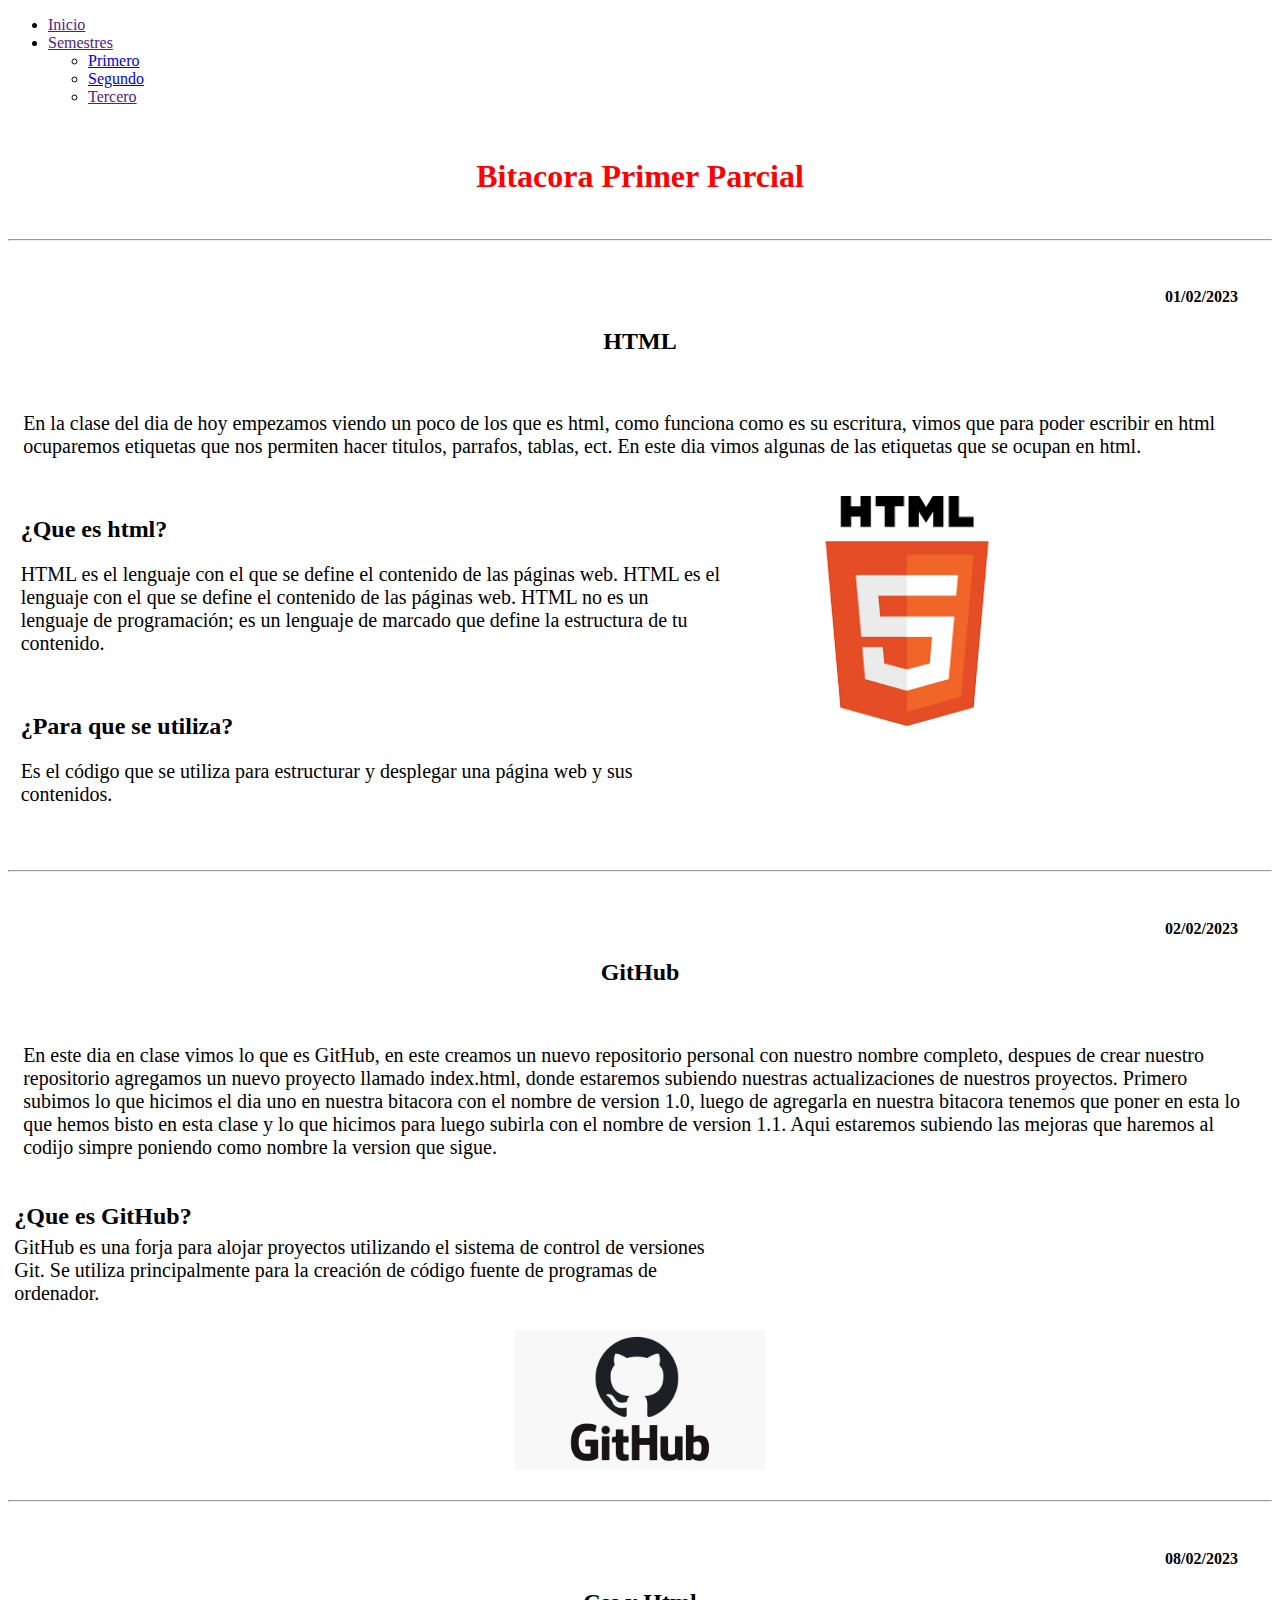
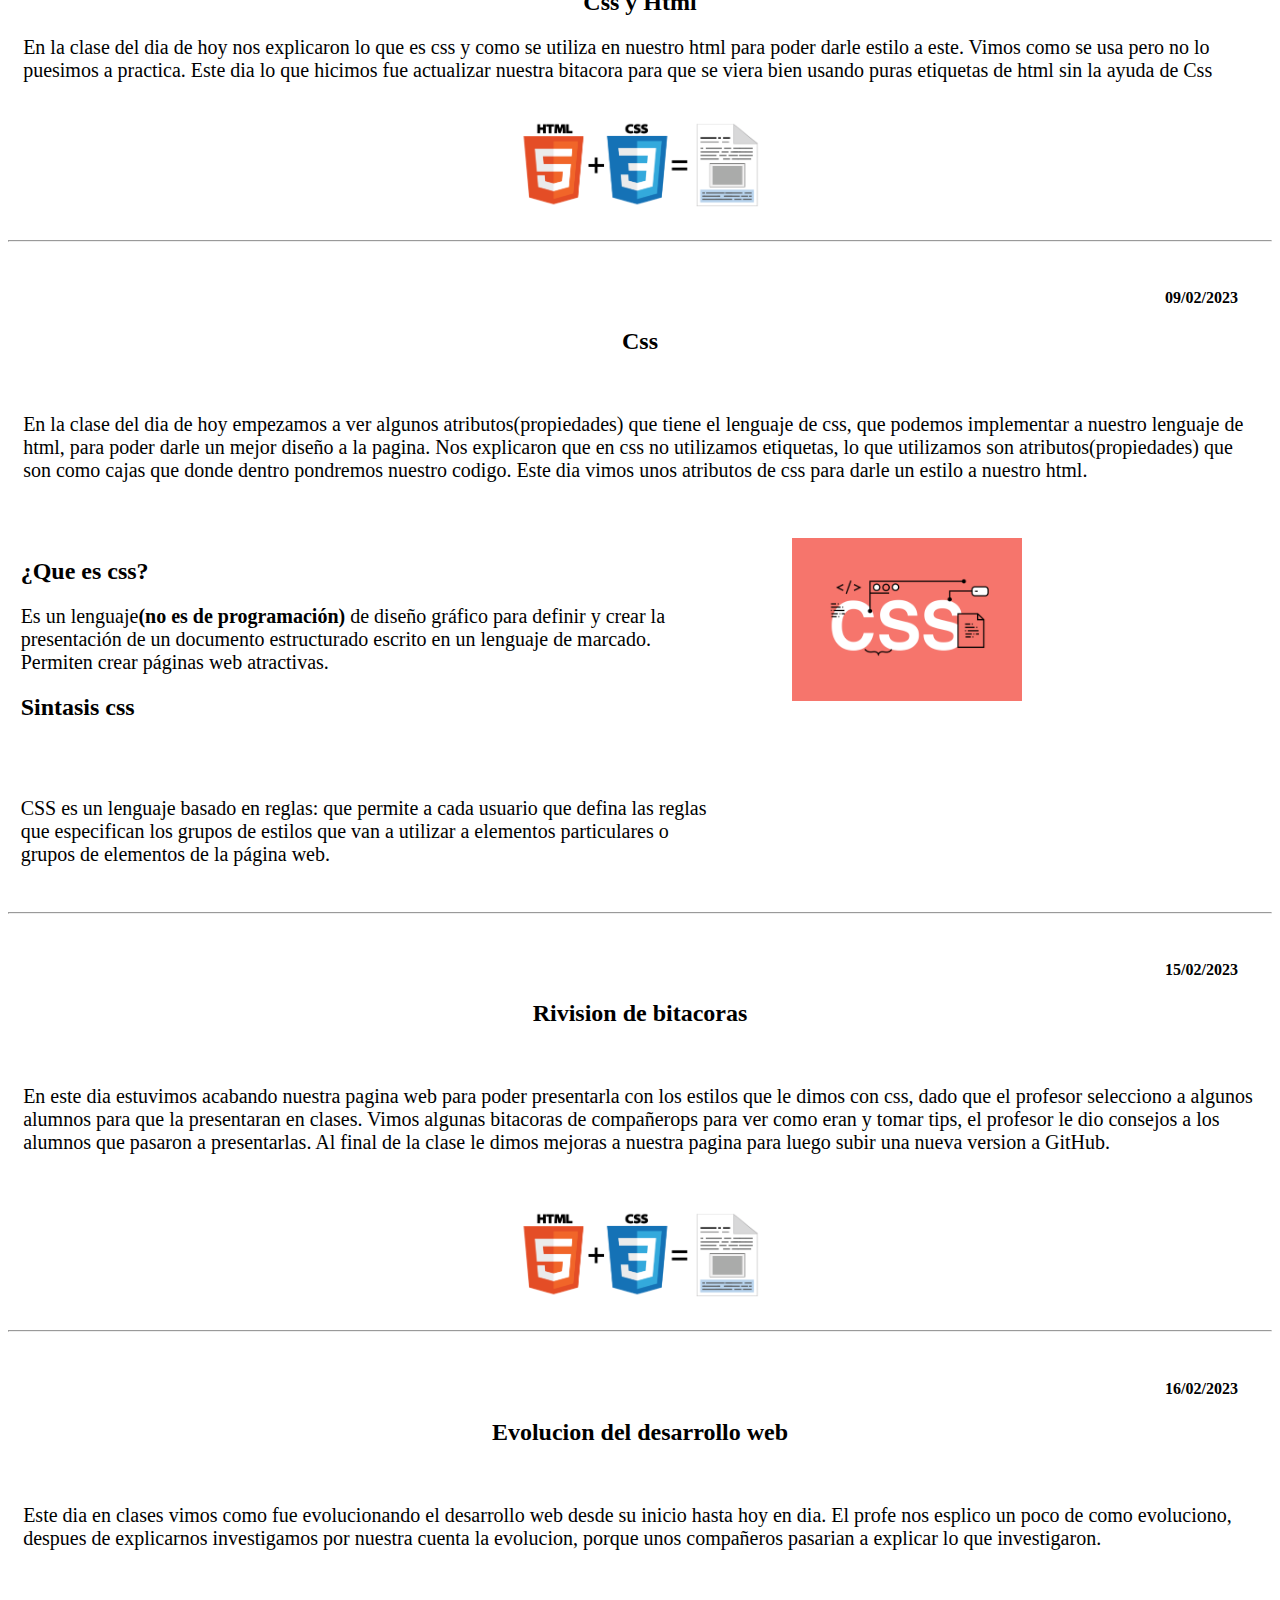
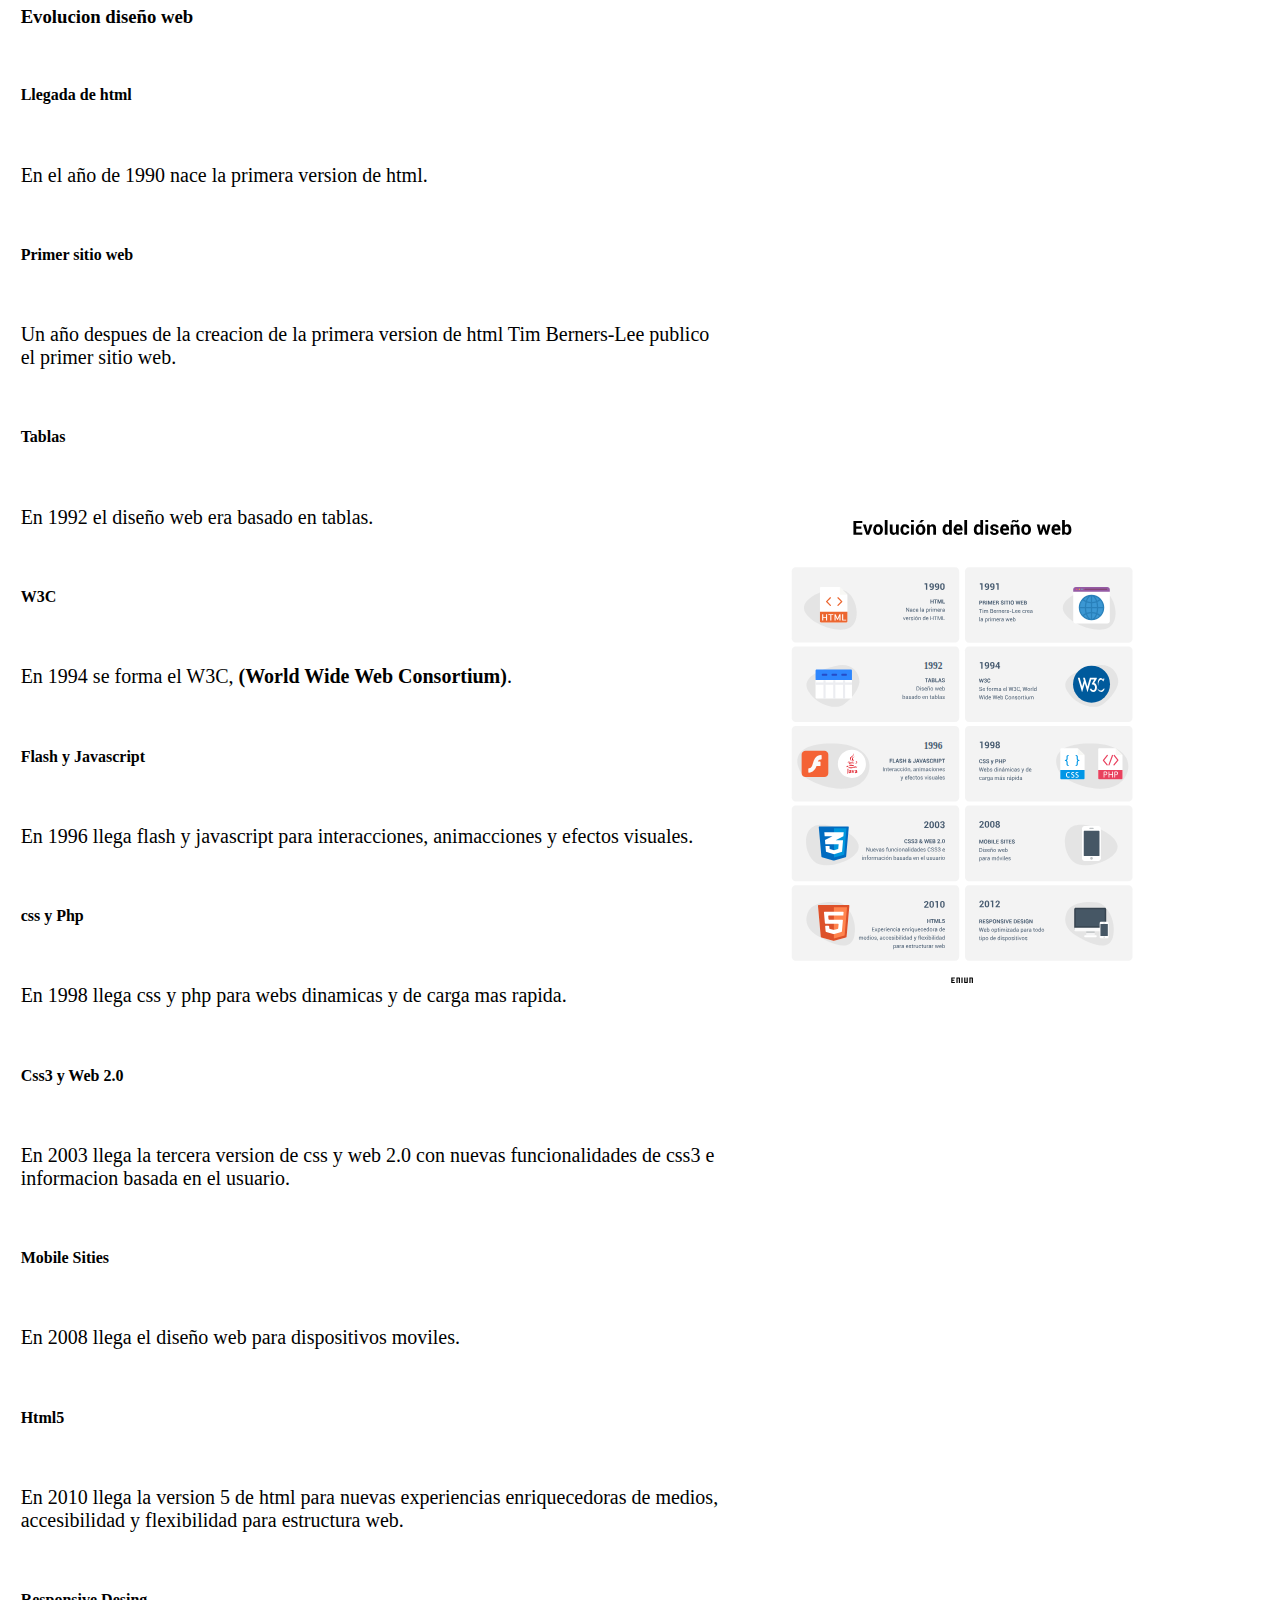
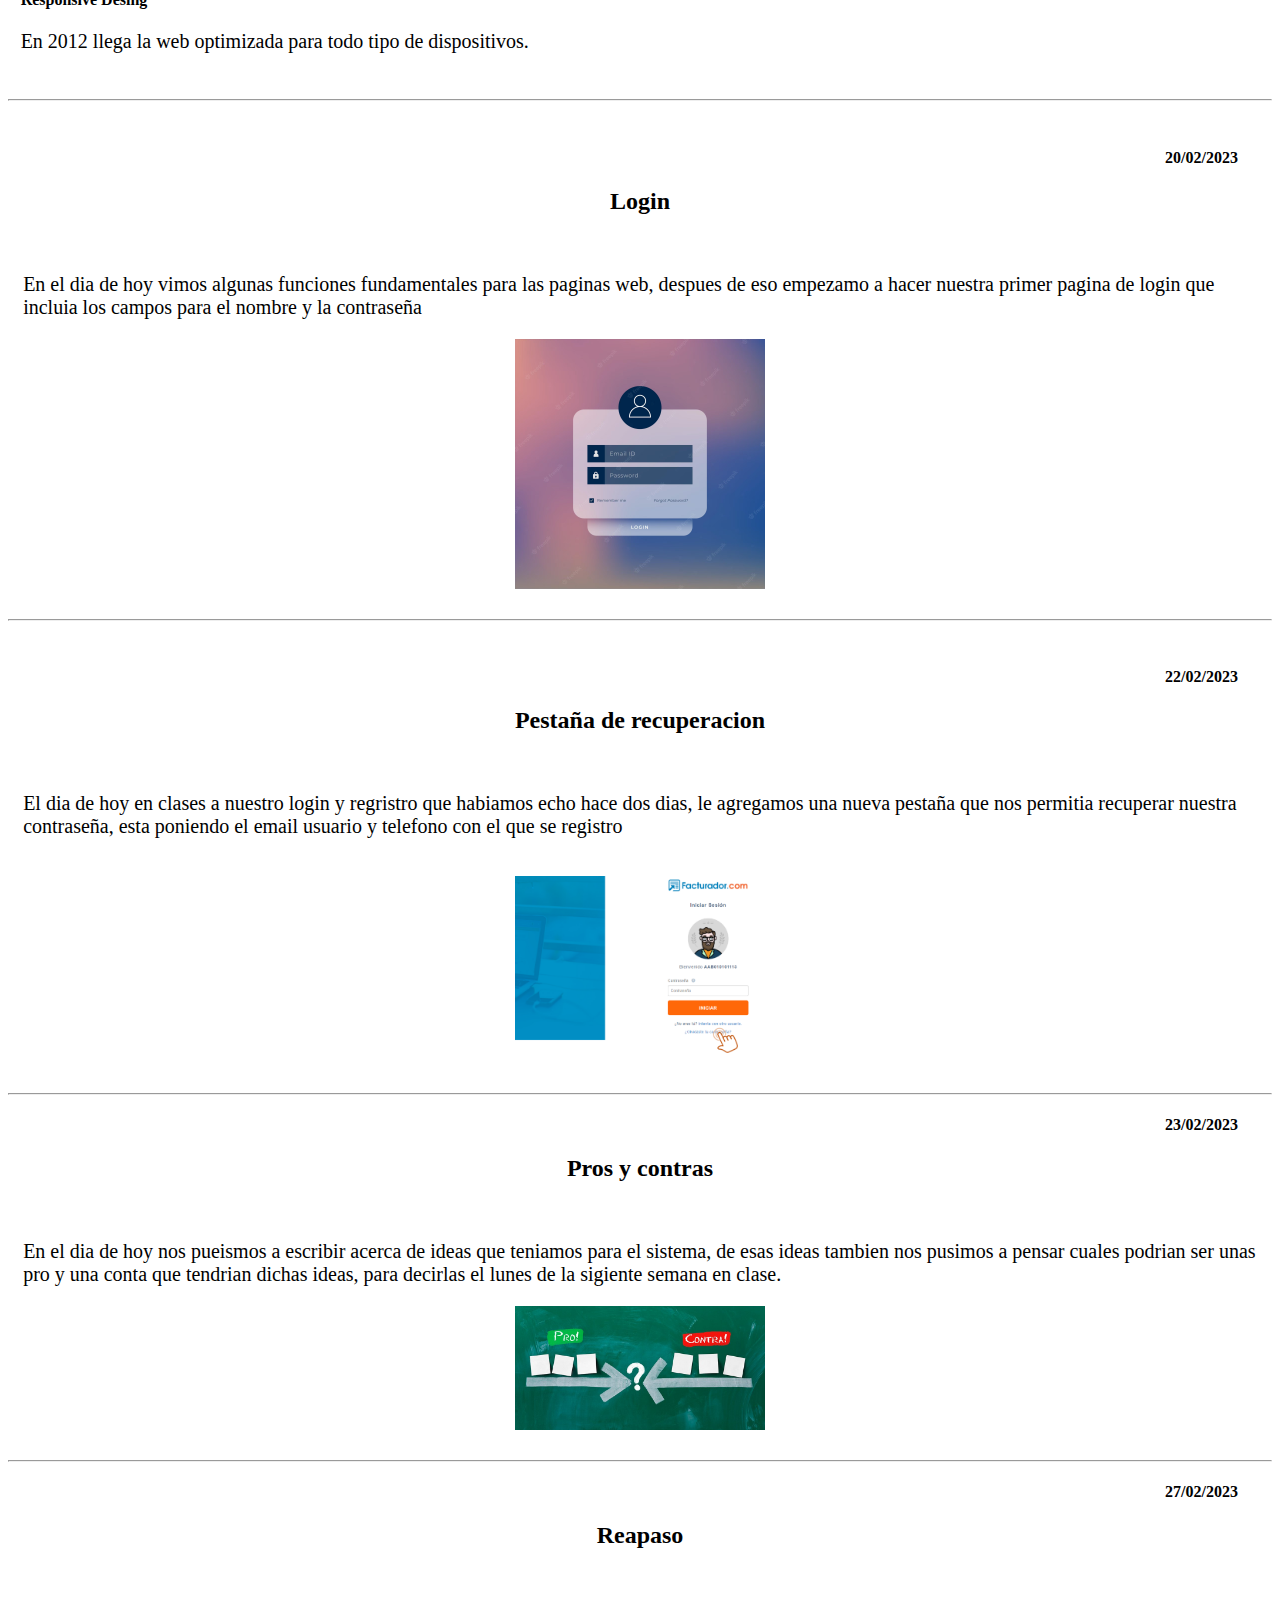
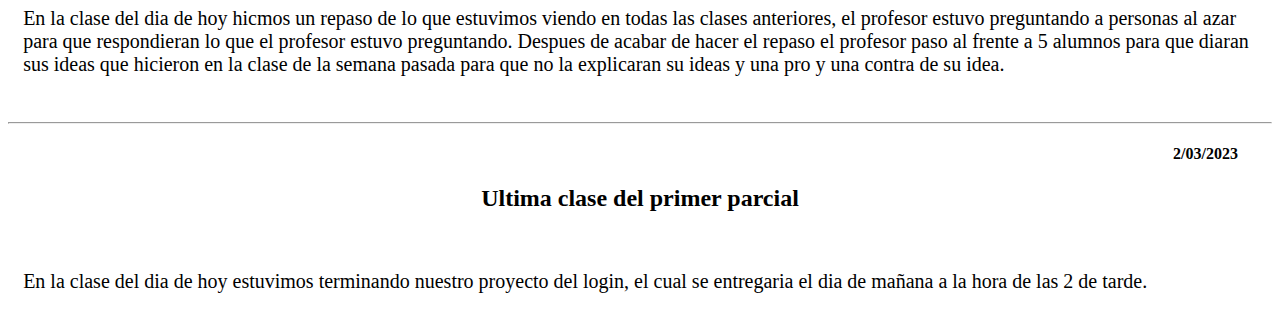
<file: Bitacora/primer.html>
<!DOCTYPE html> <!--Se define la vercion de html-->
<html>

    <head > 
        <title id="inicio">Bitacora</title> <!--Titulo de la pagina-->
        <link rel="shortcut icon" href="imagenes/bitacora.png"> <!--Se agrega un incono a la imagen de la pagina-->
		<link href="styles/styles.css" rel="stylesheet" type="text/css"> <!--Se da acceso al archivo css-->
    </head>

    <body> <!--Contenido de la pagina-->
        
        <header>
            <div class="interior">
                <nav class="navegacion">
                    <ul>
                        <li><a href="">Inicio</a></li>
                        <li class="submenu">
                            <a href="">Semestres</a>
                            <ul class="hijos">
                                <li><a href="primero.html">Primero</a></li>
                                <li><a href="segundo.html">Segundo</a></li>
                                <li><a href="">Tercero</a></li>
                            </ul>
                        </li>
                    </ul>
                </nav>
            </div>
        </header>

        <br>
        <br>

        <center> <!--Centra el contenido-->
            <h1 id="iniciobitacora"> <!--Titulo con un id-->
                Bitacora Primer Parcial
            </h1>
        </center>

        <br>
        <br>

        <hr > <!--Coloca una linea de lado a lado de la pagina-->

        <br> <!--Salta de parrafo-->

        <!--Primera clase-->
        <h4 align="right" class="fecha"> <!--Se pone un titulo mas chico-->
            01/02/2023
        </h4>

        <center> <!--Centra el contenido-->
            <h2 id="primeraClase"> <!--Titulo con un id-->
                HTML
            </h2>
        </center>

        <br> <!--Salto de parrafo-->

        <p > <!--Parrafo-->
            En la clase del dia de hoy empezamos viendo un poco de los que es html, como funciona como es su 
            escritura, vimos que para poder escribir en html ocuparemos etiquetas que nos permiten hacer
            titulos, parrafos, tablas, ect.
            En este dia vimos algunas de las etiquetas que se ocupan en html.
        </p>
        
        <br> <!--Salto de parrafo-->


        <img src="imagenes/html.png" align="right" id="imghtml"> <!--Se agrega una imagen con un id-->

        <h2 class="ttlhtml"> <!--Titulo con una clase-->
            ¿Que es html?
        </h2>

        <p class="txthtml"> <!--Parrafo con clase-->
            HTML es el lenguaje con el que se define el contenido de las páginas web. HTML es el lenguaje con el que 
            se define el contenido de las páginas web. HTML no es un lenguaje de programación; es un lenguaje de 
            marcado que define la estructura de tu contenido.
        </p>

        <br>

        <h2 class="ttlhtml"> <!--Titulo con una clase-->
            ¿Para que se utiliza?
        </h2>

        <p class="txthtml"> <!--Parrafo con clase-->
            Es el código que se utiliza para estructurar y desplegar una página web y sus contenidos.
        </p>

        <br> <!--Salto de parrafo-->

        <br> <!--Salto de parrafo-->

        <hr> <!--Coloca una linea de lado a lado de la pagina-->

        <br> <!--Salto de parrafo-->

        <!--Segunda clase-->
        <h4 align="right" class="fecha"> <!--Titulo con clase-->
            02/02/2023
        </h4>

        <center> <!--Centra el contenido-->
            <h2> <!--Titulo-->
                GitHub
            </h2>
        </center>

        <br> <!--Salto de parrafo-->

        <p> <!--Parrafo-->
            En este dia en clase vimos lo que es GitHub, en este creamos un nuevo repositorio personal con
            nuestro nombre completo, despues de crear nuestro repositorio agregamos un nuevo proyecto
            llamado index.html, donde estaremos subiendo nuestras actualizaciones de nuestros proyectos.
            Primero subimos lo que hicimos el dia uno en nuestra bitacora con el nombre de version 1.0,
            luego de agregarla en nuestra bitacora tenemos que poner en esta lo que hemos bisto en esta clase
            y lo que hicimos para luego subirla con el nombre de version 1.1. 
            Aqui estaremos subiendo las mejoras que haremos al codijo simpre poniendo como nombre la version
            que sigue.
        </p>

        <br> <!--Salto de parrafo-->

        <h2 id="ttlgithub"> <!--Titulo con un id-->
            ¿Que es GitHub?
        </h2>

        <p id="txtgithub"> <!--Parrafo con un id-->
            GitHub es una forja para alojar proyectos utilizando el sistema de control de versiones Git. 
            Se utiliza principalmente para la creación de código fuente de programas de ordenador.
        </p>

        <br> <!--Salto de parrafo-->

        <center> <!--Centra el contenido-->
            <img src="imagenes/GitHub.png"  id="imggithub"> <!--Se agrega una imagen con un id-->
        </center>

        <br> <!--Salto de parrafo-->

        <hr> <!--Coloca una linea de lado a lado de la pagina-->

        <br> <!--Salto de parrafo-->

        <!--Tercera lase-->
        <h4 align="right" class="fecha"> <!--Titulo con clase-->
            08/02/2023
        </h4>

        <center> <!--Centra el contenido-->
            <h2> <!--Titulo-->
                Css y Html
            </h2>
        </center>

        <p> <!--Parrafo-->
            En la clase del dia de hoy nos explicaron lo que es css y como se utiliza en nuestro html para 
            poder darle estilo a este. Vimos como se usa pero no lo puesimos a practica.
            Este dia lo que hicimos fue actualizar nuestra bitacora para que se viera bien usando puras
            etiquetas de html sin la ayuda de Css
        </p>

        <br> <!--Salto de parrafo-->
 
        <center> <!--Centra el contenido-->
            <img src="imagenes/css_html.png" class="imagenes"> <!--Imagen con clase-->
        </center>

        <br> <!--Salto de parrafo-->

        <hr> <!--Coloca una linea de lado a lado de la pagina-->

        <br> <!--Salto de parrafo-->

        <!--Cuarta clase-->
        <h4 align="right" class="fecha"> <!--Titulo con clase-->
            09/02/2023
        </h4>

        <center> <!--Centra el contenido-->
            <h2> <!--Titulo-->
                Css
            </h2>
        </center>

        <br>

        <p> <!--Parrafo-->
            En la clase del dia de hoy empezamos a ver algunos atributos(propiedades) que tiene el lenguaje de css,
            que podemos implementar a nuestro lenguaje de html, para poder darle un mejor diseño a la pagina. 
            Nos explicaron que en css no utilizamos etiquetas, lo que utilizamos son atributos(propiedades) que 
            son como cajas que donde dentro pondremos nuestro codigo.
            Este dia vimos unos atributos de css para darle un estilo a nuestro html.
        </p>

        <br>
        <br>

        <img src="imagenes/css.png" align="right" id="imghtml"> <!--Se agrega una imagen con un id-->

        <h2 class="ttlcss"> <!--Titulo con clase-->
            ¿Que es css?
        </h2>

        <p class="txtcss"> <!--Parrafo con clase-->
            Es un lenguaje<b>(no es de programación)</b> de diseño gráfico para definir y crear la 
            presentación de un documento estructurado escrito en un lenguaje de marcado. Permiten crear 
            páginas web atractivas.
        </p>

        <h2 class="ttlcss"> <!--Titulo con clase-->
            Sintasis css
        </h2>

        <br>
        <br>

        <p class="txtcss"> <!--Parrafo con clase-->
            CSS es un lenguaje basado en reglas: que permite a cada usuario que defina las reglas que especifican 
            los grupos de estilos que van a utilizar a elementos particulares o grupos de elementos de la página web. 
        </p>

        <br> <!--Salto de parrafo-->

        <hr> <!--Coloca una linea de lado a lado de la pagina-->

        <br>    

        <!--Quinta clase-->
        <h4 align="right" class="fecha"> <!--Titulo con clase-->
            15/02/2023
        </h4>

        <center> <!--Centra el contenido-->
            <h2> <!--Titulo-->
                Rivision de bitacoras
            </h2>
        </center>

        <br>

        <p> <!--Parrafo-->
            En este dia estuvimos acabando nuestra pagina web para poder presentarla con los estilos que le
            dimos con css, dado que el profesor selecciono a algunos alumnos para que la presentaran en clases.
            Vimos algunas bitacoras de compañerops para ver como eran y tomar tips, el profesor le dio 
            consejos a los alumnos que pasaron a presentarlas.
            Al final de la clase le dimos mejoras a nuestra pagina para luego subir una nueva version a GitHub.
            
        </p>

        <br> <!--Salto de parrafo-->

        <br> <!--Salto de parrafo-->

        <center> <!--Centra el contenido-->
            <img src="imagenes/css_html.png"> <!--Se agrega una imagen-->
        </center>

        <br> <!--Salto de parrafo-->

        <hr> <!--Coloca una linea de lado a lado de la pagina-->

        <br> <!--Salto de parrafo-->

        <!--Sesta clase-->
        <h4 align="right" class="fecha"> <!--Titulo con clase-->
            16/02/2023
        </h4>

        <center> <!--Centra el contenido-->
            <h2 > <!--Titulo-->
            Evolucion del desarrollo web
            </h2>
        </center>

        <br>

        <p> <!--Parrafo-->
            Este dia en clases vimos como fue evolucionando el desarrollo web desde su inicio hasta hoy en
            dia. El profe nos esplico un poco de como evoluciono, despues de explicarnos investigamos por nuestra
            cuenta la evolucion, porque unos compañeros pasarian a explicar lo que investigaron.
        </p>

        <br>

        <h3 class="evolucionCss"> <!--Titulo con clase-->
            Evolucion diseño web
        </h3>

        <br>

        <h4 class="evolucionCss"> <!--Titulo con clase-->
            Llegada de html
        </h4>

        <br>

        <p class="evolucionCss"> <!--Parrafo con clase-->
            En el año de 1990 nace la primera version de html.
        </p>

        <br>

        <h4 class="evolucionCss"> <!--Titulo con clase-->
            Primer sitio web
        </h4>

        <br>
 
        <p class="evolucionCss"> <!--Parrafo con clase-->
            Un año despues de la creacion de la primera version de html Tim Berners-Lee publico el
            primer sitio web.
        </p>

        <br>

        <h4 class="evolucionCss"> <!--Titulo con clase-->
            Tablas
        </h4>

        <br>

        <img src="imagenes/evolucion.svg" align="right" class="imgevol"> <!--Se agrega una imagen con clase-->

        <p class="evolucionCss"> <!--Parrafo con clase-->
            En 1992 el diseño web era basado en tablas.
        </p>

        <br>

        <h4 class="evolucionCss"> <!--Titulo con clase-->
            W3C
        </h4>

        <br>

        <p class="evolucionCss"> <!--Parrafo con clase-->
            En 1994 se forma el  W3C, <b>(World Wide Web Consortium)</b>.
        </p>

        <br>

        <h4 class="evolucionCss"> <!--Titulo con clase-->
            Flash y Javascript
        </h4>

        <br>

        <p class="evolucionCss"> <!--Parrafo con clase-->
            En 1996 llega flash y javascript para interacciones, animacciones y efectos visuales.
        </p>

        <br>

        <h4 class="evolucionCss"> <!--Titulo con clase-->
            css y Php
        </h4>

        <br>

        <p class="evolucionCss"> <!--Parrafo con clase-->
            En 1998 llega css y php para webs dinamicas y de carga mas rapida.
        </p>

        <br>

        <h4 class="evolucionCss"> <!--Titulo con clase-->
            Css3 y Web 2.0
        </h4>

        <br>
 
        <p class="evolucionCss"> <!--Parrafo con clase-->
            En 2003 llega la tercera version de css y web 2.0 con nuevas funcionalidades de css3 e informacion 
            basada en el usuario.
        </p>

        <br>
 
        <h4 class="evolucionCss"> <!--Titulo con clase-->
            Mobile Sities
        </h4>

        <br>

        <p class="evolucionCss"> <!--Parrafo con clase-->
            En 2008 llega el diseño web para dispositivos moviles.
        </p>

        <br>

        <h4 class="evolucionCss"> <!--Titulo con clase-->
            Html5
        </h4>

        <br>

        <p class="evolucionCss"> <!--Parrafo con clase-->
            En 2010 llega la version 5 de html para nuevas experiencias enriquecedoras de medios,
            accesibilidad y flexibilidad para estructura web.
        </p>

        <br>

        <h4 class="evolucionCss"> <!--Titulo con clase-->
            Responsive Desing
        </h4>

        <p class="evolucionCss"> <!--Parrafo con clase-->
            En 2012 llega la web optimizada para todo tipo de dispositivos.
        </p>

        <br> <!--Salto de parrafo-->

        <hr> <!--Coloca una linea de lado a lado de la pagina-->
 
        <br> <!--Salto de parrafo-->

        <!--Septima clase-->
        <h4 align="right" class="fecha"> <!--Titulo con clase-->
            20/02/2023
        </h4>

        <center> <!--Centra el contenido-->
            <h2> <!--Titulo-->
                Login
            </h2>
        </center>

        <br>

        <p> <!--Parrafo-->
            En el dia de hoy vimos algunas funciones fundamentales para las paginas web, despues de eso 
            empezamo a hacer nuestra primer pagina de login que incluia los campos para el nombre y la 
            contraseña
        </p>

        <center> <!--Centra el contenido-->
            <img src="imagenes/login.png"> <!--Se agrega una imagen-->
        </center>

        <br> <!--Salto de parrafo-->

        <hr> <!--Coloca una linea de lado a lado de la pagina-->

        <br> <!--Salto de parrafo-->

        <!--Octava clase-->
        <h4 align="right" class="fecha"> <!--Titulo con clase-->
            22/02/2023
        </h4>

        <center> <!--Centra el contenido-->
            <h2> <!--Titulo-->
                Pestaña de recuperacion
            </h2>
        </center>

        <br>

        <p> <!--Parrafo-->
            El dia de hoy en clases a nuestro login y regristro que habiamos echo hace dos dias, le agregamos una 
            nueva pestaña que nos permitia recuperar nuestra contraseña, esta poniendo el email
            usuario y telefono con el que se registro
        </p>

        <br> <!--Salto de parrafo-->

        <center> <!--Centra el contenido-->
            <img src="imagenes/recuperar.png" width="500px"> <!--Se agrega una imagen-->
        </center>

        <br> <!--Salto de parrafo-->
         
        <hr> <!--Coloca una linea de lado a lado de la pagina-->

        <!--Novena clase-->
        <h4 align="right" class="fecha"> <!--Titulo con clase-->
            23/02/2023
        </h4>

        <center> <!--Centra el contenido-->
            <h2> <!--Titulo-->
                Pros y contras 
            </h2>
        </center>

        <br>

        <p> <!--Parrafo-->
            En el dia de hoy nos pueismos a escribir acerca de ideas que teniamos para el sistema, de esas ideas tambien nos pusimos a 
            pensar cuales podrian ser unas pro y una conta que tendrian dichas ideas, para decirlas el lunes de la sigiente semana 
            en clase.
        </p>

        <center> <!--Centra el contenido-->
            <img src="imagenes/pros_contras.png">
        </center>

        <br> <!--Salto de parrafo-->
        
        <hr> <!--Coloca una linea de lado a lado de la pagina-->

        <!--Decima clase-->
        <h4 align="right" class="fecha"> <!--Titulo con clase-->
            27/02/2023
        </h4>

        <center> <!--Centra el contenido-->
            <h2> <!--Titulo con id-->
                Reapaso
            </h2>
        </center>

        <br>

        <p> <!--Parrafo-->
            En la clase del dia de hoy hicmos un repaso de lo que estuvimos viendo en todas las clases anteriores, el profesor estuvo 
            preguntando a personas al azar para que respondieran lo que el profesor estuvo preguntando.
            Despues de acabar de hacer el repaso el profesor paso al frente a 5 alumnos para que diaran sus ideas que hicieron en la
            clase de la semana pasada para que no la explicaran su ideas y una pro y una contra de su idea.
        </p>

        <br> <!--Salto de parrafo-->
        
        <hr> <!--Coloca una linea de lado a lado de la pagina-->

        <!--Onceaba clase-->
        <h4 align="right" class="fecha"> <!--Titulo con clase-->
            2/03/2023
        </h4>

        <center> <!--Centra el contenido-->
            <h2 > <!--Titulo con id-->
                Ultima clase del primer parcial
            </h2>
        </center>

        <br>

        <p> <!--Parrafo-->
            En la clase del dia de hoy estuvimos terminando nuestro proyecto del login, el cual se entregaria el dia de 
            mañana a la hora de las 2 de tarde.
        </p>

    </body>
</file>
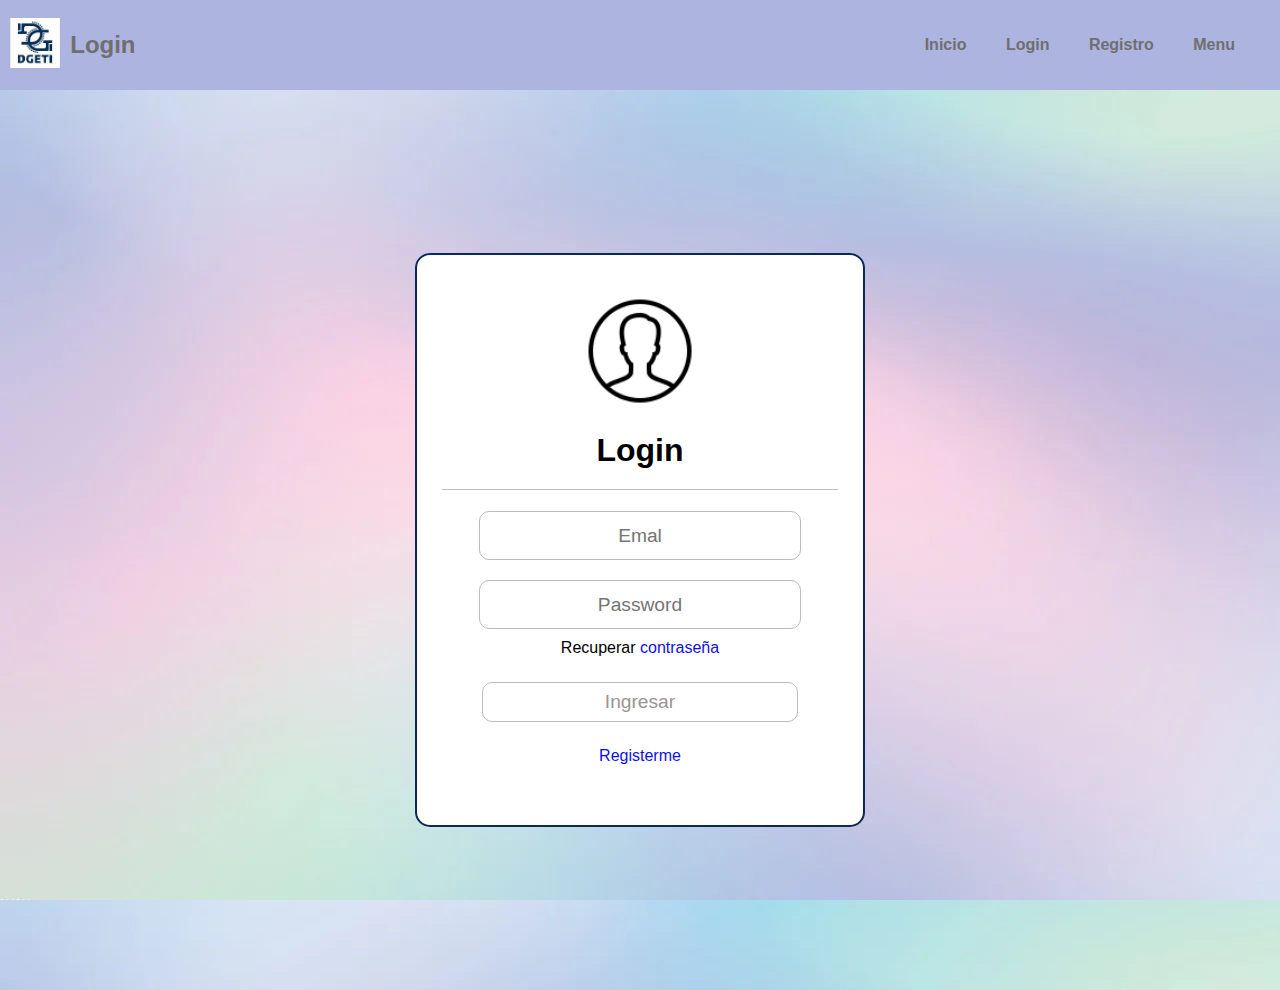
<file: login_1/login.html>
<!DOCTYPE html>
<html>

    <head>
        <title> <!--Titulo-->
            Login
        </title>
        <link href="style.css" rel="stylesheet" type="text/css"> <!--Conexion con el codigo css-->
    </head>

    <body background="imagenes/fondo.jpg"> <!--Pone una imagen de fondo-->


        <header> <!--Se pone la barra de menu que se encontraba en la pagina de inincio-->

            <link rel="stylesheet" href="styleInicio.css" type="text/css">

            <div class="logo">

                <a href="http://www.cetis155.edu.mx/">
                    <img 
                    src="imagenes/logo.png"
                    alt="logo">
                </a>
                <h2 class="nombreCooperativa">
                    Login
                </h2>

            </div>

            <nav>

                <a href="inicio.html" class="link"> Inicio </a>
                <a href="login.html" class="link"> Login </a>
                <a href="registro.html" class="link"> Registro </a>
                <a href="menu.html" class="link"> Menu </a>

            </nav>

        </header>

        <form> <!--Formulario-->
 
            <div class="formulario">

                <div>

                    <center> <!--Imagen centrada-->
                        <img 
                        src="imagenes/icons8-user.png"
                        alt="icons8-user"
                        style="height: 7rem;">
                    </center>

                </div>

                <div>

                    <h1> <!--Titulo-->
                        Login
                    </h1>

                </div>

                <input type="text" placeholder="Emal" required> <!--Se pide el nombre-->
                <input type="password" placeholder="Password" required> <!--Se pide la contraseña-->
                <p id="recuperar">Recuperar <a href="recuperar.html">contraseña</a></p> <!--Liga a otra pag del proyecto-->
                <button type="submit"> <!--Boton -->
                    Ingresar
                </button>
                <p id="registrarse"><a href="registro.html">Registerme</a></p> <!--Parrafo con una direccion a otra pag del proyecto-->

            </div>

        </form>

    </body>

</html>
</file>
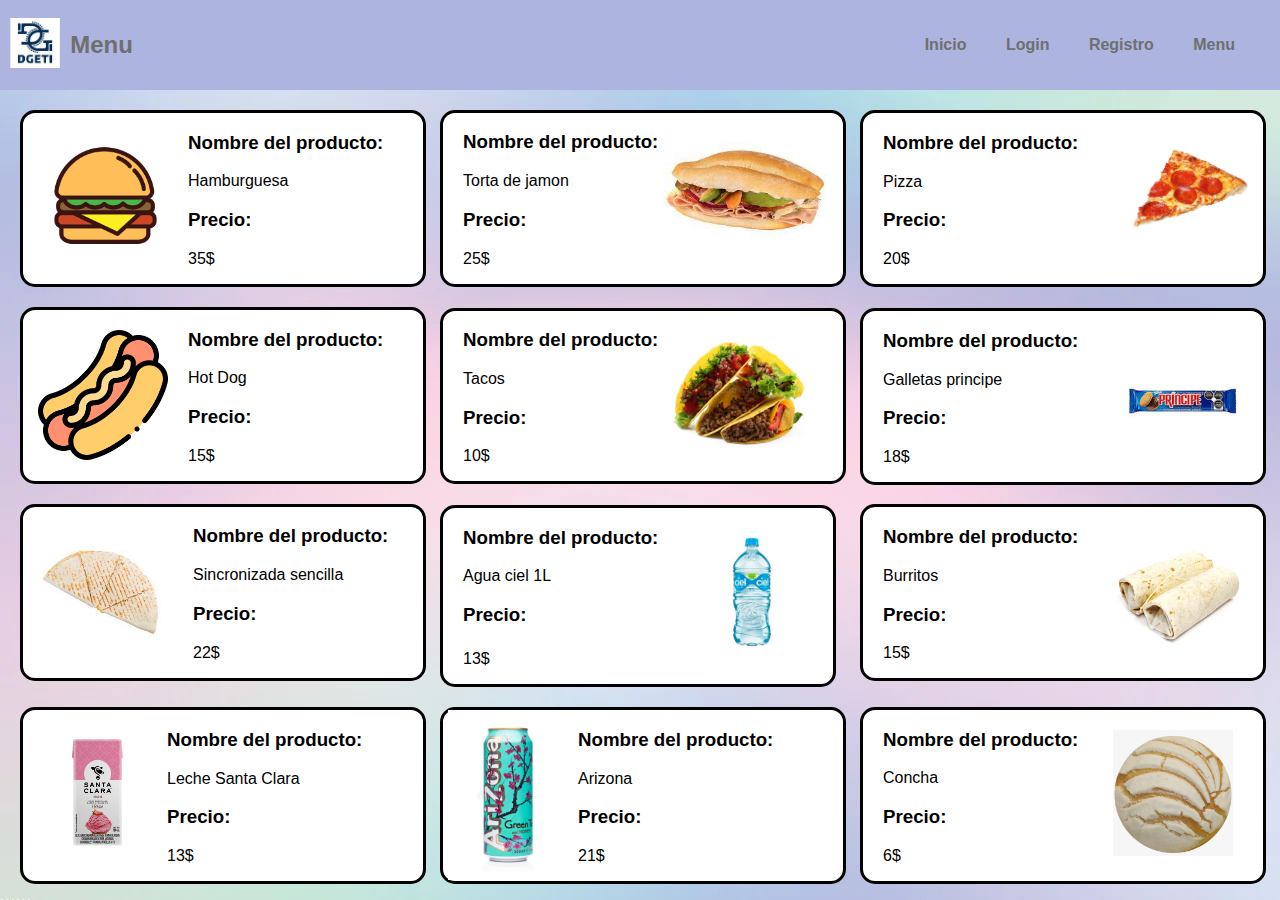
<file: login_1/menu.html>
<!DOCTYPE html>
<html>

    <head>
        <title>
            Menu productos
        </title>
    </head>

    <body background="imagenes/fondo.jpg"> 

 <header> <!-- se utiliza la barra de menu ya creada-->
         
            <link rel="stylesheet" href="styleInicio.css" type="text/css"> <!--Conexion css-->

            <div class="logo">

                <a href="http://www.cetis155.edu.mx/">
                    <img 
                    src="imagenes/logo.png"
                    alt="logo">
                </a>
                <h2 class="nombreCooperativa">
                    Menu
                </h2>

            </div>

            <nav>

                <a href="inicio.html" class="link"> Inicio </a>
                <a href="login.html" class="link"> Login </a>
                <a href="registro.html" class="link"> Registro </a>
                <a href="menu.html" class="link"> Menu </a>

            </nav>

        </header>

        <!--Hamburgesa-->
        <div id="prod"> <!--Div que contiene la informacion del productro-->

            <img src="imagenes/hamburguesa.png" align="left" class="menu">
            <h3 class="info"> Nombre del producto: </h3>
            <p class="info"> Hamburguesa </p>
            <h3 class="info"> Precio: </h3>
            <p class="info"> 35$ </p>

        </div>

        <!--Hotdog-->
        <div id="prod"> <!--Div que contiene la informacion del productro-->
            <img src="imagenes/hotdog.png" align="left" class="menuhot">
            <h3 class="info"> Nombre del producto: </h3>
            <p class="info"> Hot Dog </p>
            <h3 class="info"> Precio: </h3>
            <p class="info"> 15$ </p>
        </div>

        <!--Sincronizada-->
        <div id="prod"> <!--Div que contiene la informacion del productro-->
            <img src="imagenes/sincronizada.png"  align="left" class="menu2" >
            <h3 class="info"> Nombre del producto: </h3>
            <p class="info">  Sincronizada sencilla</p>
            <h3 class="info"> Precio: </h3>
            <p class="info"> 22$ </p>
        </div>

        <!--Torta-->
        <div id="prod1"> <!--Div que contiene la informacion del productro-->
            <img src="imagenes/torta.png" align="left" class="menu1" id="torta">
            <h3 class="info"> Nombre del producto: </h3>
            <p class="info">  Torta de jamon</p>
            <h3 class="info"> Precio: </h3>
            <p class="info"> 25$ </p>
        </div>

        <!--Tacos-->
        <div id="prod3"> <!--Div que contiene la informacion del productro-->
            <img src="imagenes/taco.png" align="left" class="menu3" >
            <h3 class="info"> Nombre del producto: </h3>
            <p class="info">  Tacos</p>
            <h3 class="info"> Precio: </h3>
            <p class="info"> 10$ </p>
        </div>

        <!--Burritos-->
        <div id="prod4"> <!--Div que contiene la informacion del productro-->
            <img src="imagenes/burritos.png" align="right" class="menu4" >
            <h3 class="info"> Nombre del producto: </h3>
            <p class="info">  Burritos</p>
            <h3 class="info"> Precio: </h3>
            <p class="info"> 15$ </p>
        </div>

        <!--Pizza-->
        <div id="prod5"> <!--Div que contiene la informacion del productro-->
            <img src="imagenes/pizza.png" align="right" class="menu5" >
            <h3 class="info"> Nombre del producto: </h3>
            <p class="info">  Pizza</p>
            <h3 class="info"> Precio: </h3>
            <p class="info"> 20$ </p>
        </div>
    
        <!--Galleta-->
        <div id="prod6"> <!--Div que contiene la informacion del productro-->
            <img src="imagenes/galletasprincipes.png" align="right" class="menu6" >
            <h3 class="info"> Nombre del producto: </h3>
            <p class="info">  Galletas principe</p>
            <h3 class="info"> Precio: </h3>
            <p class="info"> 18$ </p>
        </div>

        <!--Botella de agua-->
        <div id="prod7"> <!--Div que contiene la informacion del productro-->
            <img src="imagenes/agua1L.png" align="right" class="menu7" >
            <h3 class="info"> Nombre del producto: </h3>
            <p class="info">  Agua ciel 1L</p>
            <h3 class="info"> Precio: </h3>
            <p class="info"> 13$ </p>
        </div>

        <!--Hamburgesa-->
        <div id="prod"> <!--Div que contiene la informacion del productro-->
            <img src="imagenes/santaclara.png" align="left" class="menu8">
            <h3 class="info"> Nombre del producto: </h3>
            <p class="info"> Leche Santa Clara </p>
            <h3 class="info"> Precio: </h3>
            <p class="info"> 13$ </p>

        </div>

        <!--Arizona-->
        <div id="prod9"> <!--Div que contiene la informacion del productro-->
            <img src="imagenes/arizona.png" align="left" class="menu9" >
            <h3 class="info"> Nombre del producto: </h3>
            <p class="info">  Arizona</p>
            <h3 class="info"> Precio: </h3>
            <p class="info"> 21$ </p>
        </div>

        <!--Pan-->
        <div id="prod10"> <!--Div que contiene la informacion del productro-->
            <img src="imagenes/concha.png" align="right" class="menu10" >
            <h3 class="info"> Nombre del producto: </h3>
            <p class="info">  Concha</p>
            <h3 class="info"> Precio: </h3>
            <p class="info"> 6$ </p>
        </div>

    </body>

</html>
</file>
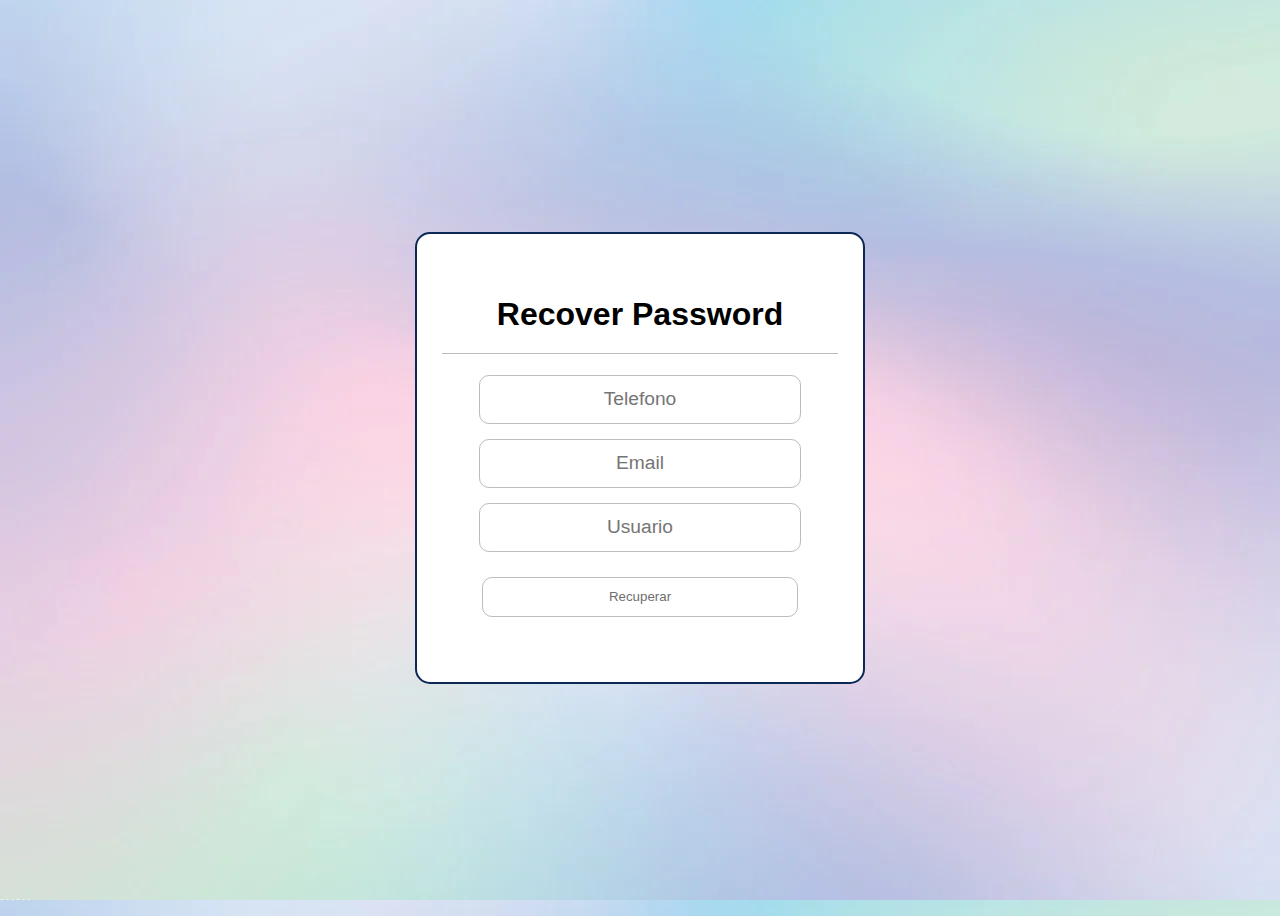
<file: login_1/recuperar.html>
<!DOCTYPE html>
<html>

    <head>
        <title> <!--Titulo-->
            Recuperar
        </title>
        <link href="style.css" rel="stylesheet" type="text/css"> <!--Conexion css-->
    </head>

    <body background="imagenes/fondo.jpg">

        <form> <!--Formulario-->
        
            <div class="recuperar">
                <h1> <!--Titulo-->
                    Recover Password
                </h1>
                <input type="text" placeholder="Telefono"> <!--Pide el telefono-->
                <input type="email" placeholder="Email"> <!--Pide el email-->
                <input type="text" placeholder="Usuario"> <!--Pide el usuario-->
                <button> <!--Boton-->
                    <a href="login.html">
                        Recuperar
                    </a> 
                </button>   
            </div>

        </form>

    </body>

</html>
</file>
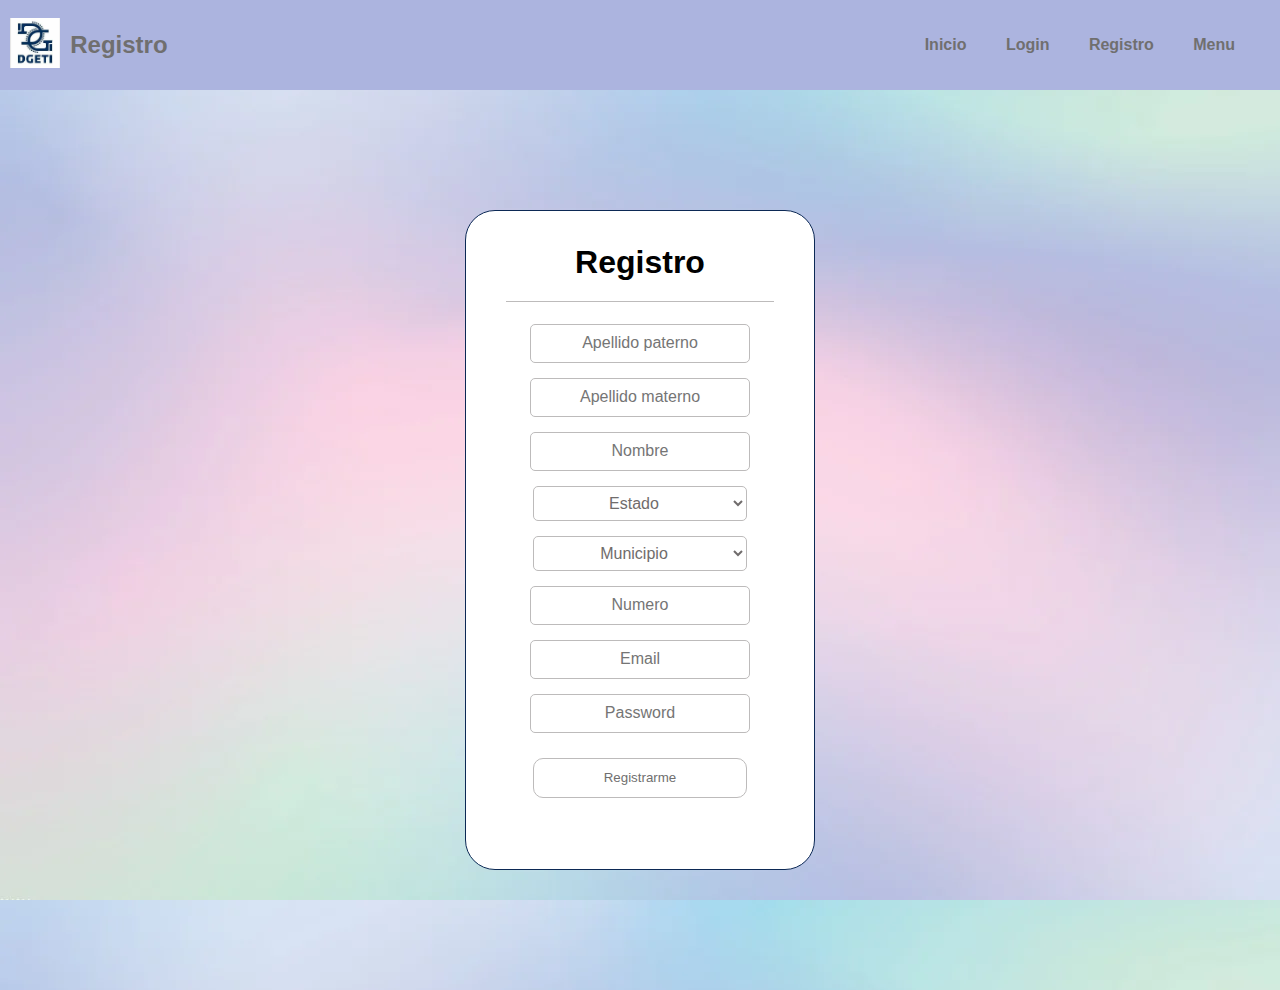
<file: login_1/registro.html>
<!DOCTYPE html>
<html>

<head>
    <title> <!--Titulo-->
        Registro
    </title>
    <link href="style.css" rel="stylesheet" type="text/css"> <!--Conexion -->
</head>

<body background="imagenes/fondo.jpg"> <!--Pone una imagen de fondo-->

    <header> <!--Se pone la barra de menu que se encontraba en la pagina de inincio-->

        <link rel="stylesheet" href="styleInicio.css" type="text/css">

        <div class="logo">

            <a href="http://www.cetis155.edu.mx/">
                <img 
                src="imagenes/logo.png"
                alt="logo">
            </a>
            <h2 class="nombreCooperativa">
                Registro
            </h2>

        </div>

        <nav>

            <a href="inicio.html" class="link"> Inicio </a>
            <a href="login.html" class="link"> Login </a>
            <a href="registro.html" class="link"> Registro </a>
            <a href="menu.html" class="link"> Menu </a>


        </nav>

    </header>

    <form> <!--Formulario-->

        <div class="formularioRegistro"> 

            <h1> <!--Titulo-->
                Registro
            </h1>

            <input type="text" placeholder="Apellido paterno"> <!--Se piede le apellido paterno-->
            <input type="text" placeholder="Apellido materno"> <!--Se pide el apellido materno-->
            <input type="text" placeholder="Nombre"> <!--Se pide el nombre-->


            <select> <!--Select para elegir una opcion-->
                <option disabled selected>Estado</option> <!--desabilita una opcion-->
                <option> Aguascalientes </option>
                <option> Baja California </option>
                <option> Baja California Sur </option>
                <option> Campeche </option>
                <option> Chiapas </option>
                <option> Chihuahua </option>
                <option>  Coahuila </option>
                <option> Colima  </option>
                <option> CDMX </option>
                <option> Durango </option>
                <option> Estado de Mexico </option>
                <option> Guanajuato </option>
                <option> Guerrero </option>
                <option> Hidalgo </option>
                <option>  Jalisco  </option>
                <option>  Michoacán </option>
                <option>  Morelos </option>
                <option> Nayarit </option>
                <option> Nuevo León </option>
                <option>  Oaxaca  </option>
                <option>  Puebla </option>
                <option> Querétaro </option>
                <option>  Quintana Roo</option>
                <option>  San Luis Potosí  </option>
                <option>  Sinaloa </option>
                <option>   Sonora </option>
                <option>  Tabasco </option>
                <option> Tamaulipas </option>
                <option> Tlaxcala  </option>
                <option> Veracruz </option>
                <option>  Yucatán </option>
                <option> Zacatecas </option>
            </select>

            <select>  <!--Select para elegir una opcion-->
                <option disabled selected>Municipio</option> <!--desabilita una opcion-->
                <option value=" MINERAL DE LA REFORMA "> MINERAL DE LA REFORMA </option>
                <option value=" SAN AGUSTÍN TLAXIACA "> SAN AGUSTÍN TLAXIACA </option>
                <option value=" SAN BARTOLO TUTOTEPEC "> SAN BARTOLO TUTOTEPEC </option>
                <option value=" SAN SALVADOR "> SAN SALVADOR </option>
                <option value=" SANTIAGO DE ANAYA "> SANTIAGO DE ANAYA </option>
                <option value=" SANTIAGO TULANTEPEC DE LUGO GUERRERO "> SANTIAGO TULANTEPEC DE LUGO GUERRERO </option>
                <option value=" SINGUILUCAN "> SINGUILUCAN </option>
                <option value=" TASQUILLO "> TASQUILLO </option>
                <option value=" TECOZAUTLA "> TECOZAUTLA </option>
                <option value=" TENANGO DE DORIA "> TENANGO DE DORIA </option>
                <option value=" TEPEAPULCO "> TEPEAPULCO </option>
                <option value=" TEPEHUACÁN DE GUERRERO "> TEPEHUACÁN DE GUERRERO </option>
                <option value=" TEPEJI DEL RÍO DE OCAMPO "> TEPEJI DEL RÍO DE OCAMPO </option>
                <option value=" TEPETITLÁN "> TEPETITLÁN </option>
                <option value=" TETEPANGO "> TETEPANGO </option>
                <option value=" VILLA DE TEZONTEPEC "> VILLA DE TEZONTEPEC </option>
                <option value=" TEZONTEPEC DE ALDAMA "> TEZONTEPEC DE ALDAMA </option>
                <option value=" TIANGUISTENGO "> TIANGUISTENGO </option>
                <option value=" TIZAYUCA "> TIZAYUCA </option>
                <option value=" TLAHUELILPAN "> TLAHUELILPAN </option>
                <option value=" TLAHUILTEPA "> TLAHUILTEPA </option>
                <option value=" TLANALAPA "> TLANALAPA </option>
                <option value=" TLANCHINOL "> TLANCHINOL </option>
                <option value=" TLAXCOAPAN "> TLAXCOAPAN </option>
                <option value=" TOLCAYUCA "> TOLCAYUCA </option>
                <option value=" TULA DE ALLENDE "> TULA DE ALLENDE </option>
                <option value=" TULANCINGO DE BRAVO "> TULANCINGO DE BRAVO </option>
                <option value=" XOCHIATIPAN "> XOCHIATIPAN </option>
                <option value=" XOCHICOATLÁN "> XOCHICOATLÁN </option>
                <option value=" YAHUALICA "> YAHUALICA </option>
                <option value=" ZACUALTIPÁN DE ÁNGELES "> ZACUALTIPÁN DE ÁNGELES </option>
                <option value=" ZAPOTLÁN DE JUÁREZ "> ZAPOTLÁN DE JUÁREZ </option>
                <option value=" ZEMPOALA "> ZEMPOALA </option>
                <option value=" ZIMAPÁN "> ZIMAPÁN </option>
                <option value=" ACATIC "> ACATIC </option>
                <option value=" ACATLÁN DE JUÁREZ "> ACATLÁN DE JUÁREZ </option>
                <option value=" AHUALULCO DE MERCADO "> AHUALULCO DE MERCADO </option>
                <option value=" AMACUECA "> AMACUECA </option>
                <option value=" AMATITÁN "> AMATITÁN </option>
                <option value=" AMECA "> AMECA </option>
                <option value=" SAN JUANITO DE ESCOBEDO "> SAN JUANITO DE ESCOBEDO </option>
                <option value=" ARANDAS "> ARANDAS </option>
                <option value=" EL ARENAL "> EL ARENAL </option>
                <option value=" ATEMAJAC DE BRIZUELA "> ATEMAJAC DE BRIZUELA </option>
                <option value=" ATENGO "> ATENGO </option>
                <option value=" ATENGUILLO "> ATENGUILLO </option>
                <option value=" ATOTONILCO EL ALTO "> ATOTONILCO EL ALTO </option>
                <option value=" ATOYAC "> ATOYAC </option>
                <option value=" AUTLÁN DE NAVARRO "> AUTLÁN DE NAVARRO </option>
                <option value=" AYOTLÁN "> AYOTLÁN </option>
                <option value=" AYUTLA "> AYUTLA </option>
                <option value=" LA BARCA "> LA BARCA </option>
                <option value=" BOLAÑOS "> BOLAÑOS </option>
                <option value=" CABO CORRIENTES "> CABO CORRIENTES </option>
                <option value=" CASIMIRO CASTILLO "> CASIMIRO CASTILLO </option>
                <option value=" CIHUATLÁN "> CIHUATLÁN </option>
                <option value=" ZAPOTLÁN EL GRANDE "> ZAPOTLÁN EL GRANDE </option>
                <option value=" COCULA "> COCULA </option>
                <option value=" COLOTLÁN "> COLOTLÁN </option>
                <option value=" CONCEPCIÓN DE BUENOS AIRES "> CONCEPCIÓN DE BUENOS AIRES </option>
                <option value=" CUAUTITLÁN DE GARCÍA BARRAGÁN "> CUAUTITLÁN DE GARCÍA BARRAGÁN </option>
                <option value=" CUAUTLA "> CUAUTLA </option>
                <option value=" CUQUÍO "> CUQUÍO </option>
                <option value=" CHAPALA "> CHAPALA </option>
                <option value=" CHIMALTITÁN "> CHIMALTITÁN </option>
                <option value=" CHIQUILISTLÁN "> CHIQUILISTLÁN </option>
                <option value=" DEGOLLADO "> DEGOLLADO </option>
                <option value=" EJUTLA "> EJUTLA </option>
                <option value=" ENCARNACIÓN DE DÍAZ "> ENCARNACIÓN DE DÍAZ </option>
                <option value=" ETZATLÁN "> ETZATLÁN </option>
                <option value=" EL GRULLO "> EL GRULLO </option>
                <option value=" GUACHINANGO "> GUACHINANGO </option>
                <option value=" GUADALAJARA "> GUADALAJARA </option>
                <option value=" HOSTOTIPAQUILLO "> HOSTOTIPAQUILLO </option>
                <option value=" HUEJÚCAR "> HUEJÚCAR </option>
                <option value=" HUEJUQUILLA EL ALTO "> HUEJUQUILLA EL ALTO </option>
                <option value=" LA HUERTA "> LA HUERTA </option>
                <option value=" IXTLAHUACÁN DE LOS MEMBRILLOS "> IXTLAHUACÁN DE LOS MEMBRILLOS </option>
                <option value=" IXTLAHUACÁN DEL RÍO "> IXTLAHUACÁN DEL RÍO </option>
                <option value=" JALOSTOTITLÁN "> JALOSTOTITLÁN </option>
                <option value=" JAMAY "> JAMAY </option>
                <option value=" JESÚS MARÍA "> JESÚS MARÍA </option>
                <option value=" JILOTLÁN DE LOS DOLORES "> JILOTLÁN DE LOS DOLORES </option>
                <option value=" JOCOTEPEC "> JOCOTEPEC </option>
                <option value=" JUANACATLÁN "> JUANACATLÁN </option>
                <option value=" JUCHITLÁN "> JUCHITLÁN </option>
                <option value=" LAGOS DE MORENO "> LAGOS DE MORENO </option>
                <option value=" EL LIMÓN "> EL LIMÓN </option>
                <option value=" MAGDALENA "> MAGDALENA </option>
                <option value=" SANTA MARÍA DEL ORO "> SANTA MARÍA DEL ORO </option>
                <option value=" LA MANZANILLA DE LA PAZ "> LA MANZANILLA DE LA PAZ </option>
                <option value=" MASCOTA "> MASCOTA </option>
                <option value=" MAZAMITLA "> MAZAMITLA </option>
                <option value=" MEXTICACÁN "> MEXTICACÁN </option>
                <option value=" MEZQUITIC "> MEZQUITIC </option>
                <option value=" MIXTLÁN "> MIXTLÁN </option>
                <option value=" OCOTLÁN "> OCOTLÁN </option>
                <option value=" OJUELOS DE JALISCO "> OJUELOS DE JALISCO </option>
                <option value=" PIHUAMO "> PIHUAMO </option>
                <option value=" PONCITLÁN "> PONCITLÁN </option>
                <option value=" PUERTO VALLARTA "> PUERTO VALLARTA </option>
                <option value=" VILLA PURIFICACIÓN "> VILLA PURIFICACIÓN </option>
                <option value=" QUITUPAN "> QUITUPAN </option>
                <option value=" EL SALTO "> EL SALTO </option>
                <option value=" SAN CRISTÓBAL DE LA BARRANCA "> SAN CRISTÓBAL DE LA BARRANCA </option>
                <option value=" SAN DIEGO DE ALEJANDRÍA "> SAN DIEGO DE ALEJANDRÍA </option>
                <option value=" SAN JUAN DE LOS LAGOS "> SAN JUAN DE LOS LAGOS </option>
                <option value=" SAN JULIÁN "> SAN JULIÁN </option>
                <option value=" SAN MARCOS "> SAN MARCOS </option>
                <option value=" SAN MARTÍN DE BOLAÑOS "> SAN MARTÍN DE BOLAÑOS </option>
                <option value=" SAN MARTÍN HIDALGO "> SAN MARTÍN HIDALGO </option>
                <option value=" SAN MIGUEL EL ALTO "> SAN MIGUEL EL ALTO </option>
                <option value=" GÓMEZ FARÍAS "> GÓMEZ FARÍAS </option>
                <option value=" SAN SEBASTIÁN DEL OESTE "> SAN SEBASTIÁN DEL OESTE </option>
                <option value=" SANTA MARÍA DE LOS ÁNGELES "> SANTA MARÍA DE LOS ÁNGELES </option>
                <option value=" SAYULA "> SAYULA </option>
                <option value=" TALA "> TALA </option>
                <option value=" TALPA DE ALLENDE "> TALPA DE ALLENDE </option>
                <option value=" TAMAZULA DE GORDIANO "> TAMAZULA DE GORDIANO </option>
                <option value=" TAPALPA "> TAPALPA </option>
                <option value=" TECALITLÁN "> TECALITLÁN </option>
                <option value=" TECOLOTLÁN "> TECOLOTLÁN </option>
                <option value=" TECHALUTA DE MONTENEGRO "> TECHALUTA DE MONTENEGRO </option>
                <option value=" TENAMAXTLÁN "> TENAMAXTLÁN </option>
                <option value=" TEOCALTICHE "> TEOCALTICHE </option>
                <option value=" TEOCUITATLÁN DE CORONA "> TEOCUITATLÁN DE CORONA </option>
                <option value=" TEPATITLÁN DE MORELOS "> TEPATITLÁN DE MORELOS </option>
                <option value=" TEQUILA "> TEQUILA </option>
                <option value=" TEUCHITLÁN "> TEUCHITLÁN </option>
                <option value=" TIZAPÁN EL ALTO "> TIZAPÁN EL ALTO </option>
                <option value=" TLAJOMULCO DE ZÚÑIGA "> TLAJOMULCO DE ZÚÑIGA </option>
                <option value=" SAN PEDRO TLAQUEPAQUE "> SAN PEDRO TLAQUEPAQUE </option>
                <option value=" TOLIMÁN "> TOLIMÁN </option>
                <option value=" TOMATLÁN "> TOMATLÁN </option>
                <option value=" TONALÁ "> TONALÁ </option>
                <option value=" TONAYA "> TONAYA </option>
                <option value=" TONILA "> TONILA </option>
                <option value=" TOTATICHE "> TOTATICHE </option>
                <option value=" TOTOTLÁN "> TOTOTLÁN </option>
                <option value=" TUXCACUESCO "> TUXCACUESCO </option>
                <option value=" TUXCUECA "> TUXCUECA </option>
                <option value=" TUXPAN "> TUXPAN </option>
                <option value=" UNIÓN DE SAN ANTONIO "> UNIÓN DE SAN ANTONIO </option>
                <option value=" UNIÓN DE TULA "> UNIÓN DE TULA </option>
                <option value=" VALLE DE GUADALUPE "> VALLE DE GUADALUPE </option>
                <option value=" VALLE DE JUÁREZ "> VALLE DE JUÁREZ </option>
                <option value=" SAN GABRIEL "> SAN GABRIEL </option>
                <option value=" VILLA CORONA "> VILLA CORONA </option>
                <option value=" VILLA GUERRERO "> VILLA GUERRERO </option>
                <option value=" VILLA HIDALGO "> VILLA HIDALGO </option>
                <option value=" CAÑADAS DE OBREGÓN "> CAÑADAS DE OBREGÓN </option>
                <option value=" YAHUALICA DE GONZÁLEZ GALLO "> YAHUALICA DE GONZÁLEZ GALLO </option>
                <option value=" ZACOALCO DE TORRES "> ZACOALCO DE TORRES </option>
                <option value=" ZAPOPAN "> ZAPOPAN </option>
                <option value=" ZAPOTILTIC "> ZAPOTILTIC </option>
                <option value=" ZAPOTITLÁN DE VADILLO "> ZAPOTITLÁN DE VADILLO </option>
                <option value=" ZAPOTLÁN DEL REY "> ZAPOTLÁN DEL REY </option>
                <option value=" ZAPOTLANEJO "> ZAPOTLANEJO </option>
                <option value=" SAN IGNACIO CERRO GORDO "> SAN IGNACIO CERRO GORDO </option>
                <option value=" ACAMBAY DE RUÍZ CASTAÑEDA "> ACAMBAY DE RUÍZ CASTAÑEDA </option>
                <option value=" ACOLMAN "> ACOLMAN </option>
                <option value=" ACULCO "> ACULCO </option>
                <option value=" ALMOLOYA DE ALQUISIRAS "> ALMOLOYA DE ALQUISIRAS </option>
                <option value=" ALMOLOYA DE JUÁREZ "> ALMOLOYA DE JUÁREZ </option>
                <option value=" ALMOLOYA DEL RÍO "> ALMOLOYA DEL RÍO </option>
                <option value=" AMANALCO "> AMANALCO </option>
                <option value=" AMATEPEC "> AMATEPEC </option>
                <option value=" AMECAMECA "> AMECAMECA </option>
                <option value=" APAXCO "> APAXCO </option>
                <option value=" ATENCO "> ATENCO </option>
                <option value=" ATIZAPÁN "> ATIZAPÁN </option>
                <option value=" ATIZAPÁN DE ZARAGOZA "> ATIZAPÁN DE ZARAGOZA </option>
                <option value=" ATLACOMULCO "> ATLACOMULCO </option>
                <option value=" ATLAUTLA "> ATLAUTLA </option>
                <option value=" AXAPUSCO "> AXAPUSCO </option>
                <option value=" AYAPANGO "> AYAPANGO </option>
                <option value=" CALIMAYA "> CALIMAYA </option>
                <option value=" CAPULHUAC "> CAPULHUAC </option>
                <option value=" COACALCO DE BERRIOZÁBAL "> COACALCO DE BERRIOZÁBAL </option>
                <option value=" COATEPEC HARINAS "> COATEPEC HARINAS </option>
                <option value=" COCOTITLÁN "> COCOTITLÁN </option>
                <option value=" COYOTEPEC "> COYOTEPEC </option>
                <option value=" CUAUTITLÁN "> CUAUTITLÁN </option>
                <option value=" CHALCO "> CHALCO </option>
                <option value=" CHAPA DE MOTA "> CHAPA DE MOTA </option>
                <option value=" CHAPULTEPEC "> CHAPULTEPEC </option>
                <option value=" CHIAUTLA "> CHIAUTLA </option>
                <option value=" CHICOLOAPAN "> CHICOLOAPAN </option>
                <option value=" CHICONCUAC "> CHICONCUAC </option>
                <option value=" CHIMALHUACÁN "> CHIMALHUACÁN </option>
                <option value=" DONATO GUERRA "> DONATO GUERRA </option>
                <option value=" ECATEPEC DE MORELOS "> ECATEPEC DE MORELOS </option>
                <option value=" ECATZINGO "> ECATZINGO </option>
                <option value=" HUEHUETOCA "> HUEHUETOCA </option>
                <option value=" HUEYPOXTLA "> HUEYPOXTLA </option>
                <option value=" HUIXQUILUCAN "> HUIXQUILUCAN </option>
                <option value=" ISIDRO FABELA "> ISIDRO FABELA </option>
                <option value=" IXTAPALUCA "> IXTAPALUCA </option>
                <option value=" IXTAPAN DE LA SAL "> IXTAPAN DE LA SAL </option>
                <option value=" IXTAPAN DEL ORO "> IXTAPAN DEL ORO </option>
                <option value=" IXTLAHUACA "> IXTLAHUACA </option>
                <option value=" XALATLACO "> XALATLACO </option>
                <option value=" JALTENCO "> JALTENCO </option>
                <option value=" JILOTEPEC "> JILOTEPEC </option>
                <option value=" JILOTZINGO "> JILOTZINGO </option>
                <option value=" JIQUIPILCO "> JIQUIPILCO </option>
                <option value=" JOCOTITLÁN "> JOCOTITLÁN </option>
                <option value=" JOQUICINGO "> JOQUICINGO </option>
                <option value=" JUCHITEPEC "> JUCHITEPEC </option>
                <option value=" LERMA "> LERMA </option>
                <option value=" MALINALCO "> MALINALCO </option>
                <option value=" MELCHOR OCAMPO "> MELCHOR OCAMPO </option>
                <option value=" METEPEC "> METEPEC </option>
                <option value=" MEXICALTZINGO "> MEXICALTZINGO </option>
                <option value=" MORELOS "> MORELOS </option>
                <option value=" NAUCALPAN DE JUÁREZ "> NAUCALPAN DE JUÁREZ </option>
                <option value=" NEZAHUALCÓYOTL "> NEZAHUALCÓYOTL </option>
                <option value=" NEXTLALPAN "> NEXTLALPAN </option>
                <option value=" NICOLÁS ROMERO "> NICOLÁS ROMERO </option>
                <option value=" NOPALTEPEC "> NOPALTEPEC </option>
                <option value=" OCOYOACAC "> OCOYOACAC </option>
                <option value=" OCUILAN "> OCUILAN </option>
                <option value=" EL ORO "> EL ORO </option>
                <option value=" OTUMBA "> OTUMBA </option>
                <option value=" OTZOLOAPAN "> OTZOLOAPAN </option>
                <option value=" OTZOLOTEPEC "> OTZOLOTEPEC </option>
                <option value=" OZUMBA "> OZUMBA </option>
                <option value=" PAPALOTLA "> PAPALOTLA </option>
                <option value=" LA PAZ "> LA PAZ </option>
                <option value=" POLOTITLÁN "> POLOTITLÁN </option>
                <option value=" RAYÓN "> RAYÓN </option>
                <option value=" SAN ANTONIO LA ISLA "> SAN ANTONIO LA ISLA </option>
                <option value=" SAN FELIPE DEL PROGRESO "> SAN FELIPE DEL PROGRESO </option>
                <option value=" SAN MARTÍN DE LAS PIRÁMIDES "> SAN MARTÍN DE LAS PIRÁMIDES </option>
                <option value=" SAN MATEO ATENCO "> SAN MATEO ATENCO </option>
                <option value=" SAN SIMÓN DE GUERRERO "> SAN SIMÓN DE GUERRERO </option>
                <option value=" SANTO TOMÁS "> SANTO TOMÁS </option>
                <option value=" SOYANIQUILPAN DE JUÁREZ "> SOYANIQUILPAN DE JUÁREZ </option>
                <option value=" SULTEPEC "> SULTEPEC </option>
                <option value=" TECÁMAC "> TECÁMAC </option>
                <option value=" TEJUPILCO "> TEJUPILCO </option>
                <option value=" TEMAMATLA "> TEMAMATLA </option>
                <option value=" TEMASCALAPA "> TEMASCALAPA </option>
                <option value=" TEMASCALCINGO "> TEMASCALCINGO </option>
                <option value=" TEMASCALTEPEC "> TEMASCALTEPEC </option>
                <option value=" TEMOAYA "> TEMOAYA </option>
                <option value=" TENANCINGO "> TENANCINGO </option>
                <option value=" TENANGO DEL AIRE "> TENANGO DEL AIRE </option>
                <option value=" TENANGO DEL VALLE "> TENANGO DEL VALLE </option>
                <option value=" TEOLOYUCAN "> TEOLOYUCAN </option>
                <option value=" TEOTIHUACÁN "> TEOTIHUACÁN </option>
                <option value=" TEPETLAOXTOC "> TEPETLAOXTOC </option>
                <option value=" TEPETLIXPA "> TEPETLIXPA </option>
                <option value=" TEPOTZOTLÁN "> TEPOTZOTLÁN </option>
                <option value=" TEQUIXQUIAC "> TEQUIXQUIAC </option>
                <option value=" TEXCALTITLÁN "> TEXCALTITLÁN </option>
                <option value=" TEXCALYACAC "> TEXCALYACAC </option>
                <option value=" TEXCOCO "> TEXCOCO </option>
                <option value=" TEZOYUCA "> TEZOYUCA </option>
                <option value=" TIANGUISTENCO "> TIANGUISTENCO </option>
                <option value=" TIMILPAN "> TIMILPAN </option>
                <option value=" TLALMANALCO "> TLALMANALCO </option>
                <option value=" TLALNEPANTLA DE BAZ "> TLALNEPANTLA DE BAZ </option>
                <option value=" TLATLAYA "> TLATLAYA </option>
                <option value=" TOLUCA "> TOLUCA </option>
                <option value=" TONATICO "> TONATICO </option>
                <option value=" TULTEPEC "> TULTEPEC </option>
                <option value=" TULTITLÁN "> TULTITLÁN </option>
                <option value=" VALLE DE BRAVO "> VALLE DE BRAVO </option>
                <option value=" VILLA DE ALLENDE "> VILLA DE ALLENDE </option>
                <option value=" VILLA DEL CARBÓN "> VILLA DEL CARBÓN </option>
                <option value=" VILLA GUERRERO "> VILLA GUERRERO </option>
                <option value=" VILLA VICTORIA "> VILLA VICTORIA </option>
                <option value=" XONACATLÁN "> XONACATLÁN </option>
                <option value=" ZACAZONAPAN "> ZACAZONAPAN </option>
                <option value=" ZACUALPAN "> ZACUALPAN </option>
                <option value=" ZINACANTEPEC "> ZINACANTEPEC </option>
                <option value=" ZUMPAHUACÁN "> ZUMPAHUACÁN </option>
                <option value=" ZUMPANGO "> ZUMPANGO </option>
                <option value=" CUAUTITLÁN IZCALLI "> CUAUTITLÁN IZCALLI </option>
                <option value=" VALLE DE CHALCO SOLIDARIDAD "> VALLE DE CHALCO SOLIDARIDAD </option>
                <option value=" LUVIANOS "> LUVIANOS </option>
                <option value=" SAN JOSÉ DEL RINCÓN "> SAN JOSÉ DEL RINCÓN </option>
                <option value=" TONANITLA "> TONANITLA </option>
                <option value=" ACUITZIO "> ACUITZIO </option>
                <option value=" AGUILILLA "> AGUILILLA </option>
                <option value=" ÁLVARO OBREGÓN "> ÁLVARO OBREGÓN </option>
                <option value=" ANGAMACUTIRO "> ANGAMACUTIRO </option>
                <option value=" ANGANGUEO "> ANGANGUEO </option>
                <option value=" APATZINGÁN "> APATZINGÁN </option>
                <option value=" APORO "> APORO </option>
                <option value=" AQUILA "> AQUILA </option>
                <option value=" ARIO "> ARIO </option>
                <option value=" ARTEAGA "> ARTEAGA </option>
                <option value=" BRISEÑAS "> BRISEÑAS </option>
                <option value=" BUENAVISTA "> BUENAVISTA </option>
                <option value=" CARÁCUARO "> CARÁCUARO </option>
                <option value=" COAHUAYANA "> COAHUAYANA </option>
                <option value=" COALCOMÁN DE VÁZQUEZ PALLARES "> COALCOMÁN DE VÁZQUEZ PALLARES </option>
                <option value=" COENEO "> COENEO </option>
                <option value=" CONTEPEC "> CONTEPEC </option>
                <option value=" COPÁNDARO "> COPÁNDARO </option>
                <option value=" COTIJA "> COTIJA </option>
                <option value=" CUITZEO "> CUITZEO </option>
                <option value=" CHARAPAN "> CHARAPAN </option>
                <option value=" CHARO "> CHARO </option>
                <option value=" CHAVINDA "> CHAVINDA </option>
                <option value=" CHERÁN "> CHERÁN </option>
                <option value=" CHILCHOTA "> CHILCHOTA </option>
                <option value=" CHINICUILA "> CHINICUILA </option>
                <option value=" CHUCÁNDIRO "> CHUCÁNDIRO </option>
                <option value=" CHURINTZIO "> CHURINTZIO </option>
                <option value=" CHURUMUCO "> CHURUMUCO </option>
                <option value=" ECUANDUREO "> ECUANDUREO </option>
                <option value=" EPITACIO HUERTA "> EPITACIO HUERTA </option>
                <option value=" ERONGARÍCUARO "> ERONGARÍCUARO </option>
                <option value=" GABRIEL ZAMORA "> GABRIEL ZAMORA </option>
                <option value=" HIDALGO "> HIDALGO </option>
                <option value=" LA HUACANA "> LA HUACANA </option>
                <option value=" HUANDACAREO "> HUANDACAREO </option>
                <option value=" HUANIQUEO "> HUANIQUEO </option>
                <option value=" HUETAMO "> HUETAMO </option>
                <option value=" HUIRAMBA "> HUIRAMBA </option>
                <option value=" INDAPARAPEO "> INDAPARAPEO </option>
                <option value=" IRIMBO "> IRIMBO </option>
                <option value=" IXTLÁN "> IXTLÁN </option>
                <option value=" JACONA "> JACONA </option>
                <option value=" JIMÉNEZ "> JIMÉNEZ </option>
                <option value=" JIQUILPAN "> JIQUILPAN </option>
                <option value=" JUÁREZ "> JUÁREZ </option>
                <option value=" JUNGAPEO "> JUNGAPEO </option>
                <option value=" LAGUNILLAS "> LAGUNILLAS </option>
                <option value=" MADERO "> MADERO </option>
                <option value=" MARAVATÍO "> MARAVATÍO </option>
                <option value=" MARCOS CASTELLANOS "> MARCOS CASTELLANOS </option>
                <option value=" LÁZARO CÁRDENAS "> LÁZARO CÁRDENAS </option>
                <option value=" MORELIA "> MORELIA </option>
                <option value=" MORELOS "> MORELOS </option>
                <option value=" MÚGICA "> MÚGICA </option>
                <option value=" NAHUATZEN "> NAHUATZEN </option>
                <option value=" NOCUPÉTARO "> NOCUPÉTARO </option>
                <option value=" NUEVO PARANGARICUTIRO "> NUEVO PARANGARICUTIRO </option>
                <option value=" NUEVO URECHO "> NUEVO URECHO </option>
                <option value=" NUMARÁN "> NUMARÁN </option>
                <option value=" OCAMPO "> OCAMPO </option>
                <option value=" PAJACUARÁN "> PAJACUARÁN </option>
                <option value=" PANINDÍCUARO "> PANINDÍCUARO </option>
                <option value=" PARÁCUARO "> PARÁCUARO </option>
                <option value=" PARACHO "> PARACHO </option>
                <option value=" PÁTZCUARO "> PÁTZCUARO </option>
                <option value=" PENJAMILLO "> PENJAMILLO </option>
                <option value=" PERIBÁN "> PERIBÁN </option>
                <option value=" LA PIEDAD "> LA PIEDAD </option>
                <option value=" PURÉPERO "> PURÉPERO </option>
                <option value=" PURUÁNDIRO "> PURUÁNDIRO </option>
                <option value=" QUERÉNDARO "> QUERÉNDARO </option>
                <option value=" QUIROGA "> QUIROGA </option>
                <option value=" COJUMATLÁN DE RÉGULES "> COJUMATLÁN DE RÉGULES </option>
                <option value=" LOS REYES "> LOS REYES </option>
                <option value=" SAHUAYO "> SAHUAYO </option>
                <option value=" SAN LUCAS "> SAN LUCAS </option>
                <option value=" SANTA ANA MAYA "> SANTA ANA MAYA </option>
                <option value=" SALVADOR ESCALANTE "> SALVADOR ESCALANTE </option>
                <option value=" SENGUIO "> SENGUIO </option>
                <option value=" SUSUPUATO "> SUSUPUATO </option>
                <option value=" TACÁMBARO "> TACÁMBARO </option>
                <option value=" TANCÍTARO "> TANCÍTARO </option>
                <option value=" TANGAMANDAPIO "> TANGAMANDAPIO </option>
                <option value=" TANGANCÍCUARO "> TANGANCÍCUARO </option>
                <option value=" TANHUATO "> TANHUATO </option>
                <option value=" TARETAN "> TARETAN </option>
                <option value=" TARÍMBARO "> TARÍMBARO </option>
                <option value=" TEPALCATEPEC "> TEPALCATEPEC </option>
                <option value=" TINGAMBATO "> TINGAMBATO </option>
                <option value=" TINGÜINDÍN "> TINGÜINDÍN </option>
                <option value=" TIQUICHEO DE NICOLÁS ROMERO "> TIQUICHEO DE NICOLÁS ROMERO </option>
                <option value=" TLALPUJAHUA "> TLALPUJAHUA </option>
                <option value=" TLAZAZALCA "> TLAZAZALCA </option>
                <option value=" TOCUMBO "> TOCUMBO </option>
                <option value=" TUMBISCATÍO "> TUMBISCATÍO </option>
                <option value=" TURICATO "> TURICATO </option>
                <option value=" TUXPAN "> TUXPAN </option>
                <option value=" TUZANTLA "> TUZANTLA </option>
                <option value=" TZINTZUNTZAN "> TZINTZUNTZAN </option>
                <option value=" TZITZIO "> TZITZIO </option>
                <option value=" URUAPAN "> URUAPAN </option>
                <option value=" VENUSTIANO CARRANZA "> VENUSTIANO CARRANZA </option>
                <option value=" VILLAMAR "> VILLAMAR </option>
                <option value=" VISTA HERMOSA "> VISTA HERMOSA </option>
                <option value=" YURÉCUARO "> YURÉCUARO </option>
                <option value=" ZACAPU "> ZACAPU </option>
                <option value=" ZAMORA "> ZAMORA </option>
                <option value=" ZINÁPARO "> ZINÁPARO </option>
                <option value=" ZINAPÉCUARO "> ZINAPÉCUARO </option>
                <option value=" ZIRACUARETIRO "> ZIRACUARETIRO </option>
                <option value=" ZITÁCUARO "> ZITÁCUARO </option>
                <option value=" JOSÉ SIXTO VERDUZCO "> JOSÉ SIXTO VERDUZCO </option>
                <option value=" AMACUZAC "> AMACUZAC </option>
                <option value=" ATLATLAHUCAN "> ATLATLAHUCAN </option>
                <option value=" AXOCHIAPAN "> AXOCHIAPAN </option>
                <option value=" AYALA "> AYALA </option>
                <option value=" COATLÁN DEL RÍO "> COATLÁN DEL RÍO </option>
                <option value=" CUAUTLA "> CUAUTLA </option>
                <option value=" CUERNAVACA "> CUERNAVACA </option>
                <option value=" EMILIANO ZAPATA "> EMILIANO ZAPATA </option>
                <option value=" HUITZILAC "> HUITZILAC </option>
                <option value=" JANTETELCO "> JANTETELCO </option>
                <option value=" JIUTEPEC "> JIUTEPEC </option>
                <option value=" JOJUTLA "> JOJUTLA </option>
                <option value=" JONACATEPEC DE LEANDRO VALLE "> JONACATEPEC DE LEANDRO VALLE </option>
                <option value=" MAZATEPEC "> MAZATEPEC </option>
                <option value=" MIACATLÁN "> MIACATLÁN </option>
                <option value=" OCUITUCO "> OCUITUCO </option>
                <option value=" PUENTE DE IXTLA "> PUENTE DE IXTLA </option>
                <option value=" TEMIXCO "> TEMIXCO </option>
                <option value=" TEPALCINGO "> TEPALCINGO </option>
                <option value=" TEPOZTLÁN "> TEPOZTLÁN </option>
                <option value=" TETECALA "> TETECALA </option>
                <option value=" TETELA DEL VOLCÁN "> TETELA DEL VOLCÁN </option>
                <option value=" TLALNEPANTLA "> TLALNEPANTLA </option>
                <option value=" TLALTIZAPÁN DE ZAPATA "> TLALTIZAPÁN DE ZAPATA </option>
                <option value=" TLAQUILTENANGO "> TLAQUILTENANGO </option>
                <option value=" TLAYACAPAN "> TLAYACAPAN </option>
                <option value=" TOTOLAPAN "> TOTOLAPAN </option>
                <option value=" XOCHITEPEC "> XOCHITEPEC </option>
                <option value=" YAUTEPEC "> YAUTEPEC </option>
                <option value=" YECAPIXTLA "> YECAPIXTLA </option>
                <option value=" ZACATEPEC "> ZACATEPEC </option>
                <option value=" ZACUALPAN DE AMILPAS "> ZACUALPAN DE AMILPAS </option>
                <option value=" TEMOAC "> TEMOAC </option>
                <option value=" COATETELCO "> COATETELCO </option>
                <option value=" XOXOCOTLA "> XOXOCOTLA </option>
                <option value=" HUEYAPAN "> HUEYAPAN </option>
                <option value=" ACAPONETA "> ACAPONETA </option>
                <option value=" AHUACATLÁN "> AHUACATLÁN </option>
                <option value=" AMATLÁN DE CAÑAS "> AMATLÁN DE CAÑAS </option>
                <option value=" COMPOSTELA "> COMPOSTELA </option>
                <option value=" HUAJICORI "> HUAJICORI </option>
                <option value=" IXTLÁN DEL RÍO "> IXTLÁN DEL RÍO </option>
                <option value=" JALA "> JALA </option>
                <option value=" XALISCO "> XALISCO </option>
                <option value=" DEL NAYAR "> DEL NAYAR </option>
                <option value=" ROSAMORADA "> ROSAMORADA </option>
                <option value=" RUÍZ "> RUÍZ </option>
                <option value=" SAN BLAS "> SAN BLAS </option>
                <option value=" SAN PEDRO LAGUNILLAS "> SAN PEDRO LAGUNILLAS </option>
                <option value=" SANTA MARÍA DEL ORO "> SANTA MARÍA DEL ORO </option>
                <option value=" SANTIAGO IXCUINTLA "> SANTIAGO IXCUINTLA </option>
                <option value=" TECUALA "> TECUALA </option>
                <option value=" TEPIC "> TEPIC </option>
                <option value=" TUXPAN "> TUXPAN </option>
                <option value=" LA YESCA "> LA YESCA </option>
                <option value=" BAHÍA DE BANDERAS "> BAHÍA DE BANDERAS </option>
                <option value=" ABASOLO "> ABASOLO </option>
                <option value=" AGUALEGUAS "> AGUALEGUAS </option>
                <option value=" LOS ALDAMAS "> LOS ALDAMAS </option>
                <option value=" ALLENDE "> ALLENDE </option>
                <option value=" ANÁHUAC "> ANÁHUAC </option>
                <option value=" APODACA "> APODACA </option>
                <option value=" ARAMBERRI "> ARAMBERRI </option>
                <option value=" BUSTAMANTE "> BUSTAMANTE </option>
                <option value=" CADEREYTA JIMÉNEZ "> CADEREYTA JIMÉNEZ </option>
                <option value=" EL CARMEN "> EL CARMEN </option>
                <option value=" CERRALVO "> CERRALVO </option>
                <option value=" CIÉNEGA DE FLORES "> CIÉNEGA DE FLORES </option>
                <option value=" CHINA "> CHINA </option>
                <option value=" DOCTOR ARROYO "> DOCTOR ARROYO </option>
                <option value=" DOCTOR COSS "> DOCTOR COSS </option>
                <option value=" DOCTOR GONZÁLEZ "> DOCTOR GONZÁLEZ </option>
                <option value=" GALEANA "> GALEANA </option>
                <option value=" GARCÍA "> GARCÍA </option>
                <option value=" SAN PEDRO GARZA GARCÍA "> SAN PEDRO GARZA GARCÍA </option>
                <option value=" GENERAL BRAVO "> GENERAL BRAVO </option>
                <option value=" GENERAL ESCOBEDO "> GENERAL ESCOBEDO </option>
                <option value=" GENERAL TERÁN "> GENERAL TERÁN </option>
                <option value=" GENERAL TREVIÑO "> GENERAL TREVIÑO </option>
                <option value=" GENERAL ZARAGOZA "> GENERAL ZARAGOZA </option>
                <option value=" GENERAL ZUAZUA "> GENERAL ZUAZUA </option>
                <option value=" GUADALUPE "> GUADALUPE </option>
                <option value=" LOS HERRERAS "> LOS HERRERAS </option>
                <option value=" HIGUERAS "> HIGUERAS </option>
                <option value=" HUALAHUISES "> HUALAHUISES </option>
                <option value=" ITURBIDE "> ITURBIDE </option>
                <option value=" JUÁREZ "> JUÁREZ </option>
                <option value=" LAMPAZOS DE NARANJO "> LAMPAZOS DE NARANJO </option>
                <option value=" LINARES "> LINARES </option>
                <option value=" MARÍN "> MARÍN </option>
                <option value=" MELCHOR OCAMPO "> MELCHOR OCAMPO </option>
                <option value=" MIER Y NORIEGA "> MIER Y NORIEGA </option>
                <option value=" MINA "> MINA </option>
                <option value=" MONTEMORELOS "> MONTEMORELOS </option>
                <option value=" MONTERREY "> MONTERREY </option>
                <option value=" PARÁS "> PARÁS </option>
                <option value=" PESQUERÍA "> PESQUERÍA </option>
                <option value=" LOS RAMONES "> LOS RAMONES </option>
                <option value=" RAYONES "> RAYONES </option>
                <option value=" SABINAS HIDALGO "> SABINAS HIDALGO </option>
                <option value=" SALINAS VICTORIA "> SALINAS VICTORIA </option>
                <option value=" SAN NICOLÁS DE LOS GARZA "> SAN NICOLÁS DE LOS GARZA </option>
                <option value=" HIDALGO "> HIDALGO </option>
                <option value=" SANTA CATARINA "> SANTA CATARINA </option>
                <option value=" SANTIAGO "> SANTIAGO </option>
                <option value=" VALLECILLO "> VALLECILLO </option>
                <option value=" VILLALDAMA "> VILLALDAMA </option>
                <option value=" ABEJONES "> ABEJONES </option>
                <option value=" ACATLÁN DE PÉREZ FIGUEROA "> ACATLÁN DE PÉREZ FIGUEROA </option>
                <option value=" ASUNCIÓN CACALOTEPEC "> ASUNCIÓN CACALOTEPEC </option>
                <option value=" ASUNCIÓN CUYOTEPEJI "> ASUNCIÓN CUYOTEPEJI </option>
                <option value=" ASUNCIÓN IXTALTEPEC "> ASUNCIÓN IXTALTEPEC </option>
                <option value=" ASUNCIÓN NOCHIXTLÁN "> ASUNCIÓN NOCHIXTLÁN </option>
                <option value=" ASUNCIÓN OCOTLÁN "> ASUNCIÓN OCOTLÁN </option>
                <option value=" ASUNCIÓN TLACOLULITA "> ASUNCIÓN TLACOLULITA </option>
                <option value=" AYOTZINTEPEC "> AYOTZINTEPEC </option>
                <option value=" EL BARRIO DE LA SOLEDAD "> EL BARRIO DE LA SOLEDAD </option>
                <option value=" CALIHUALÁ "> CALIHUALÁ </option>
                <option value=" CANDELARIA LOXICHA "> CANDELARIA LOXICHA </option>
                <option value=" CIÉNEGA DE ZIMATLÁN "> CIÉNEGA DE ZIMATLÁN </option>
                <option value=" CIUDAD IXTEPEC "> CIUDAD IXTEPEC </option>
                <option value=" COATECAS ALTAS "> COATECAS ALTAS </option>
                <option value=" COICOYÁN DE LAS FLORES "> COICOYÁN DE LAS FLORES </option>
                <option value=" LA COMPAÑÍA "> LA COMPAÑÍA </option>
                <option value=" CONCEPCIÓN BUENAVISTA "> CONCEPCIÓN BUENAVISTA </option>
                <option value=" CONCEPCIÓN PÁPALO "> CONCEPCIÓN PÁPALO </option>
                <option value=" CONSTANCIA DEL ROSARIO "> CONSTANCIA DEL ROSARIO </option>
                <option value=" COSOLAPA "> COSOLAPA </option>
                <option value=" COSOLTEPEC "> COSOLTEPEC </option>
                <option value=" CUILÁPAM DE GUERRERO "> CUILÁPAM DE GUERRERO </option>
                <option value=" CUYAMECALCO VILLA DE ZARAGOZA "> CUYAMECALCO VILLA DE ZARAGOZA </option>
                <option value=" CHAHUITES "> CHAHUITES </option>
                <option value=" CHALCATONGO DE HIDALGO "> CHALCATONGO DE HIDALGO </option>
                <option value=" CHIQUIHUITLÁN DE BENITO JUÁREZ "> CHIQUIHUITLÁN DE BENITO JUÁREZ </option>
                <option value=" HEROICA CIUDAD DE EJUTLA DE CRESPO "> HEROICA CIUDAD DE EJUTLA DE CRESPO </option>
                <option value=" ELOXOCHITLÁN DE FLORES MAGÓN "> ELOXOCHITLÁN DE FLORES MAGÓN </option>
                <option value=" EL ESPINAL "> EL ESPINAL </option>
                <option value=" TAMAZULÁPAM DEL ESPÍRITU SANTO "> TAMAZULÁPAM DEL ESPÍRITU SANTO </option>
                <option value=" FRESNILLO DE TRUJANO "> FRESNILLO DE TRUJANO </option>
                <option value=" GUADALUPE ETLA "> GUADALUPE ETLA </option>
                <option value=" GUADALUPE DE RAMÍREZ "> GUADALUPE DE RAMÍREZ </option>
                <option value=" GUELATAO DE JUÁREZ "> GUELATAO DE JUÁREZ </option>
                <option value=" GUEVEA DE HUMBOLDT "> GUEVEA DE HUMBOLDT </option>
                <option value=" MESONES HIDALGO "> MESONES HIDALGO </option>
                <option value=" VILLA HIDALGO "> VILLA HIDALGO </option>
                <option value=" HEROICA CIUDAD DE HUAJUAPAN DE LEÓN "> HEROICA CIUDAD DE HUAJUAPAN DE LEÓN </option>
                <option value=" HUAUTEPEC "> HUAUTEPEC </option>
                <option value=" HUAUTLA DE JIMÉNEZ "> HUAUTLA DE JIMÉNEZ </option>
                <option value=" IXTLÁN DE JUÁREZ "> IXTLÁN DE JUÁREZ </option>
                <option value=" JUCHITÁN DE ZARAGOZA "> JUCHITÁN DE ZARAGOZA </option>
                <option value=" LOMA BONITA "> LOMA BONITA </option>
                <option value=" MAGDALENA APASCO "> MAGDALENA APASCO </option>
                <option value=" MAGDALENA JALTEPEC "> MAGDALENA JALTEPEC </option>
                <option value=" SANTA MAGDALENA JICOTLÁN "> SANTA MAGDALENA JICOTLÁN </option>
                <option value=" MAGDALENA MIXTEPEC "> MAGDALENA MIXTEPEC </option>
                <option value=" MAGDALENA OCOTLÁN "> MAGDALENA OCOTLÁN </option>
                <option value=" MAGDALENA PEÑASCO "> MAGDALENA PEÑASCO </option>
                <option value=" MAGDALENA TEITIPAC "> MAGDALENA TEITIPAC </option>
                <option value=" MAGDALENA TEQUISISTLÁN "> MAGDALENA TEQUISISTLÁN </option>
                <option value=" MAGDALENA TLACOTEPEC "> MAGDALENA TLACOTEPEC </option>
                <option value=" MAGDALENA ZAHUATLÁN "> MAGDALENA ZAHUATLÁN </option>
                <option value=" MARISCALA DE JUÁREZ "> MARISCALA DE JUÁREZ </option>
                <option value=" MÁRTIRES DE TACUBAYA "> MÁRTIRES DE TACUBAYA </option>
                <option value=" MATÍAS ROMERO AVENDAÑO "> MATÍAS ROMERO AVENDAÑO </option>
                <option value=" MAZATLÁN VILLA DE FLORES "> MAZATLÁN VILLA DE FLORES </option>
                <option value=" MIAHUATLÁN DE PORFIRIO DÍAZ "> MIAHUATLÁN DE PORFIRIO DÍAZ </option>
                <option value=" MIXISTLÁN DE LA REFORMA "> MIXISTLÁN DE LA REFORMA </option>
                <option value=" MONJAS "> MONJAS </option>
                <option value=" NATIVIDAD "> NATIVIDAD </option>
                <option value=" NAZARENO ETLA "> NAZARENO ETLA </option>
                <option value=" NEJAPA DE MADERO "> NEJAPA DE MADERO </option>
                <option value=" IXPANTEPEC NIEVES "> IXPANTEPEC NIEVES </option>
                <option value=" SANTIAGO NILTEPEC "> SANTIAGO NILTEPEC </option>
                <option value=" OAXACA DE JUÁREZ "> OAXACA DE JUÁREZ </option>
                <option value=" OCOTLÁN DE MORELOS "> OCOTLÁN DE MORELOS </option>
                <option value=" LA PE "> LA PE </option>
                <option value=" PINOTEPA DE DON LUIS "> PINOTEPA DE DON LUIS </option>
                <option value=" PLUMA HIDALGO "> PLUMA HIDALGO </option>
                <option value=" SAN JOSÉ DEL PROGRESO "> SAN JOSÉ DEL PROGRESO </option>
                <option value=" PUTLA VILLA DE GUERRERO "> PUTLA VILLA DE GUERRERO </option>
                <option value=" SANTA CATARINA QUIOQUITANI "> SANTA CATARINA QUIOQUITANI </option>
                <option value=" REFORMA DE PINEDA "> REFORMA DE PINEDA </option>
                <option value=" LA REFORMA "> LA REFORMA </option>
                <option value=" REYES ETLA "> REYES ETLA </option>
                <option value=" ROJAS DE CUAUHTÉMOC "> ROJAS DE CUAUHTÉMOC </option>
                <option value=" SALINA CRUZ "> SALINA CRUZ </option>
                <option value=" SAN AGUSTÍN AMATENGO "> SAN AGUSTÍN AMATENGO </option>
                <option value=" SAN AGUSTÍN ATENANGO "> SAN AGUSTÍN ATENANGO </option>
                <option value=" SAN AGUSTÍN CHAYUCO "> SAN AGUSTÍN CHAYUCO </option>
                <option value=" SAN AGUSTÍN DE LAS JUNTAS "> SAN AGUSTÍN DE LAS JUNTAS </option>
                <option value=" SAN AGUSTÍN ETLA "> SAN AGUSTÍN ETLA </option>
                <option value=" SAN AGUSTÍN LOXICHA "> SAN AGUSTÍN LOXICHA </option>
                <option value=" SAN AGUSTÍN TLACOTEPEC "> SAN AGUSTÍN TLACOTEPEC </option>
                <option value=" SAN AGUSTÍN YATARENI "> SAN AGUSTÍN YATARENI </option>
                <option value=" SAN ANDRÉS CABECERA NUEVA "> SAN ANDRÉS CABECERA NUEVA </option>
                <option value=" SAN ANDRÉS DINICUITI "> SAN ANDRÉS DINICUITI </option>
                <option value=" SAN ANDRÉS HUAXPALTEPEC "> SAN ANDRÉS HUAXPALTEPEC </option>
                <option value=" SAN ANDRÉS HUAYÁPAM "> SAN ANDRÉS HUAYÁPAM </option>
                <option value=" SAN ANDRÉS IXTLAHUACA "> SAN ANDRÉS IXTLAHUACA </option>
                <option value=" SAN ANDRÉS LAGUNAS "> SAN ANDRÉS LAGUNAS </option>
                <option value=" SAN ANDRÉS NUXIÑO "> SAN ANDRÉS NUXIÑO </option>
                <option value=" SAN ANDRÉS PAXTLÁN "> SAN ANDRÉS PAXTLÁN </option>
                <option value=" SAN ANDRÉS SINAXTLA "> SAN ANDRÉS SINAXTLA </option>
                <option value=" SAN ANDRÉS SOLAGA "> SAN ANDRÉS SOLAGA </option>
                <option value=" SAN ANDRÉS TEOTILÁLPAM "> SAN ANDRÉS TEOTILÁLPAM </option>
                <option value=" SAN ANDRÉS TEPETLAPA "> SAN ANDRÉS TEPETLAPA </option>
                <option value=" SAN ANDRÉS YAÁ "> SAN ANDRÉS YAÁ </option>
                <option value=" SAN ANDRÉS ZABACHE "> SAN ANDRÉS ZABACHE </option>
                <option value=" SAN ANDRÉS ZAUTLA "> SAN ANDRÉS ZAUTLA </option>
                <option value=" SAN ANTONINO CASTILLO VELASCO "> SAN ANTONINO CASTILLO VELASCO </option>
                <option value=" SAN ANTONINO EL ALTO "> SAN ANTONINO EL ALTO </option>
                <option value=" SAN ANTONINO MONTE VERDE "> SAN ANTONINO MONTE VERDE </option>
                <option value=" SAN ANTONIO ACUTLA "> SAN ANTONIO ACUTLA </option>
                <option value=" SAN ANTONIO DE LA CAL "> SAN ANTONIO DE LA CAL </option>
                <option value=" SAN ANTONIO HUITEPEC "> SAN ANTONIO HUITEPEC </option>
                <option value=" SAN ANTONIO NANAHUATÍPAM "> SAN ANTONIO NANAHUATÍPAM </option>
                <option value=" SAN ANTONIO SINICAHUA "> SAN ANTONIO SINICAHUA </option>
                <option value=" SAN ANTONIO TEPETLAPA "> SAN ANTONIO TEPETLAPA </option>
                <option value=" SAN BALTAZAR CHICHICÁPAM "> SAN BALTAZAR CHICHICÁPAM </option>
                <option value=" SAN BALTAZAR LOXICHA "> SAN BALTAZAR LOXICHA </option>
                <option value=" SAN BALTAZAR YATZACHI EL BAJO "> SAN BALTAZAR YATZACHI EL BAJO </option>
                <option value=" SAN BARTOLO COYOTEPEC "> SAN BARTOLO COYOTEPEC </option>
                <option value=" SAN BARTOLOMÉ AYAUTLA "> SAN BARTOLOMÉ AYAUTLA </option>
                <option value=" SAN BARTOLOMÉ LOXICHA "> SAN BARTOLOMÉ LOXICHA </option>
                <option value=" SAN BARTOLOMÉ QUIALANA "> SAN BARTOLOMÉ QUIALANA </option>
                <option value=" SAN BARTOLOMÉ YUCUAÑE "> SAN BARTOLOMÉ YUCUAÑE </option>
                <option value=" SAN BARTOLOMÉ ZOOGOCHO "> SAN BARTOLOMÉ ZOOGOCHO </option>
                <option value=" SAN BARTOLO SOYALTEPEC "> SAN BARTOLO SOYALTEPEC </option>
                <option value=" SAN BARTOLO YAUTEPEC "> SAN BARTOLO YAUTEPEC </option>
                <option value=" SAN BERNARDO MIXTEPEC "> SAN BERNARDO MIXTEPEC </option>
                <option value=" HEROICA VILLA DE SAN BLAS ATEMPA "> HEROICA VILLA DE SAN BLAS ATEMPA </option>
                <option value=" SAN CARLOS YAUTEPEC "> SAN CARLOS YAUTEPEC </option>
                <option value=" SAN CRISTÓBAL AMATLÁN "> SAN CRISTÓBAL AMATLÁN </option>
                <option value=" SAN CRISTÓBAL AMOLTEPEC "> SAN CRISTÓBAL AMOLTEPEC </option>
                <option value=" SAN CRISTÓBAL LACHIRIOAG "> SAN CRISTÓBAL LACHIRIOAG </option>
                <option value=" SAN CRISTÓBAL SUCHIXTLAHUACA "> SAN CRISTÓBAL SUCHIXTLAHUACA </option>
                <option value=" SAN DIONISIO DEL MAR "> SAN DIONISIO DEL MAR </option>
                <option value=" SAN DIONISIO OCOTEPEC "> SAN DIONISIO OCOTEPEC </option>
                <option value=" SAN DIONISIO OCOTLÁN "> SAN DIONISIO OCOTLÁN </option>
                <option value=" SAN ESTEBAN ATATLAHUCA "> SAN ESTEBAN ATATLAHUCA </option>
                <option value=" SAN FELIPE JALAPA DE DÍAZ "> SAN FELIPE JALAPA DE DÍAZ </option>
                <option value=" SAN FELIPE TEJALÁPAM "> SAN FELIPE TEJALÁPAM </option>
                <option value=" SAN FELIPE USILA "> SAN FELIPE USILA </option>
                <option value=" SAN FRANCISCO CAHUACUÁ "> SAN FRANCISCO CAHUACUÁ </option>
                <option value=" SAN FRANCISCO CAJONOS "> SAN FRANCISCO CAJONOS </option>
                <option value=" SAN FRANCISCO CHAPULAPA "> SAN FRANCISCO CHAPULAPA </option>
                <option value=" SAN FRANCISCO CHINDÚA "> SAN FRANCISCO CHINDÚA </option>
                <option value=" SAN FRANCISCO DEL MAR "> SAN FRANCISCO DEL MAR </option>
                <option value=" SAN FRANCISCO HUEHUETLÁN "> SAN FRANCISCO HUEHUETLÁN </option>
                <option value=" SAN FRANCISCO IXHUATÁN "> SAN FRANCISCO IXHUATÁN </option>
                <option value=" SAN FRANCISCO JALTEPETONGO "> SAN FRANCISCO JALTEPETONGO </option>
                <option value=" SAN FRANCISCO LACHIGOLÓ "> SAN FRANCISCO LACHIGOLÓ </option>
                <option value=" SAN FRANCISCO LOGUECHE "> SAN FRANCISCO LOGUECHE </option>
                <option value=" SAN FRANCISCO NUXAÑO "> SAN FRANCISCO NUXAÑO </option>
                <option value=" SAN FRANCISCO OZOLOTEPEC "> SAN FRANCISCO OZOLOTEPEC </option>
                <option value=" SAN FRANCISCO SOLA "> SAN FRANCISCO SOLA </option>
                <option value=" SAN FRANCISCO TELIXTLAHUACA "> SAN FRANCISCO TELIXTLAHUACA </option>
                <option value=" SAN FRANCISCO TEOPAN "> SAN FRANCISCO TEOPAN </option>
                <option value=" SAN FRANCISCO TLAPANCINGO "> SAN FRANCISCO TLAPANCINGO </option>
                <option value=" SAN GABRIEL MIXTEPEC "> SAN GABRIEL MIXTEPEC </option>
                <option value=" SAN ILDEFONSO AMATLÁN "> SAN ILDEFONSO AMATLÁN </option>
                <option value=" SAN ILDEFONSO SOLA "> SAN ILDEFONSO SOLA </option>
                <option value=" SAN ILDEFONSO VILLA ALTA "> SAN ILDEFONSO VILLA ALTA </option>
                <option value=" SAN JACINTO AMILPAS "> SAN JACINTO AMILPAS </option>
                <option value=" SAN JACINTO TLACOTEPEC "> SAN JACINTO TLACOTEPEC </option>
                <option value=" SAN JERÓNIMO COATLÁN "> SAN JERÓNIMO COATLÁN </option>
                <option value=" SAN JERÓNIMO SILACAYOAPILLA "> SAN JERÓNIMO SILACAYOAPILLA </option>
                <option value=" SAN JERÓNIMO SOSOLA "> SAN JERÓNIMO SOSOLA </option>
                <option value=" SAN JERÓNIMO TAVICHE "> SAN JERÓNIMO TAVICHE </option>
                <option value=" SAN JERÓNIMO TECÓATL "> SAN JERÓNIMO TECÓATL </option>
                <option value=" SAN JORGE NUCHITA "> SAN JORGE NUCHITA </option>
                <option value=" SAN JOSÉ AYUQUILA "> SAN JOSÉ AYUQUILA </option>
                <option value=" SAN JOSÉ CHILTEPEC "> SAN JOSÉ CHILTEPEC </option>
                <option value=" SAN JOSÉ DEL PEÑASCO "> SAN JOSÉ DEL PEÑASCO </option>
                <option value=" SAN JOSÉ ESTANCIA GRANDE "> SAN JOSÉ ESTANCIA GRANDE </option>
                <option value=" SAN JOSÉ INDEPENDENCIA "> SAN JOSÉ INDEPENDENCIA </option>
                <option value=" SAN JOSÉ LACHIGUIRI "> SAN JOSÉ LACHIGUIRI </option>
                <option value=" SAN JOSÉ TENANGO "> SAN JOSÉ TENANGO </option>
                <option value=" SAN JUAN ACHIUTLA "> SAN JUAN ACHIUTLA </option>
                <option value=" SAN JUAN ATEPEC "> SAN JUAN ATEPEC </option>
                <option value=" ÁNIMAS TRUJANO "> ÁNIMAS TRUJANO </option>
                <option value=" SAN JUAN BAUTISTA ATATLAHUCA "> SAN JUAN BAUTISTA ATATLAHUCA </option>
                <option value=" SAN JUAN BAUTISTA COIXTLAHUACA "> SAN JUAN BAUTISTA COIXTLAHUACA </option>
                <option value=" SAN JUAN BAUTISTA CUICATLÁN "> SAN JUAN BAUTISTA CUICATLÁN </option>
                <option value=" SAN JUAN BAUTISTA GUELACHE "> SAN JUAN BAUTISTA GUELACHE </option>
                <option value=" SAN JUAN BAUTISTA JAYACATLÁN "> SAN JUAN BAUTISTA JAYACATLÁN </option>
                <option value=" SAN JUAN BAUTISTA LO DE SOTO "> SAN JUAN BAUTISTA LO DE SOTO </option>
                <option value=" SAN JUAN BAUTISTA SUCHITEPEC "> SAN JUAN BAUTISTA SUCHITEPEC </option>
                <option value=" SAN JUAN BAUTISTA TLACOATZINTEPEC "> SAN JUAN BAUTISTA TLACOATZINTEPEC </option>
                <option value=" SAN JUAN BAUTISTA TLACHICHILCO "> SAN JUAN BAUTISTA TLACHICHILCO </option>
                <option value=" SAN JUAN BAUTISTA TUXTEPEC "> SAN JUAN BAUTISTA TUXTEPEC </option>
                <option value=" SAN JUAN CACAHUATEPEC "> SAN JUAN CACAHUATEPEC </option>
                <option value=" SAN JUAN CIENEGUILLA "> SAN JUAN CIENEGUILLA </option>
                <option value=" SAN JUAN COATZÓSPAM "> SAN JUAN COATZÓSPAM </option>
                <option value=" SAN JUAN COLORADO "> SAN JUAN COLORADO </option>
                <option value=" SAN JUAN COMALTEPEC "> SAN JUAN COMALTEPEC </option>
                <option value=" SAN JUAN COTZOCÓN "> SAN JUAN COTZOCÓN </option>
                <option value=" SAN JUAN CHICOMEZÚCHIL "> SAN JUAN CHICOMEZÚCHIL </option>
                <option value=" SAN JUAN CHILATECA "> SAN JUAN CHILATECA </option>
                <option value=" SAN JUAN DEL ESTADO "> SAN JUAN DEL ESTADO </option>
                <option value=" SAN JUAN DEL RÍO "> SAN JUAN DEL RÍO </option>
                <option value=" SAN JUAN DIUXI "> SAN JUAN DIUXI </option>
                <option value=" SAN JUAN EVANGELISTA ANALCO "> SAN JUAN EVANGELISTA ANALCO </option>
                <option value=" SAN JUAN GUELAVÍA "> SAN JUAN GUELAVÍA </option>
                <option value=" SAN JUAN GUICHICOVI "> SAN JUAN GUICHICOVI </option>
                <option value=" SAN JUAN IHUALTEPEC "> SAN JUAN IHUALTEPEC </option>
                <option value=" SAN JUAN JUQUILA MIXES "> SAN JUAN JUQUILA MIXES </option>
                <option value=" SAN JUAN JUQUILA VIJANOS "> SAN JUAN JUQUILA VIJANOS </option>
                <option value=" SAN JUAN LACHAO "> SAN JUAN LACHAO </option>
                <option value=" SAN JUAN LACHIGALLA "> SAN JUAN LACHIGALLA </option>
                <option value=" SAN JUAN LAJARCIA "> SAN JUAN LAJARCIA </option>
                <option value=" SAN JUAN LALANA "> SAN JUAN LALANA </option>
                <option value=" SAN JUAN DE LOS CUÉS "> SAN JUAN DE LOS CUÉS </option>
                <option value=" SAN JUAN MAZATLÁN "> SAN JUAN MAZATLÁN </option>
                <option value=" SAN JUAN MIXTEPEC "> SAN JUAN MIXTEPEC </option>
                <option value=" SAN JUAN MIXTEPEC "> SAN JUAN MIXTEPEC </option>
                <option value=" SAN JUAN ÑUMÍ "> SAN JUAN ÑUMÍ </option>
                <option value=" SAN JUAN OZOLOTEPEC "> SAN JUAN OZOLOTEPEC </option>
                <option value=" SAN JUAN PETLAPA "> SAN JUAN PETLAPA </option>
                <option value=" SAN JUAN QUIAHIJE "> SAN JUAN QUIAHIJE </option>
                <option value=" SAN JUAN QUIOTEPEC "> SAN JUAN QUIOTEPEC </option>
                <option value=" SAN JUAN SAYULTEPEC "> SAN JUAN SAYULTEPEC </option>
                <option value=" SAN JUAN TABAÁ "> SAN JUAN TABAÁ </option>
                <option value=" SAN JUAN TAMAZOLA "> SAN JUAN TAMAZOLA </option>
                <option value=" SAN JUAN TEITA "> SAN JUAN TEITA </option>
                <option value=" SAN JUAN TEITIPAC "> SAN JUAN TEITIPAC </option>
                <option value=" SAN JUAN TEPEUXILA "> SAN JUAN TEPEUXILA </option>
                <option value=" SAN JUAN TEPOSCOLULA "> SAN JUAN TEPOSCOLULA </option>
                <option value=" SAN JUAN YAEÉ "> SAN JUAN YAEÉ </option>
                <option value=" SAN JUAN YATZONA "> SAN JUAN YATZONA </option>
                <option value=" SAN JUAN YUCUITA "> SAN JUAN YUCUITA </option>
                <option value=" SAN LORENZO "> SAN LORENZO </option>
                <option value=" SAN LORENZO ALBARRADAS "> SAN LORENZO ALBARRADAS </option>
                <option value=" SAN LORENZO CACAOTEPEC "> SAN LORENZO CACAOTEPEC </option>
                <option value=" SAN LORENZO CUAUNECUILTITLA "> SAN LORENZO CUAUNECUILTITLA </option>
                <option value=" SAN LORENZO TEXMELÚCAN "> SAN LORENZO TEXMELÚCAN </option>
                <option value=" SAN LORENZO VICTORIA "> SAN LORENZO VICTORIA </option>
                <option value=" SAN LUCAS CAMOTLÁN "> SAN LUCAS CAMOTLÁN </option>
                <option value=" SAN LUCAS OJITLÁN "> SAN LUCAS OJITLÁN </option>
                <option value=" SAN LUCAS QUIAVINÍ "> SAN LUCAS QUIAVINÍ </option>
                <option value=" SAN LUCAS ZOQUIÁPAM "> SAN LUCAS ZOQUIÁPAM </option>
                <option value=" SAN LUIS AMATLÁN "> SAN LUIS AMATLÁN </option>
                <option value=" SAN MARCIAL OZOLOTEPEC "> SAN MARCIAL OZOLOTEPEC </option>
                <option value=" SAN MARCOS ARTEAGA "> SAN MARCOS ARTEAGA </option>
                <option value=" SAN MARTÍN DE LOS CANSECOS "> SAN MARTÍN DE LOS CANSECOS </option>
                <option value=" SAN MARTÍN HUAMELÚLPAM "> SAN MARTÍN HUAMELÚLPAM </option>
                <option value=" SAN MARTÍN ITUNYOSO "> SAN MARTÍN ITUNYOSO </option>
                <option value=" SAN MARTÍN LACHILÁ "> SAN MARTÍN LACHILÁ </option>
                <option value=" SAN MARTÍN PERAS "> SAN MARTÍN PERAS </option>
                <option value=" SAN MARTÍN TILCAJETE "> SAN MARTÍN TILCAJETE </option>
                <option value=" SAN MARTÍN TOXPALAN "> SAN MARTÍN TOXPALAN </option>
                <option value=" SAN MARTÍN ZACATEPEC "> SAN MARTÍN ZACATEPEC </option>
                <option value=" SAN MATEO CAJONOS "> SAN MATEO CAJONOS </option>
                <option value=" CAPULÁLPAM DE MÉNDEZ "> CAPULÁLPAM DE MÉNDEZ </option>
                <option value=" SAN MATEO DEL MAR "> SAN MATEO DEL MAR </option>
                <option value=" SAN MATEO YOLOXOCHITLÁN "> SAN MATEO YOLOXOCHITLÁN </option>
                <option value=" SAN MATEO ETLATONGO "> SAN MATEO ETLATONGO </option>
                <option value=" SAN MATEO NEJÁPAM "> SAN MATEO NEJÁPAM </option>
                <option value=" SAN MATEO PEÑASCO "> SAN MATEO PEÑASCO </option>
                <option value=" SAN MATEO PIÑAS "> SAN MATEO PIÑAS </option>
                <option value=" SAN MATEO RÍO HONDO "> SAN MATEO RÍO HONDO </option>
                <option value=" SAN MATEO SINDIHUI "> SAN MATEO SINDIHUI </option>
                <option value=" SAN MATEO TLAPILTEPEC "> SAN MATEO TLAPILTEPEC </option>
                <option value=" SAN MELCHOR BETAZA "> SAN MELCHOR BETAZA </option>
                <option value=" SAN MIGUEL ACHIUTLA "> SAN MIGUEL ACHIUTLA </option>
                <option value=" SAN MIGUEL AHUEHUETITLÁN "> SAN MIGUEL AHUEHUETITLÁN </option>
                <option value=" SAN MIGUEL ALOÁPAM "> SAN MIGUEL ALOÁPAM </option>
                <option value=" SAN MIGUEL AMATITLÁN "> SAN MIGUEL AMATITLÁN </option>
                <option value=" SAN MIGUEL AMATLÁN "> SAN MIGUEL AMATLÁN </option>
                <option value=" SAN MIGUEL COATLÁN "> SAN MIGUEL COATLÁN </option>
                <option value=" SAN MIGUEL CHICAHUA "> SAN MIGUEL CHICAHUA </option>
                <option value=" SAN MIGUEL CHIMALAPA "> SAN MIGUEL CHIMALAPA </option>
                <option value=" SAN MIGUEL DEL PUERTO "> SAN MIGUEL DEL PUERTO </option>
                <option value=" SAN MIGUEL DEL RÍO "> SAN MIGUEL DEL RÍO </option>
                <option value=" SAN MIGUEL EJUTLA "> SAN MIGUEL EJUTLA </option>
                <option value=" SAN MIGUEL EL GRANDE "> SAN MIGUEL EL GRANDE </option>
                <option value=" SAN MIGUEL HUAUTLA "> SAN MIGUEL HUAUTLA </option>
                <option value=" SAN MIGUEL MIXTEPEC "> SAN MIGUEL MIXTEPEC </option>
                <option value=" SAN MIGUEL PANIXTLAHUACA "> SAN MIGUEL PANIXTLAHUACA </option>
                <option value=" SAN MIGUEL PERAS "> SAN MIGUEL PERAS </option>
                <option value=" SAN MIGUEL PIEDRAS "> SAN MIGUEL PIEDRAS </option>
                <option value=" SAN MIGUEL QUETZALTEPEC "> SAN MIGUEL QUETZALTEPEC </option>
                <option value=" SAN MIGUEL SANTA FLOR "> SAN MIGUEL SANTA FLOR </option>
                <option value=" VILLA SOLA DE VEGA "> VILLA SOLA DE VEGA </option>
                <option value=" SAN MIGUEL SOYALTEPEC "> SAN MIGUEL SOYALTEPEC </option>
                <option value=" SAN MIGUEL SUCHIXTEPEC "> SAN MIGUEL SUCHIXTEPEC </option>
                <option value=" VILLA TALEA DE CASTRO "> VILLA TALEA DE CASTRO </option>
                <option value=" SAN MIGUEL TECOMATLÁN "> SAN MIGUEL TECOMATLÁN </option>
                <option value=" SAN MIGUEL TENANGO "> SAN MIGUEL TENANGO </option>
                <option value=" SAN MIGUEL TEQUIXTEPEC "> SAN MIGUEL TEQUIXTEPEC </option>
                <option value=" SAN MIGUEL TILQUIÁPAM "> SAN MIGUEL TILQUIÁPAM </option>
                <option value=" SAN MIGUEL TLACAMAMA "> SAN MIGUEL TLACAMAMA </option>
                <option value=" SAN MIGUEL TLACOTEPEC "> SAN MIGUEL TLACOTEPEC </option>
                <option value=" SAN MIGUEL TULANCINGO "> SAN MIGUEL TULANCINGO </option>
                <option value=" SAN MIGUEL YOTAO "> SAN MIGUEL YOTAO </option>
                <option value=" SAN NICOLÁS "> SAN NICOLÁS </option>
                <option value=" SAN NICOLÁS HIDALGO "> SAN NICOLÁS HIDALGO </option>
                <option value=" SAN PABLO COATLÁN "> SAN PABLO COATLÁN </option>
                <option value=" SAN PABLO CUATRO VENADOS "> SAN PABLO CUATRO VENADOS </option>
                <option value=" SAN PABLO ETLA "> SAN PABLO ETLA </option>
                <option value=" SAN PABLO HUITZO "> SAN PABLO HUITZO </option>
                <option value=" SAN PABLO HUIXTEPEC "> SAN PABLO HUIXTEPEC </option>
                <option value=" SAN PABLO MACUILTIANGUIS "> SAN PABLO MACUILTIANGUIS </option>
                <option value=" SAN PABLO TIJALTEPEC "> SAN PABLO TIJALTEPEC </option>
                <option value=" SAN PABLO VILLA DE MITLA "> SAN PABLO VILLA DE MITLA </option>
                <option value=" SAN PABLO YAGANIZA "> SAN PABLO YAGANIZA </option>
                <option value=" SAN PEDRO AMUZGOS "> SAN PEDRO AMUZGOS </option>
                <option value=" SAN PEDRO APÓSTOL "> SAN PEDRO APÓSTOL </option>
                <option value=" SAN PEDRO ATOYAC "> SAN PEDRO ATOYAC </option>
                <option value=" SAN PEDRO CAJONOS "> SAN PEDRO CAJONOS </option>
                <option value=" SAN PEDRO COXCALTEPEC CÁNTAROS "> SAN PEDRO COXCALTEPEC CÁNTAROS </option>
                <option value=" SAN PEDRO COMITANCILLO "> SAN PEDRO COMITANCILLO </option>
                <option value=" SAN PEDRO EL ALTO "> SAN PEDRO EL ALTO </option>
                <option value=" SAN PEDRO HUAMELULA "> SAN PEDRO HUAMELULA </option>
                <option value=" SAN PEDRO HUILOTEPEC "> SAN PEDRO HUILOTEPEC </option>
                <option value=" SAN PEDRO IXCATLÁN "> SAN PEDRO IXCATLÁN </option>
                <option value=" SAN PEDRO IXTLAHUACA "> SAN PEDRO IXTLAHUACA </option>
                <option value=" SAN PEDRO JALTEPETONGO "> SAN PEDRO JALTEPETONGO </option>
                <option value=" SAN PEDRO JICAYÁN "> SAN PEDRO JICAYÁN </option>
                <option value=" SAN PEDRO JOCOTIPAC "> SAN PEDRO JOCOTIPAC </option>
                <option value=" SAN PEDRO JUCHATENGO "> SAN PEDRO JUCHATENGO </option>
                <option value=" SAN PEDRO MÁRTIR "> SAN PEDRO MÁRTIR </option>
                <option value=" SAN PEDRO MÁRTIR QUIECHAPA "> SAN PEDRO MÁRTIR QUIECHAPA </option>
                <option value=" SAN PEDRO MÁRTIR YUCUXACO "> SAN PEDRO MÁRTIR YUCUXACO </option>
                <option value=" SAN PEDRO MIXTEPEC "> SAN PEDRO MIXTEPEC </option>
                <option value=" SAN PEDRO MIXTEPEC "> SAN PEDRO MIXTEPEC </option>
                <option value=" SAN PEDRO MOLINOS "> SAN PEDRO MOLINOS </option>
                <option value=" SAN PEDRO NOPALA "> SAN PEDRO NOPALA </option>
                <option value=" SAN PEDRO OCOPETATILLO "> SAN PEDRO OCOPETATILLO </option>
                <option value=" SAN PEDRO OCOTEPEC "> SAN PEDRO OCOTEPEC </option>
                <option value=" SAN PEDRO POCHUTLA "> SAN PEDRO POCHUTLA </option>
                <option value=" SAN PEDRO QUIATONI "> SAN PEDRO QUIATONI </option>
                <option value=" SAN PEDRO SOCHIÁPAM "> SAN PEDRO SOCHIÁPAM </option>
                <option value=" SAN PEDRO TAPANATEPEC "> SAN PEDRO TAPANATEPEC </option>
                <option value=" SAN PEDRO TAVICHE "> SAN PEDRO TAVICHE </option>
                <option value=" SAN PEDRO TEOZACOALCO "> SAN PEDRO TEOZACOALCO </option>
                <option value=" SAN PEDRO TEUTILA "> SAN PEDRO TEUTILA </option>
                <option value=" SAN PEDRO TIDAÁ "> SAN PEDRO TIDAÁ </option>
                <option value=" SAN PEDRO TOPILTEPEC "> SAN PEDRO TOPILTEPEC </option>
                <option value=" SAN PEDRO TOTOLÁPAM "> SAN PEDRO TOTOLÁPAM </option>
                <option value=" VILLA DE TUTUTEPEC "> VILLA DE TUTUTEPEC </option>
                <option value=" SAN PEDRO YANERI "> SAN PEDRO YANERI </option>
                <option value=" SAN PEDRO YÓLOX "> SAN PEDRO YÓLOX </option>
                <option value=" SAN PEDRO Y SAN PABLO AYUTLA "> SAN PEDRO Y SAN PABLO AYUTLA </option>
                <option value=" VILLA DE ETLA "> VILLA DE ETLA </option>
                <option value=" SAN PEDRO Y SAN PABLO TEPOSCOLULA "> SAN PEDRO Y SAN PABLO TEPOSCOLULA </option>
                <option value=" SAN PEDRO Y SAN PABLO TEQUIXTEPEC "> SAN PEDRO Y SAN PABLO TEQUIXTEPEC </option>
                <option value=" SAN PEDRO YUCUNAMA "> SAN PEDRO YUCUNAMA </option>
                <option value=" SAN RAYMUNDO JALPAN "> SAN RAYMUNDO JALPAN </option>
                <option value=" SAN SEBASTIÁN ABASOLO "> SAN SEBASTIÁN ABASOLO </option>
                <option value=" SAN SEBASTIÁN COATLÁN "> SAN SEBASTIÁN COATLÁN </option>
                <option value=" SAN SEBASTIÁN IXCAPA "> SAN SEBASTIÁN IXCAPA </option>
                <option value=" SAN SEBASTIÁN NICANANDUTA "> SAN SEBASTIÁN NICANANDUTA </option>
                <option value=" SAN SEBASTIÁN RÍO HONDO "> SAN SEBASTIÁN RÍO HONDO </option>
                <option value=" SAN SEBASTIÁN TECOMAXTLAHUACA "> SAN SEBASTIÁN TECOMAXTLAHUACA </option>
                <option value=" SAN SEBASTIÁN TEITIPAC "> SAN SEBASTIÁN TEITIPAC </option>
                <option value=" SAN SEBASTIÁN TUTLA "> SAN SEBASTIÁN TUTLA </option>
                <option value=" SAN SIMÓN ALMOLONGAS "> SAN SIMÓN ALMOLONGAS </option>
                <option value=" SAN SIMÓN ZAHUATLÁN "> SAN SIMÓN ZAHUATLÁN </option>
                <option value=" SANTA ANA "> SANTA ANA </option>
                <option value=" SANTA ANA ATEIXTLAHUACA "> SANTA ANA ATEIXTLAHUACA </option>
                <option value=" SANTA ANA CUAUHTÉMOC "> SANTA ANA CUAUHTÉMOC </option>
                <option value=" SANTA ANA DEL VALLE "> SANTA ANA DEL VALLE </option>
                <option value=" SANTA ANA TAVELA "> SANTA ANA TAVELA </option>
                <option value=" SANTA ANA TLAPACOYAN "> SANTA ANA TLAPACOYAN </option>
                <option value=" SANTA ANA YARENI "> SANTA ANA YARENI </option>
                <option value=" SANTA ANA ZEGACHE "> SANTA ANA ZEGACHE </option>
                <option value=" SANTA CATALINA QUIERÍ "> SANTA CATALINA QUIERÍ </option>
                <option value=" SANTA CATARINA CUIXTLA "> SANTA CATARINA CUIXTLA </option>
                <option value=" SANTA CATARINA IXTEPEJI "> SANTA CATARINA IXTEPEJI </option>
                <option value=" SANTA CATARINA JUQUILA "> SANTA CATARINA JUQUILA </option>
                <option value=" SANTA CATARINA LACHATAO "> SANTA CATARINA LACHATAO </option>
                <option value=" SANTA CATARINA LOXICHA "> SANTA CATARINA LOXICHA </option>
                <option value=" SANTA CATARINA MECHOACÁN "> SANTA CATARINA MECHOACÁN </option>
                <option value=" SANTA CATARINA MINAS "> SANTA CATARINA MINAS </option>
                <option value=" SANTA CATARINA QUIANÉ "> SANTA CATARINA QUIANÉ </option>
                <option value=" SANTA CATARINA TAYATA "> SANTA CATARINA TAYATA </option>
                <option value=" SANTA CATARINA TICUÁ "> SANTA CATARINA TICUÁ </option>
                <option value=" SANTA CATARINA YOSONOTÚ "> SANTA CATARINA YOSONOTÚ </option>
                <option value=" SANTA CATARINA ZAPOQUILA "> SANTA CATARINA ZAPOQUILA </option>
                <option value=" SANTA CRUZ ACATEPEC "> SANTA CRUZ ACATEPEC </option>
                <option value=" SANTA CRUZ AMILPAS "> SANTA CRUZ AMILPAS </option>
                <option value=" SANTA CRUZ DE BRAVO "> SANTA CRUZ DE BRAVO </option>
                <option value=" SANTA CRUZ ITUNDUJIA "> SANTA CRUZ ITUNDUJIA </option>
                <option value=" SANTA CRUZ MIXTEPEC "> SANTA CRUZ MIXTEPEC </option>
                <option value=" SANTA CRUZ NUNDACO "> SANTA CRUZ NUNDACO </option>
                <option value=" SANTA CRUZ PAPALUTLA "> SANTA CRUZ PAPALUTLA </option>
                <option value=" SANTA CRUZ TACACHE DE MINA "> SANTA CRUZ TACACHE DE MINA </option>
                <option value=" SANTA CRUZ TACAHUA "> SANTA CRUZ TACAHUA </option>
                <option value=" SANTA CRUZ TAYATA "> SANTA CRUZ TAYATA </option>
                <option value=" SANTA CRUZ XITLA "> SANTA CRUZ XITLA </option>
                <option value=" SANTA CRUZ XOXOCOTLÁN "> SANTA CRUZ XOXOCOTLÁN </option>
                <option value=" SANTA CRUZ ZENZONTEPEC "> SANTA CRUZ ZENZONTEPEC </option>
                <option value=" SANTA GERTRUDIS "> SANTA GERTRUDIS </option>
                <option value=" SANTA INÉS DEL MONTE "> SANTA INÉS DEL MONTE </option>
                <option value=" SANTA INÉS YATZECHE "> SANTA INÉS YATZECHE </option>
                <option value=" SANTA LUCÍA DEL CAMINO "> SANTA LUCÍA DEL CAMINO </option>
                <option value=" SANTA LUCÍA MIAHUATLÁN "> SANTA LUCÍA MIAHUATLÁN </option>
                <option value=" SANTA LUCÍA MONTEVERDE "> SANTA LUCÍA MONTEVERDE </option>
                <option value=" SANTA LUCÍA OCOTLÁN "> SANTA LUCÍA OCOTLÁN </option>
                <option value=" SANTA MARÍA ALOTEPEC "> SANTA MARÍA ALOTEPEC </option>
                <option value=" SANTA MARÍA APAZCO "> SANTA MARÍA APAZCO </option>
                <option value=" SANTA MARÍA LA ASUNCIÓN "> SANTA MARÍA LA ASUNCIÓN </option>
                <option value=" HEROICA CIUDAD DE TLAXIACO "> HEROICA CIUDAD DE TLAXIACO </option>
                <option value=" AYOQUEZCO DE ALDAMA "> AYOQUEZCO DE ALDAMA </option>
                <option value=" SANTA MARÍA ATZOMPA "> SANTA MARÍA ATZOMPA </option>
                <option value=" SANTA MARÍA CAMOTLÁN "> SANTA MARÍA CAMOTLÁN </option>
                <option value=" SANTA MARÍA COLOTEPEC "> SANTA MARÍA COLOTEPEC </option>
                <option value=" SANTA MARÍA CORTIJO "> SANTA MARÍA CORTIJO </option>
                <option value=" SANTA MARÍA COYOTEPEC "> SANTA MARÍA COYOTEPEC </option>
                <option value=" SANTA MARÍA CHACHOÁPAM "> SANTA MARÍA CHACHOÁPAM </option>
                <option value=" VILLA DE CHILAPA DE DÍAZ "> VILLA DE CHILAPA DE DÍAZ </option>
                <option value=" SANTA MARÍA CHILCHOTLA "> SANTA MARÍA CHILCHOTLA </option>
                <option value=" SANTA MARÍA CHIMALAPA "> SANTA MARÍA CHIMALAPA </option>
                <option value=" SANTA MARÍA DEL ROSARIO "> SANTA MARÍA DEL ROSARIO </option>
                <option value=" SANTA MARÍA DEL TULE "> SANTA MARÍA DEL TULE </option>
                <option value=" SANTA MARÍA ECATEPEC "> SANTA MARÍA ECATEPEC </option>
                <option value=" SANTA MARÍA GUELACÉ "> SANTA MARÍA GUELACÉ </option>
                <option value=" SANTA MARÍA GUIENAGATI "> SANTA MARÍA GUIENAGATI </option>
                <option value=" SANTA MARÍA HUATULCO "> SANTA MARÍA HUATULCO </option>
                <option value=" SANTA MARÍA HUAZOLOTITLÁN "> SANTA MARÍA HUAZOLOTITLÁN </option>
                <option value=" SANTA MARÍA IPALAPA "> SANTA MARÍA IPALAPA </option>
                <option value=" SANTA MARÍA IXCATLÁN "> SANTA MARÍA IXCATLÁN </option>
                <option value=" SANTA MARÍA JACATEPEC "> SANTA MARÍA JACATEPEC </option>
                <option value=" SANTA MARÍA JALAPA DEL MARQUÉS "> SANTA MARÍA JALAPA DEL MARQUÉS </option>
                <option value=" SANTA MARÍA JALTIANGUIS "> SANTA MARÍA JALTIANGUIS </option>
                <option value=" SANTA MARÍA LACHIXÍO "> SANTA MARÍA LACHIXÍO </option>
                <option value=" SANTA MARÍA MIXTEQUILLA "> SANTA MARÍA MIXTEQUILLA </option>
                <option value=" SANTA MARÍA NATIVITAS "> SANTA MARÍA NATIVITAS </option>
                <option value=" SANTA MARÍA NDUAYACO "> SANTA MARÍA NDUAYACO </option>
                <option value=" SANTA MARÍA OZOLOTEPEC "> SANTA MARÍA OZOLOTEPEC </option>
                <option value=" SANTA MARÍA PÁPALO "> SANTA MARÍA PÁPALO </option>
                <option value=" SANTA MARÍA PEÑOLES "> SANTA MARÍA PEÑOLES </option>
                <option value=" SANTA MARÍA PETAPA "> SANTA MARÍA PETAPA </option>
                <option value=" SANTA MARÍA QUIEGOLANI "> SANTA MARÍA QUIEGOLANI </option>
                <option value=" SANTA MARÍA SOLA "> SANTA MARÍA SOLA </option>
                <option value=" SANTA MARÍA TATALTEPEC "> SANTA MARÍA TATALTEPEC </option>
                <option value=" SANTA MARÍA TECOMAVACA "> SANTA MARÍA TECOMAVACA </option>
                <option value=" SANTA MARÍA TEMAXCALAPA "> SANTA MARÍA TEMAXCALAPA </option>
                <option value=" SANTA MARÍA TEMAXCALTEPEC "> SANTA MARÍA TEMAXCALTEPEC </option>
                <option value=" SANTA MARÍA TEOPOXCO "> SANTA MARÍA TEOPOXCO </option>
                <option value=" SANTA MARÍA TEPANTLALI "> SANTA MARÍA TEPANTLALI </option>
                <option value=" SANTA MARÍA TEXCATITLÁN "> SANTA MARÍA TEXCATITLÁN </option>
                <option value=" SANTA MARÍA TLAHUITOLTEPEC "> SANTA MARÍA TLAHUITOLTEPEC </option>
                <option value=" SANTA MARÍA TLALIXTAC "> SANTA MARÍA TLALIXTAC </option>
                <option value=" SANTA MARÍA TONAMECA "> SANTA MARÍA TONAMECA </option>
                <option value=" SANTA MARÍA TOTOLAPILLA "> SANTA MARÍA TOTOLAPILLA </option>
                <option value=" SANTA MARÍA XADANI "> SANTA MARÍA XADANI </option>
                <option value=" SANTA MARÍA YALINA "> SANTA MARÍA YALINA </option>
                <option value=" SANTA MARÍA YAVESÍA "> SANTA MARÍA YAVESÍA </option>
                <option value=" SANTA MARÍA YOLOTEPEC "> SANTA MARÍA YOLOTEPEC </option>
                <option value=" SANTA MARÍA YOSOYÚA "> SANTA MARÍA YOSOYÚA </option>
                <option value=" SANTA MARÍA YUCUHITI "> SANTA MARÍA YUCUHITI </option>
                <option value=" SANTA MARÍA ZACATEPEC "> SANTA MARÍA ZACATEPEC </option>
                <option value=" SANTA MARÍA ZANIZA "> SANTA MARÍA ZANIZA </option>
                <option value=" SANTA MARÍA ZOQUITLÁN "> SANTA MARÍA ZOQUITLÁN </option>
                <option value=" SANTIAGO AMOLTEPEC "> SANTIAGO AMOLTEPEC </option>
                <option value=" SANTIAGO APOALA "> SANTIAGO APOALA </option>
                <option value=" SANTIAGO APÓSTOL "> SANTIAGO APÓSTOL </option>
                <option value=" SANTIAGO ASTATA "> SANTIAGO ASTATA </option>
                <option value=" SANTIAGO ATITLÁN "> SANTIAGO ATITLÁN </option>
                <option value=" SANTIAGO AYUQUILILLA "> SANTIAGO AYUQUILILLA </option>
                <option value=" SANTIAGO CACALOXTEPEC "> SANTIAGO CACALOXTEPEC </option>
                <option value=" SANTIAGO CAMOTLÁN "> SANTIAGO CAMOTLÁN </option>
                <option value=" SANTIAGO COMALTEPEC "> SANTIAGO COMALTEPEC </option>
                <option value=" VILLA DE SANTIAGO CHAZUMBA "> VILLA DE SANTIAGO CHAZUMBA </option>
                <option value=" SANTIAGO CHOÁPAM "> SANTIAGO CHOÁPAM </option>
                <option value=" SANTIAGO DEL RÍO "> SANTIAGO DEL RÍO </option>
                <option value=" SANTIAGO HUAJOLOTITLÁN "> SANTIAGO HUAJOLOTITLÁN </option>
                <option value=" SANTIAGO HUAUCLILLA "> SANTIAGO HUAUCLILLA </option>
                <option value=" SANTIAGO IHUITLÁN PLUMAS "> SANTIAGO IHUITLÁN PLUMAS </option>
                <option value=" SANTIAGO IXCUINTEPEC "> SANTIAGO IXCUINTEPEC </option>
                <option value=" SANTIAGO IXTAYUTLA "> SANTIAGO IXTAYUTLA </option>
                <option value=" SANTIAGO JAMILTEPEC "> SANTIAGO JAMILTEPEC </option>
                <option value=" SANTIAGO JOCOTEPEC "> SANTIAGO JOCOTEPEC </option>
                <option value=" SANTIAGO JUXTLAHUACA "> SANTIAGO JUXTLAHUACA </option>
                <option value=" SANTIAGO LACHIGUIRI "> SANTIAGO LACHIGUIRI </option>
                <option value=" SANTIAGO LALOPA "> SANTIAGO LALOPA </option>
                <option value=" SANTIAGO LAOLLAGA "> SANTIAGO LAOLLAGA </option>
                <option value=" SANTIAGO LAXOPA "> SANTIAGO LAXOPA </option>
                <option value=" SANTIAGO LLANO GRANDE "> SANTIAGO LLANO GRANDE </option>
                <option value=" SANTIAGO MATATLÁN "> SANTIAGO MATATLÁN </option>
                <option value=" SANTIAGO MILTEPEC "> SANTIAGO MILTEPEC </option>
                <option value=" SANTIAGO MINAS "> SANTIAGO MINAS </option>
                <option value=" SANTIAGO NACALTEPEC "> SANTIAGO NACALTEPEC </option>
                <option value=" SANTIAGO NEJAPILLA "> SANTIAGO NEJAPILLA </option>
                <option value=" SANTIAGO NUNDICHE "> SANTIAGO NUNDICHE </option>
                <option value=" SANTIAGO NUYOÓ "> SANTIAGO NUYOÓ </option>
                <option value=" SANTIAGO PINOTEPA NACIONAL "> SANTIAGO PINOTEPA NACIONAL </option>
                <option value=" SANTIAGO SUCHILQUITONGO "> SANTIAGO SUCHILQUITONGO </option>
                <option value=" SANTIAGO TAMAZOLA "> SANTIAGO TAMAZOLA </option>
                <option value=" SANTIAGO TAPEXTLA "> SANTIAGO TAPEXTLA </option>
                <option value=" VILLA TEJÚPAM DE LA UNIÓN "> VILLA TEJÚPAM DE LA UNIÓN </option>
                <option value=" SANTIAGO TENANGO "> SANTIAGO TENANGO </option>
                <option value=" SANTIAGO TEPETLAPA "> SANTIAGO TEPETLAPA </option>
                <option value=" SANTIAGO TETEPEC "> SANTIAGO TETEPEC </option>
                <option value=" SANTIAGO TEXCALCINGO "> SANTIAGO TEXCALCINGO </option>
                <option value=" SANTIAGO TEXTITLÁN "> SANTIAGO TEXTITLÁN </option>
                <option value=" SANTIAGO TILANTONGO "> SANTIAGO TILANTONGO </option>
                <option value=" SANTIAGO TILLO "> SANTIAGO TILLO </option>
                <option value=" SANTIAGO TLAZOYALTEPEC "> SANTIAGO TLAZOYALTEPEC </option>
                <option value=" SANTIAGO XANICA "> SANTIAGO XANICA </option>
                <option value=" SANTIAGO XIACUÍ "> SANTIAGO XIACUÍ </option>
                <option value=" SANTIAGO YAITEPEC "> SANTIAGO YAITEPEC </option>
                <option value=" SANTIAGO YAVEO "> SANTIAGO YAVEO </option>
                <option value=" SANTIAGO YOLOMÉCATL "> SANTIAGO YOLOMÉCATL </option>
                <option value=" SANTIAGO YOSONDÚA "> SANTIAGO YOSONDÚA </option>
                <option value=" SANTIAGO YUCUYACHI "> SANTIAGO YUCUYACHI </option>
                <option value=" SANTIAGO ZACATEPEC "> SANTIAGO ZACATEPEC </option>
                <option value=" SANTIAGO ZOOCHILA "> SANTIAGO ZOOCHILA </option>
                <option value=" NUEVO ZOQUIÁPAM "> NUEVO ZOQUIÁPAM </option>
                <option value=" SANTO DOMINGO INGENIO "> SANTO DOMINGO INGENIO </option>
                <option value=" SANTO DOMINGO ALBARRADAS "> SANTO DOMINGO ALBARRADAS </option>
                <option value=" SANTO DOMINGO ARMENTA "> SANTO DOMINGO ARMENTA </option>
                <option value=" SANTO DOMINGO CHIHUITÁN "> SANTO DOMINGO CHIHUITÁN </option>
                <option value=" SANTO DOMINGO DE MORELOS "> SANTO DOMINGO DE MORELOS </option>
                <option value=" SANTO DOMINGO IXCATLÁN "> SANTO DOMINGO IXCATLÁN </option>
                <option value=" SANTO DOMINGO NUXAÁ "> SANTO DOMINGO NUXAÁ </option>
                <option value=" SANTO DOMINGO OZOLOTEPEC "> SANTO DOMINGO OZOLOTEPEC </option>
                <option value=" SANTO DOMINGO PETAPA "> SANTO DOMINGO PETAPA </option>
                <option value=" SANTO DOMINGO ROAYAGA "> SANTO DOMINGO ROAYAGA </option>
                <option value=" SANTO DOMINGO TEHUANTEPEC "> SANTO DOMINGO TEHUANTEPEC </option>
                <option value=" SANTO DOMINGO TEOJOMULCO "> SANTO DOMINGO TEOJOMULCO </option>
                <option value=" SANTO DOMINGO TEPUXTEPEC "> SANTO DOMINGO TEPUXTEPEC </option>
                <option value=" SANTO DOMINGO TLATAYÁPAM "> SANTO DOMINGO TLATAYÁPAM </option>
                <option value=" SANTO DOMINGO TOMALTEPEC "> SANTO DOMINGO TOMALTEPEC </option>
                <option value=" SANTO DOMINGO TONALÁ "> SANTO DOMINGO TONALÁ </option>
                <option value=" SANTO DOMINGO TONALTEPEC "> SANTO DOMINGO TONALTEPEC </option>
                <option value=" SANTO DOMINGO XAGACÍA "> SANTO DOMINGO XAGACÍA </option>
                <option value=" SANTO DOMINGO YANHUITLÁN "> SANTO DOMINGO YANHUITLÁN </option>
                <option value=" SANTO DOMINGO YODOHINO "> SANTO DOMINGO YODOHINO </option>
                <option value=" SANTO DOMINGO ZANATEPEC "> SANTO DOMINGO ZANATEPEC </option>
                <option value=" SANTOS REYES NOPALA "> SANTOS REYES NOPALA </option>
                <option value=" SANTOS REYES PÁPALO "> SANTOS REYES PÁPALO </option>
                <option value=" SANTOS REYES TEPEJILLO "> SANTOS REYES TEPEJILLO </option>
                <option value=" SANTOS REYES YUCUNÁ "> SANTOS REYES YUCUNÁ </option>
                <option value=" SANTO TOMÁS JALIEZA "> SANTO TOMÁS JALIEZA </option>
                <option value=" SANTO TOMÁS MAZALTEPEC "> SANTO TOMÁS MAZALTEPEC </option>
                <option value=" SANTO TOMÁS OCOTEPEC "> SANTO TOMÁS OCOTEPEC </option>
                <option value=" SANTO TOMÁS TAMAZULAPAN "> SANTO TOMÁS TAMAZULAPAN </option>
                <option value=" SAN VICENTE COATLÁN "> SAN VICENTE COATLÁN </option>
                <option value=" SAN VICENTE LACHIXÍO "> SAN VICENTE LACHIXÍO </option>
                <option value=" SAN VICENTE NUÑÚ "> SAN VICENTE NUÑÚ </option>
                <option value=" SILACAYOÁPAM "> SILACAYOÁPAM </option>
                <option value=" SITIO DE XITLAPEHUA "> SITIO DE XITLAPEHUA </option>
                <option value=" SOLEDAD ETLA "> SOLEDAD ETLA </option>
                <option value=" VILLA DE TAMAZULÁPAM DEL PROGRESO "> VILLA DE TAMAZULÁPAM DEL PROGRESO </option>
                <option value=" TANETZE DE ZARAGOZA "> TANETZE DE ZARAGOZA </option>
                <option value=" TANICHE "> TANICHE </option>
                <option value=" TATALTEPEC DE VALDÉS "> TATALTEPEC DE VALDÉS </option>
                <option value=" TEOCOCUILCO DE MARCOS PÉREZ "> TEOCOCUILCO DE MARCOS PÉREZ </option>
                <option value=" TEOTITLÁN DE FLORES MAGÓN "> TEOTITLÁN DE FLORES MAGÓN </option>
                <option value=" TEOTITLÁN DEL VALLE "> TEOTITLÁN DEL VALLE </option>
                <option value=" TEOTONGO "> TEOTONGO </option>
                <option value=" TEPELMEME VILLA DE MORELOS "> TEPELMEME VILLA DE MORELOS </option>
                <option value=" HEROICA VILLA TEZOATLÁN DE SEGURA Y LUNA, CUNA DE LA INDEPENDENCIA DE OAXACA "> HEROICA VILLA TEZOATLÁN DE SEGURA Y LUNA, CUNA DE LA INDEPENDENCIA DE OAXACA </option>
                <option value=" SAN JERÓNIMO TLACOCHAHUAYA "> SAN JERÓNIMO TLACOCHAHUAYA </option>
                <option value=" TLACOLULA DE MATAMOROS "> TLACOLULA DE MATAMOROS </option>
                <option value=" TLACOTEPEC PLUMAS "> TLACOTEPEC PLUMAS </option>
                <option value=" TLALIXTAC DE CABRERA "> TLALIXTAC DE CABRERA </option>
                <option value=" TOTONTEPEC VILLA DE MORELOS "> TOTONTEPEC VILLA DE MORELOS </option>
                <option value=" TRINIDAD ZAACHILA "> TRINIDAD ZAACHILA </option>
                <option value=" LA TRINIDAD VISTA HERMOSA "> LA TRINIDAD VISTA HERMOSA </option>
                <option value=" UNIÓN HIDALGO "> UNIÓN HIDALGO </option>
                <option value=" VALERIO TRUJANO "> VALERIO TRUJANO </option>
                <option value=" SAN JUAN BAUTISTA VALLE NACIONAL "> SAN JUAN BAUTISTA VALLE NACIONAL </option>
                <option value=" VILLA DÍAZ ORDAZ "> VILLA DÍAZ ORDAZ </option>
                <option value=" YAXE "> YAXE </option>
                <option value=" MAGDALENA YODOCONO DE PORFIRIO DÍAZ "> MAGDALENA YODOCONO DE PORFIRIO DÍAZ </option>
                <option value=" YOGANA "> YOGANA </option>
                <option value=" YUTANDUCHI DE GUERRERO "> YUTANDUCHI DE GUERRERO </option>
                <option value=" VILLA DE ZAACHILA "> VILLA DE ZAACHILA </option>
                <option value=" SAN MATEO YUCUTINDOO "> SAN MATEO YUCUTINDOO </option>
                <option value=" ZAPOTITLÁN LAGUNAS "> ZAPOTITLÁN LAGUNAS </option>
                <option value=" ZAPOTITLÁN PALMAS "> ZAPOTITLÁN PALMAS </option>
                <option value=" SANTA INÉS DE ZARAGOZA "> SANTA INÉS DE ZARAGOZA </option>
                <option value=" ZIMATLÁN DE ÁLVAREZ "> ZIMATLÁN DE ÁLVAREZ </option>
                <option value=" ACAJETE "> ACAJETE </option>
                <option value=" ACATENO "> ACATENO </option>
                <option value=" ACATLÁN "> ACATLÁN </option>
                <option value=" ACATZINGO "> ACATZINGO </option>
                <option value=" ACTEOPAN "> ACTEOPAN </option>
                <option value=" AHUACATLÁN "> AHUACATLÁN </option>
                <option value=" AHUATLÁN "> AHUATLÁN </option>
                <option value=" AHUAZOTEPEC "> AHUAZOTEPEC </option>
                <option value=" AHUEHUETITLA "> AHUEHUETITLA </option>
                <option value=" AJALPAN "> AJALPAN </option>
                <option value=" ALBINO ZERTUCHE "> ALBINO ZERTUCHE </option>
                <option value=" ALJOJUCA "> ALJOJUCA </option>
                <option value=" ALTEPEXI "> ALTEPEXI </option>
                <option value=" AMIXTLÁN "> AMIXTLÁN </option>
                <option value=" AMOZOC "> AMOZOC </option>
                <option value=" AQUIXTLA "> AQUIXTLA </option>
                <option value=" ATEMPAN "> ATEMPAN </option>
                <option value=" ATEXCAL "> ATEXCAL </option>
                <option value=" ATLIXCO "> ATLIXCO </option>
                <option value=" ATOYATEMPAN "> ATOYATEMPAN </option>
                <option value=" ATZALA "> ATZALA </option>
                <option value=" ATZITZIHUACÁN "> ATZITZIHUACÁN </option>
                <option value=" ATZITZINTLA "> ATZITZINTLA </option>
                <option value=" AXUTLA "> AXUTLA </option>
                <option value=" AYOTOXCO DE GUERRERO "> AYOTOXCO DE GUERRERO </option>
                <option value=" CALPAN "> CALPAN </option>
                <option value=" CALTEPEC "> CALTEPEC </option>
                <option value=" CAMOCUAUTLA "> CAMOCUAUTLA </option>
                <option value=" CAXHUACAN "> CAXHUACAN </option>
                <option value=" COATEPEC "> COATEPEC </option>
                <option value=" COATZINGO "> COATZINGO </option>
                <option value=" COHETZALA "> COHETZALA </option>
                <option value=" COHUECAN "> COHUECAN </option>
                <option value=" CORONANGO "> CORONANGO </option>
                <option value=" COXCATLÁN "> COXCATLÁN </option>
                <option value=" COYOMEAPAN "> COYOMEAPAN </option>
                <option value=" COYOTEPEC "> COYOTEPEC </option>
                <option value=" CUAPIAXTLA DE MADERO "> CUAPIAXTLA DE MADERO </option>
                <option value=" CUAUTEMPAN "> CUAUTEMPAN </option>
                <option value=" CUAUTINCHÁN "> CUAUTINCHÁN </option>
                <option value=" CUAUTLANCINGO "> CUAUTLANCINGO </option>
                <option value=" CUAYUCA DE ANDRADE "> CUAYUCA DE ANDRADE </option>
                <option value=" CUETZALAN DEL PROGRESO "> CUETZALAN DEL PROGRESO </option>
                <option value=" CUYOACO "> CUYOACO </option>
                <option value=" CHALCHICOMULA DE SESMA "> CHALCHICOMULA DE SESMA </option>
                <option value=" CHAPULCO "> CHAPULCO </option>
                <option value=" CHIAUTLA "> CHIAUTLA </option>
                <option value=" CHIAUTZINGO "> CHIAUTZINGO </option>
                <option value=" CHICONCUAUTLA "> CHICONCUAUTLA </option>
                <option value=" CHICHIQUILA "> CHICHIQUILA </option>
                <option value=" CHIETLA "> CHIETLA </option>
                <option value=" CHIGMECATITLÁN "> CHIGMECATITLÁN </option>
                <option value=" CHIGNAHUAPAN "> CHIGNAHUAPAN </option>
                <option value=" CHIGNAUTLA "> CHIGNAUTLA </option>
                <option value=" CHILA "> CHILA </option>
                <option value=" CHILA DE LA SAL "> CHILA DE LA SAL </option>
                <option value=" HONEY "> HONEY </option>
                <option value=" CHILCHOTLA "> CHILCHOTLA </option>
                <option value=" CHINANTLA "> CHINANTLA </option>
                <option value=" DOMINGO ARENAS "> DOMINGO ARENAS </option>
                <option value=" ELOXOCHITLÁN "> ELOXOCHITLÁN </option>
                <option value=" EPATLÁN "> EPATLÁN </option>
                <option value=" ESPERANZA "> ESPERANZA </option>
                <option value=" FRANCISCO Z. MENA "> FRANCISCO Z. MENA </option>
                <option value=" GENERAL FELIPE ÁNGELES "> GENERAL FELIPE ÁNGELES </option>
                <option value=" GUADALUPE "> GUADALUPE </option>
                <option value=" GUADALUPE VICTORIA "> GUADALUPE VICTORIA </option>
                <option value=" HERMENEGILDO GALEANA "> HERMENEGILDO GALEANA </option>
                <option value=" HUAQUECHULA "> HUAQUECHULA </option>
                <option value=" HUATLATLAUCA "> HUATLATLAUCA </option>
                <option value=" HUAUCHINANGO "> HUAUCHINANGO </option>
                <option value=" HUEHUETLA "> HUEHUETLA </option>
                <option value=" HUEHUETLÁN EL CHICO "> HUEHUETLÁN EL CHICO </option>
                <option value=" HUEJOTZINGO "> HUEJOTZINGO </option>
                <option value=" HUEYAPAN "> HUEYAPAN </option>
                <option value=" HUEYTAMALCO "> HUEYTAMALCO </option>
                <option value=" HUEYTLALPAN "> HUEYTLALPAN </option>
                <option value=" HUITZILAN DE SERDÁN "> HUITZILAN DE SERDÁN </option>
                <option value=" HUITZILTEPEC "> HUITZILTEPEC </option>
                <option value=" ATLEQUIZAYAN "> ATLEQUIZAYAN </option>
                <option value=" IXCAMILPA DE GUERRERO "> IXCAMILPA DE GUERRERO </option>
                <option value=" IXCAQUIXTLA "> IXCAQUIXTLA </option>
                <option value=" IXTACAMAXTITLÁN "> IXTACAMAXTITLÁN </option>
                <option value=" IXTEPEC "> IXTEPEC </option>
                <option value=" IZÚCAR DE MATAMOROS "> IZÚCAR DE MATAMOROS </option>
                <option value=" JALPAN "> JALPAN </option>
                <option value=" JOLALPAN "> JOLALPAN </option>
                <option value=" JONOTLA "> JONOTLA </option>
                <option value=" JOPALA "> JOPALA </option>
                <option value=" JUAN C. BONILLA "> JUAN C. BONILLA </option>
                <option value=" JUAN GALINDO "> JUAN GALINDO </option>
                <option value=" JUAN N. MÉNDEZ "> JUAN N. MÉNDEZ </option>
                <option value=" LAFRAGUA "> LAFRAGUA </option>
                <option value=" LIBRES "> LIBRES </option>
                <option value=" LA MAGDALENA TLATLAUQUITEPEC "> LA MAGDALENA TLATLAUQUITEPEC </option>
                <option value=" MAZAPILTEPEC DE JUÁREZ "> MAZAPILTEPEC DE JUÁREZ </option>
                <option value=" MIXTLA "> MIXTLA </option>
                <option value=" MOLCAXAC "> MOLCAXAC </option>
                <option value=" CAÑADA MORELOS "> CAÑADA MORELOS </option>
                <option value=" NAUPAN "> NAUPAN </option>
                <option value=" NAUZONTLA "> NAUZONTLA </option>
                <option value=" NEALTICAN "> NEALTICAN </option>
                <option value=" NICOLÁS BRAVO "> NICOLÁS BRAVO </option>
                <option value=" NOPALUCAN "> NOPALUCAN </option>
                <option value=" OCOTEPEC "> OCOTEPEC </option>
                <option value=" OCOYUCAN "> OCOYUCAN </option>
                <option value=" OLINTLA "> OLINTLA </option>
                <option value=" ORIENTAL "> ORIENTAL </option>
                <option value=" PAHUATLÁN "> PAHUATLÁN </option>
                <option value=" PALMAR DE BRAVO "> PALMAR DE BRAVO </option>
                <option value=" PANTEPEC "> PANTEPEC </option>
                <option value=" PETLALCINGO "> PETLALCINGO </option>
                <option value=" PIAXTLA "> PIAXTLA </option>
                <option value=" PUEBLA "> PUEBLA </option>
                <option value=" QUECHOLAC "> QUECHOLAC </option>
                <option value=" QUIMIXTLÁN "> QUIMIXTLÁN </option>
                <option value=" RAFAEL LARA GRAJALES "> RAFAEL LARA GRAJALES </option>
                <option value=" LOS REYES DE JUÁREZ "> LOS REYES DE JUÁREZ </option>
                <option value=" SAN ANDRÉS CHOLULA "> SAN ANDRÉS CHOLULA </option>
                <option value=" SAN ANTONIO CAÑADA "> SAN ANTONIO CAÑADA </option>
                <option value=" SAN DIEGO LA MESA TOCHIMILTZINGO "> SAN DIEGO LA MESA TOCHIMILTZINGO </option>
                <option value=" SAN FELIPE TEOTLALCINGO "> SAN FELIPE TEOTLALCINGO </option>
                <option value=" SAN FELIPE TEPATLÁN "> SAN FELIPE TEPATLÁN </option>
                <option value=" SAN GABRIEL CHILAC "> SAN GABRIEL CHILAC </option>
                <option value=" SAN GREGORIO ATZOMPA "> SAN GREGORIO ATZOMPA </option>
                <option value=" SAN JERÓNIMO TECUANIPAN "> SAN JERÓNIMO TECUANIPAN </option>
                <option value=" SAN JERÓNIMO XAYACATLÁN "> SAN JERÓNIMO XAYACATLÁN </option>
                <option value=" SAN JOSÉ CHIAPA "> SAN JOSÉ CHIAPA </option>
                <option value=" SAN JOSÉ MIAHUATLÁN "> SAN JOSÉ MIAHUATLÁN </option>
                <option value=" SAN JUAN ATENCO "> SAN JUAN ATENCO </option>
                <option value=" SAN JUAN ATZOMPA "> SAN JUAN ATZOMPA </option>
                <option value=" SAN MARTÍN TEXMELUCAN "> SAN MARTÍN TEXMELUCAN </option>
                <option value=" SAN MARTÍN TOTOLTEPEC "> SAN MARTÍN TOTOLTEPEC </option>
                <option value=" SAN MATÍAS TLALANCALECA "> SAN MATÍAS TLALANCALECA </option>
                <option value=" SAN MIGUEL IXITLÁN "> SAN MIGUEL IXITLÁN </option>
                <option value=" SAN MIGUEL XOXTLA "> SAN MIGUEL XOXTLA </option>
                <option value=" SAN NICOLÁS BUENOS AIRES "> SAN NICOLÁS BUENOS AIRES </option>
                <option value=" SAN NICOLÁS DE LOS RANCHOS "> SAN NICOLÁS DE LOS RANCHOS </option>
                <option value=" SAN PABLO ANICANO "> SAN PABLO ANICANO </option>
                <option value=" SAN PEDRO CHOLULA "> SAN PEDRO CHOLULA </option>
                <option value=" SAN PEDRO YELOIXTLAHUACA "> SAN PEDRO YELOIXTLAHUACA </option>
                <option value=" SAN SALVADOR EL SECO "> SAN SALVADOR EL SECO </option>
                <option value=" SAN SALVADOR EL VERDE "> SAN SALVADOR EL VERDE </option>
                <option value=" SAN SALVADOR HUIXCOLOTLA "> SAN SALVADOR HUIXCOLOTLA </option>
                <option value=" SAN SEBASTIÁN TLACOTEPEC "> SAN SEBASTIÁN TLACOTEPEC </option>
                <option value=" SANTA CATARINA TLALTEMPAN "> SANTA CATARINA TLALTEMPAN </option>
                <option value=" SANTA INÉS AHUATEMPAN "> SANTA INÉS AHUATEMPAN </option>
                <option value=" SANTA ISABEL CHOLULA "> SANTA ISABEL CHOLULA </option>
                <option value=" SANTIAGO MIAHUATLÁN "> SANTIAGO MIAHUATLÁN </option>
                <option value=" HUEHUETLÁN EL GRANDE "> HUEHUETLÁN EL GRANDE </option>
                <option value=" SANTO TOMÁS HUEYOTLIPAN "> SANTO TOMÁS HUEYOTLIPAN </option>
                <option value=" SOLTEPEC "> SOLTEPEC </option>
                <option value=" TECALI DE HERRERA "> TECALI DE HERRERA </option>
                <option value=" TECAMACHALCO "> TECAMACHALCO </option>
                <option value=" TECOMATLÁN "> TECOMATLÁN </option>
                <option value=" TEHUACÁN "> TEHUACÁN </option>
                <option value=" TEHUITZINGO "> TEHUITZINGO </option>
                <option value=" TENAMPULCO "> TENAMPULCO </option>
                <option value=" TEOPANTLÁN "> TEOPANTLÁN </option>
                <option value=" TEOTLALCO "> TEOTLALCO </option>
                <option value=" TEPANCO DE LÓPEZ "> TEPANCO DE LÓPEZ </option>
                <option value=" TEPANGO DE RODRÍGUEZ "> TEPANGO DE RODRÍGUEZ </option>
                <option value=" TEPATLAXCO DE HIDALGO "> TEPATLAXCO DE HIDALGO </option>
                <option value=" TEPEACA "> TEPEACA </option>
                <option value=" TEPEMAXALCO "> TEPEMAXALCO </option>
                <option value=" TEPEOJUMA "> TEPEOJUMA </option>
                <option value=" TEPETZINTLA "> TEPETZINTLA </option>
                <option value=" TEPEXCO "> TEPEXCO </option>
                <option value=" TEPEXI DE RODRÍGUEZ "> TEPEXI DE RODRÍGUEZ </option>
                <option value=" TEPEYAHUALCO "> TEPEYAHUALCO </option>
                <option value=" TEPEYAHUALCO DE CUAUHTÉMOC "> TEPEYAHUALCO DE CUAUHTÉMOC </option>
                <option value=" TETELA DE OCAMPO "> TETELA DE OCAMPO </option>
                <option value=" TETELES DE ÁVILA CASTILLO "> TETELES DE ÁVILA CASTILLO </option>
                <option value=" TEZIUTLÁN "> TEZIUTLÁN </option>
                <option value=" TIANGUISMANALCO "> TIANGUISMANALCO </option>
                <option value=" TILAPA "> TILAPA </option>
                <option value=" TLACOTEPEC DE BENITO JUÁREZ "> TLACOTEPEC DE BENITO JUÁREZ </option>
                <option value=" TLACUILOTEPEC "> TLACUILOTEPEC </option>
                <option value=" TLACHICHUCA "> TLACHICHUCA </option>
                <option value=" TLAHUAPAN "> TLAHUAPAN </option>
                <option value=" TLALTENANGO "> TLALTENANGO </option>
                <option value=" TLANEPANTLA "> TLANEPANTLA </option>
                <option value=" TLAOLA "> TLAOLA </option>
                <option value=" TLAPACOYA "> TLAPACOYA </option>
                <option value=" TLAPANALÁ "> TLAPANALÁ </option>
                <option value=" TLATLAUQUITEPEC "> TLATLAUQUITEPEC </option>
                <option value=" TLAXCO "> TLAXCO </option>
                <option value=" TOCHIMILCO "> TOCHIMILCO </option>
                <option value=" TOCHTEPEC "> TOCHTEPEC </option>
                <option value=" TOTOLTEPEC DE GUERRERO "> TOTOLTEPEC DE GUERRERO </option>
                <option value=" TULCINGO "> TULCINGO </option>
                <option value=" TUZAMAPAN DE GALEANA "> TUZAMAPAN DE GALEANA </option>
                <option value=" TZICATLACOYAN "> TZICATLACOYAN </option>
                <option value=" VENUSTIANO CARRANZA "> VENUSTIANO CARRANZA </option>
                <option value=" VICENTE GUERRERO "> VICENTE GUERRERO </option>
                <option value=" XAYACATLÁN DE BRAVO "> XAYACATLÁN DE BRAVO </option>
                <option value=" XICOTEPEC "> XICOTEPEC </option>
                <option value=" XICOTLÁN "> XICOTLÁN </option>
                <option value=" XIUTETELCO "> XIUTETELCO </option>
                <option value=" XOCHIAPULCO "> XOCHIAPULCO </option>
                <option value=" XOCHILTEPEC "> XOCHILTEPEC </option>
                <option value=" XOCHITLÁN DE VICENTE SUÁREZ "> XOCHITLÁN DE VICENTE SUÁREZ </option>
                <option value=" XOCHITLÁN TODOS SANTOS "> XOCHITLÁN TODOS SANTOS </option>
                <option value=" YAONÁHUAC "> YAONÁHUAC </option>
                <option value=" YEHUALTEPEC "> YEHUALTEPEC </option>
                <option value=" ZACAPALA "> ZACAPALA </option>
                <option value=" ZACAPOAXTLA "> ZACAPOAXTLA </option>
                <option value=" ZACATLÁN "> ZACATLÁN </option>
                <option value=" ZAPOTITLÁN "> ZAPOTITLÁN </option>
                <option value=" ZAPOTITLÁN DE MÉNDEZ "> ZAPOTITLÁN DE MÉNDEZ </option>
                <option value=" ZARAGOZA "> ZARAGOZA </option>
                <option value=" ZAUTLA "> ZAUTLA </option>
                <option value=" ZIHUATEUTLA "> ZIHUATEUTLA </option>
                <option value=" ZINACATEPEC "> ZINACATEPEC </option>
                <option value=" ZONGOZOTLA "> ZONGOZOTLA </option>
                <option value=" ZOQUIAPAN "> ZOQUIAPAN </option>
                <option value=" ZOQUITLÁN "> ZOQUITLÁN </option>
                <option value=" AMEALCO DE BONFIL "> AMEALCO DE BONFIL </option>
                <option value=" PINAL DE AMOLES "> PINAL DE AMOLES </option>
                <option value=" ARROYO SECO "> ARROYO SECO </option>
                <option value=" CADEREYTA DE MONTES "> CADEREYTA DE MONTES </option>
                <option value=" COLÓN "> COLÓN </option>
                <option value=" CORREGIDORA "> CORREGIDORA </option>
                <option value=" EZEQUIEL MONTES "> EZEQUIEL MONTES </option>
                <option value=" HUIMILPAN "> HUIMILPAN </option>
                <option value=" JALPAN DE SERRA "> JALPAN DE SERRA </option>
                <option value=" LANDA DE MATAMOROS "> LANDA DE MATAMOROS </option>
                <option value=" EL MARQUÉS "> EL MARQUÉS </option>
                <option value=" PEDRO ESCOBEDO "> PEDRO ESCOBEDO </option>
                <option value=" PEÑAMILLER "> PEÑAMILLER </option>
                <option value=" QUERÉTARO "> QUERÉTARO </option>
                <option value=" SAN JOAQUÍN "> SAN JOAQUÍN </option>
                <option value=" SAN JUAN DEL RÍO "> SAN JUAN DEL RÍO </option>
                <option value=" TEQUISQUIAPAN "> TEQUISQUIAPAN </option>
                <option value=" TOLIMÁN "> TOLIMÁN </option>
                <option value=" COZUMEL "> COZUMEL </option>
                <option value=" FELIPE CARRILLO PUERTO "> FELIPE CARRILLO PUERTO </option>
                <option value=" ISLA MUJERES "> ISLA MUJERES </option>
                <option value=" OTHÓN P. BLANCO "> OTHÓN P. BLANCO </option>
                <option value=" BENITO JUÁREZ "> BENITO JUÁREZ </option>
                <option value=" JOSÉ MARÍA MORELOS "> JOSÉ MARÍA MORELOS </option>
                <option value=" LÁZARO CÁRDENAS "> LÁZARO CÁRDENAS </option>
                <option value=" SOLIDARIDAD "> SOLIDARIDAD </option>
                <option value=" TULUM "> TULUM </option>
                <option value=" BACALAR "> BACALAR </option>
                <option value=" PUERTO MORELOS "> PUERTO MORELOS </option>
                <option value=" AHUALULCO DEL SONIDO 13 "> AHUALULCO DEL SONIDO 13 </option>
                <option value=" ALAQUINES "> ALAQUINES </option>
                <option value=" AQUISMÓN "> AQUISMÓN </option>
                <option value=" ARMADILLO DE LOS INFANTE "> ARMADILLO DE LOS INFANTE </option>
                <option value=" CÁRDENAS "> CÁRDENAS </option>
                <option value=" CATORCE "> CATORCE </option>
                <option value=" CEDRAL "> CEDRAL </option>
                <option value=" CERRITOS "> CERRITOS </option>
                <option value=" CERRO DE SAN PEDRO "> CERRO DE SAN PEDRO </option>
                <option value=" CIUDAD DEL MAÍZ "> CIUDAD DEL MAÍZ </option>
                <option value=" CIUDAD FERNÁNDEZ "> CIUDAD FERNÁNDEZ </option>
                <option value=" TANCANHUITZ "> TANCANHUITZ </option>
                <option value=" CIUDAD VALLES "> CIUDAD VALLES </option>
                <option value=" COXCATLÁN "> COXCATLÁN </option>
                <option value=" CHARCAS "> CHARCAS </option>
                <option value=" EBANO "> EBANO </option>
                <option value=" GUADALCÁZAR "> GUADALCÁZAR </option>
                <option value=" HUEHUETLÁN "> HUEHUETLÁN </option>
                <option value=" LAGUNILLAS "> LAGUNILLAS </option>
                <option value=" MATEHUALA "> MATEHUALA </option>
                <option value=" MEXQUITIC DE CARMONA "> MEXQUITIC DE CARMONA </option>
                <option value=" MOCTEZUMA "> MOCTEZUMA </option>
                <option value=" RAYÓN "> RAYÓN </option>
                <option value=" RIOVERDE "> RIOVERDE </option>
                <option value=" SALINAS "> SALINAS </option>
                <option value=" SAN ANTONIO "> SAN ANTONIO </option>
                <option value=" SAN CIRO DE ACOSTA "> SAN CIRO DE ACOSTA </option>
                <option value=" SAN LUIS POTOSÍ "> SAN LUIS POTOSÍ </option>
                <option value=" SAN MARTÍN CHALCHICUAUTLA "> SAN MARTÍN CHALCHICUAUTLA </option>
                <option value=" SAN NICOLÁS TOLENTINO "> SAN NICOLÁS TOLENTINO </option>
                <option value=" SANTA CATARINA "> SANTA CATARINA </option>
                <option value=" SANTA MARÍA DEL RÍO "> SANTA MARÍA DEL RÍO </option>
                <option value=" SANTO DOMINGO "> SANTO DOMINGO </option>
                <option value=" SAN VICENTE TANCUAYALAB "> SAN VICENTE TANCUAYALAB </option>
                <option value=" SOLEDAD DE GRACIANO SÁNCHEZ "> SOLEDAD DE GRACIANO SÁNCHEZ </option>
                <option value=" TAMASOPO "> TAMASOPO </option>
                <option value=" TAMAZUNCHALE "> TAMAZUNCHALE </option>
                <option value=" TAMPACÁN "> TAMPACÁN </option>
                <option value=" TAMPAMOLÓN CORONA "> TAMPAMOLÓN CORONA </option>
                <option value=" TAMUÍN "> TAMUÍN </option>
                <option value=" TANLAJÁS "> TANLAJÁS </option>
                <option value=" TANQUIÁN DE ESCOBEDO "> TANQUIÁN DE ESCOBEDO </option>
                <option value=" TIERRA NUEVA "> TIERRA NUEVA </option>
                <option value=" VANEGAS "> VANEGAS </option>
                <option value=" VENADO "> VENADO </option>
                <option value=" VILLA DE ARRIAGA "> VILLA DE ARRIAGA </option>
                <option value=" VILLA DE GUADALUPE "> VILLA DE GUADALUPE </option>
                <option value=" VILLA DE LA PAZ "> VILLA DE LA PAZ </option>
                <option value=" VILLA DE RAMOS "> VILLA DE RAMOS </option>
                <option value=" VILLA DE REYES "> VILLA DE REYES </option>
                <option value=" VILLA HIDALGO "> VILLA HIDALGO </option>
                <option value=" VILLA JUÁREZ "> VILLA JUÁREZ </option>
                <option value=" AXTLA DE TERRAZAS "> AXTLA DE TERRAZAS </option>
                <option value=" XILITLA "> XILITLA </option>
                <option value=" ZARAGOZA "> ZARAGOZA </option>
                <option value=" VILLA DE ARISTA "> VILLA DE ARISTA </option>
                <option value=" MATLAPA "> MATLAPA </option>
                <option value=" EL NARANJO "> EL NARANJO </option>
                <option value=" AHOME "> AHOME </option>
                <option value=" ANGOSTURA "> ANGOSTURA </option>
                <option value=" BADIRAGUATO "> BADIRAGUATO </option>
                <option value=" CONCORDIA "> CONCORDIA </option>
                <option value=" COSALÁ "> COSALÁ </option>
                <option value=" CULIACÁN "> CULIACÁN </option>
                <option value=" CHOIX "> CHOIX </option>
                <option value=" ELOTA "> ELOTA </option>
                <option value=" ESCUINAPA "> ESCUINAPA </option>
                <option value=" EL FUERTE "> EL FUERTE </option>
                <option value=" GUASAVE "> GUASAVE </option>
                <option value=" MAZATLÁN "> MAZATLÁN </option>
                <option value=" MOCORITO "> MOCORITO </option>
                <option value=" ROSARIO "> ROSARIO </option>
                <option value=" SALVADOR ALVARADO "> SALVADOR ALVARADO </option>
                <option value=" SAN IGNACIO "> SAN IGNACIO </option>
                <option value=" SINALOA "> SINALOA </option>
                <option value=" NAVOLATO "> NAVOLATO </option>
                <option value=" ACONCHI "> ACONCHI </option>
                <option value=" AGUA PRIETA "> AGUA PRIETA </option>
                <option value=" ÁLAMOS "> ÁLAMOS </option>
                <option value=" ALTAR "> ALTAR </option>
                <option value=" ARIVECHI "> ARIVECHI </option>
                <option value=" ARIZPE "> ARIZPE </option>
                <option value=" ATIL "> ATIL </option>
                <option value=" BACADÉHUACHI "> BACADÉHUACHI </option>
                <option value=" BACANORA "> BACANORA </option>
                <option value=" BACERAC "> BACERAC </option>
                <option value=" BACOACHI "> BACOACHI </option>
                <option value=" BÁCUM "> BÁCUM </option>
                <option value=" BANÁMICHI "> BANÁMICHI </option>
                <option value=" BAVIÁCORA "> BAVIÁCORA </option>
                <option value=" BAVISPE "> BAVISPE </option>
                <option value=" BENJAMÍN HILL "> BENJAMÍN HILL </option>
                <option value=" CABORCA "> CABORCA </option>
                <option value=" CAJEME "> CAJEME </option>
                <option value=" CANANEA "> CANANEA </option>
                <option value=" CARBÓ "> CARBÓ </option>
                <option value=" LA COLORADA "> LA COLORADA </option>
                <option value=" CUCURPE "> CUCURPE </option>
                <option value=" CUMPAS "> CUMPAS </option>
                <option value=" DIVISADEROS "> DIVISADEROS </option>
                <option value=" EMPALME "> EMPALME </option>
                <option value=" ETCHOJOA "> ETCHOJOA </option>
                <option value=" FRONTERAS "> FRONTERAS </option>
                <option value=" GRANADOS "> GRANADOS </option>
                <option value=" GUAYMAS "> GUAYMAS </option>
                <option value=" HERMOSILLO "> HERMOSILLO </option>
                <option value=" HUACHINERA "> HUACHINERA </option>
                <option value=" HUÁSABAS "> HUÁSABAS </option>
                <option value=" HUATABAMPO "> HUATABAMPO </option>
                <option value=" HUÉPAC "> HUÉPAC </option>
                <option value=" IMURIS "> IMURIS </option>
                <option value=" MAGDALENA "> MAGDALENA </option>
                <option value=" MAZATÁN "> MAZATÁN </option>
                <option value=" MOCTEZUMA "> MOCTEZUMA </option>
                <option value=" NACO "> NACO </option>
                <option value=" NÁCORI CHICO "> NÁCORI CHICO </option>
                <option value=" NACOZARI DE GARCÍA "> NACOZARI DE GARCÍA </option>
                <option value=" NAVOJOA "> NAVOJOA </option>
                <option value=" NOGALES "> NOGALES </option>
                <option value=" ÓNAVAS "> ÓNAVAS </option>
                <option value=" OPODEPE "> OPODEPE </option>
                <option value=" OQUITOA "> OQUITOA </option>
                <option value=" PITIQUITO "> PITIQUITO </option>
                <option value=" PUERTO PEÑASCO "> PUERTO PEÑASCO </option>
                <option value=" QUIRIEGO "> QUIRIEGO </option>
                <option value=" RAYÓN "> RAYÓN </option>
                <option value=" ROSARIO "> ROSARIO </option>
                <option value=" SAHUARIPA "> SAHUARIPA </option>
                <option value=" SAN FELIPE DE JESÚS "> SAN FELIPE DE JESÚS </option>
                <option value=" SAN JAVIER "> SAN JAVIER </option>
                <option value=" SAN LUIS RÍO COLORADO "> SAN LUIS RÍO COLORADO </option>
                <option value=" SAN MIGUEL DE HORCASITAS "> SAN MIGUEL DE HORCASITAS </option>
                <option value=" SAN PEDRO DE LA CUEVA "> SAN PEDRO DE LA CUEVA </option>
                <option value=" SANTA ANA "> SANTA ANA </option>
                <option value=" SANTA CRUZ "> SANTA CRUZ </option>
                <option value=" SÁRIC "> SÁRIC </option>
                <option value=" SOYOPA "> SOYOPA </option>
                <option value=" SUAQUI GRANDE "> SUAQUI GRANDE </option>
                <option value=" TEPACHE "> TEPACHE </option>
                <option value=" TRINCHERAS "> TRINCHERAS </option>
                <option value=" TUBUTAMA "> TUBUTAMA </option>
                <option value=" URES "> URES </option>
                <option value=" VILLA HIDALGO "> VILLA HIDALGO </option>
                <option value=" VILLA PESQUEIRA "> VILLA PESQUEIRA </option>
                <option value=" YÉCORA "> YÉCORA </option>
                <option value=" GENERAL PLUTARCO ELÍAS CALLES "> GENERAL PLUTARCO ELÍAS CALLES </option>
                <option value=" BENITO JUÁREZ "> BENITO JUÁREZ </option>
                <option value=" SAN IGNACIO RÍO MUERTO "> SAN IGNACIO RÍO MUERTO </option>
                <option value=" BALANCÁN "> BALANCÁN </option>
                <option value=" CÁRDENAS "> CÁRDENAS </option>
                <option value=" CENTLA "> CENTLA </option>
                <option value=" CENTRO "> CENTRO </option>
                <option value=" COMALCALCO "> COMALCALCO </option>
                <option value=" CUNDUACÁN "> CUNDUACÁN </option>
                <option value=" EMILIANO ZAPATA "> EMILIANO ZAPATA </option>
                <option value=" HUIMANGUILLO "> HUIMANGUILLO </option>
                <option value=" JALAPA "> JALAPA </option>
                <option value=" JALPA DE MÉNDEZ "> JALPA DE MÉNDEZ </option>
                <option value=" JONUTA "> JONUTA </option>
                <option value=" MACUSPANA "> MACUSPANA </option>
                <option value=" NACAJUCA "> NACAJUCA </option>
                <option value=" PARAÍSO "> PARAÍSO </option>
                <option value=" TACOTALPA "> TACOTALPA </option>
                <option value=" TEAPA "> TEAPA </option>
                <option value=" TENOSIQUE "> TENOSIQUE </option>
                <option value=" ABASOLO "> ABASOLO </option>
                <option value=" ALDAMA "> ALDAMA </option>
                <option value=" ALTAMIRA "> ALTAMIRA </option>
                <option value=" ANTIGUO MORELOS "> ANTIGUO MORELOS </option>
                <option value=" BURGOS "> BURGOS </option>
                <option value=" BUSTAMANTE "> BUSTAMANTE </option>
                <option value=" CAMARGO "> CAMARGO </option>
                <option value=" CASAS "> CASAS </option>
                <option value=" CIUDAD MADERO "> CIUDAD MADERO </option>
                <option value=" CRUILLAS "> CRUILLAS </option>
                <option value=" GÓMEZ FARÍAS "> GÓMEZ FARÍAS </option>
                <option value=" GONZÁLEZ "> GONZÁLEZ </option>
                <option value=" GÜÉMEZ "> GÜÉMEZ </option>
                <option value=" GUERRERO "> GUERRERO </option>
                <option value=" GUSTAVO DÍAZ ORDAZ "> GUSTAVO DÍAZ ORDAZ </option>
                <option value=" HIDALGO "> HIDALGO </option>
                <option value=" JAUMAVE "> JAUMAVE </option>
                <option value=" JIMÉNEZ "> JIMÉNEZ </option>
                <option value=" LLERA "> LLERA </option>
                <option value=" MAINERO "> MAINERO </option>
                <option value=" EL MANTE "> EL MANTE </option>
                <option value=" MATAMOROS "> MATAMOROS </option>
                <option value=" MÉNDEZ "> MÉNDEZ </option>
                <option value=" MIER "> MIER </option>
                <option value=" MIGUEL ALEMÁN "> MIGUEL ALEMÁN </option>
                <option value=" MIQUIHUANA "> MIQUIHUANA </option>
                <option value=" NUEVO LAREDO "> NUEVO LAREDO </option>
                <option value=" NUEVO MORELOS "> NUEVO MORELOS </option>
                <option value=" OCAMPO "> OCAMPO </option>
                <option value=" PADILLA "> PADILLA </option>
                <option value=" PALMILLAS "> PALMILLAS </option>
                <option value=" REYNOSA "> REYNOSA </option>
                <option value=" RÍO BRAVO "> RÍO BRAVO </option>
                <option value=" SAN CARLOS "> SAN CARLOS </option>
                <option value=" SAN FERNANDO "> SAN FERNANDO </option>
                <option value=" SAN NICOLÁS "> SAN NICOLÁS </option>
                <option value=" SOTO LA MARINA "> SOTO LA MARINA </option>
                <option value=" TAMPICO "> TAMPICO </option>
                <option value=" TULA "> TULA </option>
                <option value=" VALLE HERMOSO "> VALLE HERMOSO </option>
                <option value=" VICTORIA "> VICTORIA </option>
                <option value=" VILLAGRÁN "> VILLAGRÁN </option>
                <option value=" XICOTÉNCATL "> XICOTÉNCATL </option>
                <option value=" AMAXAC DE GUERRERO "> AMAXAC DE GUERRERO </option>
                <option value=" APETATITLÁN DE ANTONIO CARVAJAL "> APETATITLÁN DE ANTONIO CARVAJAL </option>
                <option value=" ATLANGATEPEC "> ATLANGATEPEC </option>
                <option value=" ATLTZAYANCA "> ATLTZAYANCA </option>
                <option value=" APIZACO "> APIZACO </option>
                <option value=" CALPULALPAN "> CALPULALPAN </option>
                <option value=" EL CARMEN TEQUEXQUITLA "> EL CARMEN TEQUEXQUITLA </option>
                <option value=" CUAPIAXTLA "> CUAPIAXTLA </option>
                <option value=" CUAXOMULCO "> CUAXOMULCO </option>
                <option value=" CHIAUTEMPAN "> CHIAUTEMPAN </option>
                <option value=" MUÑOZ DE DOMINGO ARENAS "> MUÑOZ DE DOMINGO ARENAS </option>
                <option value=" ESPAÑITA "> ESPAÑITA </option>
                <option value=" HUAMANTLA "> HUAMANTLA </option>
                <option value=" HUEYOTLIPAN "> HUEYOTLIPAN </option>
                <option value=" IXTACUIXTLA DE MARIANO MATAMOROS "> IXTACUIXTLA DE MARIANO MATAMOROS </option>
                <option value=" IXTENCO "> IXTENCO </option>
                <option value=" MAZATECOCHCO DE JOSÉ MARÍA MORELOS "> MAZATECOCHCO DE JOSÉ MARÍA MORELOS </option>
                <option value=" CONTLA DE JUAN CUAMATZI "> CONTLA DE JUAN CUAMATZI </option>
                <option value=" TEPETITLA DE LARDIZÁBAL "> TEPETITLA DE LARDIZÁBAL </option>
                <option value=" SANCTÓRUM DE LÁZARO CÁRDENAS "> SANCTÓRUM DE LÁZARO CÁRDENAS </option>
                <option value=" NANACAMILPA DE MARIANO ARISTA "> NANACAMILPA DE MARIANO ARISTA </option>
                <option value=" ACUAMANALA DE MIGUEL HIDALGO "> ACUAMANALA DE MIGUEL HIDALGO </option>
                <option value=" NATÍVITAS "> NATÍVITAS </option>
                <option value=" PANOTLA "> PANOTLA </option>
                <option value=" SAN PABLO DEL MONTE "> SAN PABLO DEL MONTE </option>
                <option value=" SANTA CRUZ TLAXCALA "> SANTA CRUZ TLAXCALA </option>
                <option value=" TENANCINGO "> TENANCINGO </option>
                <option value=" TEOLOCHOLCO "> TEOLOCHOLCO </option>
                <option value=" TEPEYANCO "> TEPEYANCO </option>
                <option value=" TERRENATE "> TERRENATE </option>
                <option value=" TETLA DE LA SOLIDARIDAD "> TETLA DE LA SOLIDARIDAD </option>
                <option value=" TETLATLAHUCA "> TETLATLAHUCA </option>
                <option value=" TLAXCALA "> TLAXCALA </option>
                <option value=" TLAXCO "> TLAXCO </option>
                <option value=" TOCATLÁN "> TOCATLÁN </option>
                <option value=" TOTOLAC "> TOTOLAC </option>
                <option value=" ZILTLALTÉPEC DE TRINIDAD SÁNCHEZ SANTOS "> ZILTLALTÉPEC DE TRINIDAD SÁNCHEZ SANTOS </option>
                <option value=" TZOMPANTEPEC "> TZOMPANTEPEC </option>
                <option value=" XALOZTOC "> XALOZTOC </option>
                <option value=" XALTOCAN "> XALTOCAN </option>
                <option value=" PAPALOTLA DE XICOHTÉNCATL "> PAPALOTLA DE XICOHTÉNCATL </option>
                <option value=" XICOHTZINCO "> XICOHTZINCO </option>
                <option value=" YAUHQUEMEHCAN "> YAUHQUEMEHCAN </option>
                <option value=" ZACATELCO "> ZACATELCO </option>
                <option value=" BENITO JUÁREZ "> BENITO JUÁREZ </option>
                <option value=" EMILIANO ZAPATA "> EMILIANO ZAPATA </option>
                <option value=" LÁZARO CÁRDENAS "> LÁZARO CÁRDENAS </option>
                <option value=" LA MAGDALENA TLALTELULCO "> LA MAGDALENA TLALTELULCO </option>
                <option value=" SAN DAMIÁN TEXÓLOC "> SAN DAMIÁN TEXÓLOC </option>
                <option value=" SAN FRANCISCO TETLANOHCAN "> SAN FRANCISCO TETLANOHCAN </option>
                <option value=" SAN JERÓNIMO ZACUALPAN "> SAN JERÓNIMO ZACUALPAN </option>
                <option value=" SAN JOSÉ TEACALCO "> SAN JOSÉ TEACALCO </option>
                <option value=" SAN JUAN HUACTZINCO "> SAN JUAN HUACTZINCO </option>
                <option value=" SAN LORENZO AXOCOMANITLA "> SAN LORENZO AXOCOMANITLA </option>
                <option value=" SAN LUCAS TECOPILCO "> SAN LUCAS TECOPILCO </option>
                <option value=" SANTA ANA NOPALUCAN "> SANTA ANA NOPALUCAN </option>
                <option value=" SANTA APOLONIA TEACALCO "> SANTA APOLONIA TEACALCO </option>
                <option value=" SANTA CATARINA AYOMETLA "> SANTA CATARINA AYOMETLA </option>
                <option value=" SANTA CRUZ QUILEHTLA "> SANTA CRUZ QUILEHTLA </option>
                <option value=" SANTA ISABEL XILOXOXTLA "> SANTA ISABEL XILOXOXTLA </option>
                <option value=" ACAJETE "> ACAJETE </option>
                <option value=" ACATLÁN "> ACATLÁN </option>
                <option value=" ACAYUCAN "> ACAYUCAN </option>
                <option value=" ACTOPAN "> ACTOPAN </option>
                <option value=" ACULA "> ACULA </option>
                <option value=" ACULTZINGO "> ACULTZINGO </option>
                <option value=" CAMARÓN DE TEJEDA "> CAMARÓN DE TEJEDA </option>
                <option value=" ALPATLÁHUAC "> ALPATLÁHUAC </option>
                <option value=" ALTO LUCERO DE GUTIÉRREZ BARRIOS "> ALTO LUCERO DE GUTIÉRREZ BARRIOS </option>
                <option value=" ALTOTONGA "> ALTOTONGA </option>
                <option value=" ALVARADO "> ALVARADO </option>
                <option value=" AMATITLÁN "> AMATITLÁN </option>
                <option value=" NARANJOS AMATLÁN "> NARANJOS AMATLÁN </option>
                <option value=" AMATLÁN DE LOS REYES "> AMATLÁN DE LOS REYES </option>
                <option value=" ANGEL R. CABADA "> ANGEL R. CABADA </option>
                <option value=" LA ANTIGUA "> LA ANTIGUA </option>
                <option value=" APAZAPAN "> APAZAPAN </option>
                <option value=" AQUILA "> AQUILA </option>
                <option value=" ASTACINGA "> ASTACINGA </option>
                <option value=" ATLAHUILCO "> ATLAHUILCO </option>
                <option value=" ATOYAC "> ATOYAC </option>
                <option value=" ATZACAN "> ATZACAN </option>
                <option value=" ATZALAN "> ATZALAN </option>
                <option value=" TLALTETELA "> TLALTETELA </option>
                <option value=" AYAHUALULCO "> AYAHUALULCO </option>
                <option value=" BANDERILLA "> BANDERILLA </option>
                <option value=" BENITO JUÁREZ "> BENITO JUÁREZ </option>
                <option value=" BOCA DEL RÍO "> BOCA DEL RÍO </option>
                <option value=" CALCAHUALCO "> CALCAHUALCO </option>
                <option value=" CAMERINO Z. MENDOZA "> CAMERINO Z. MENDOZA </option>
                <option value=" CARRILLO PUERTO "> CARRILLO PUERTO </option>
                <option value=" CATEMACO "> CATEMACO </option>
                <option value=" CAZONES DE HERRERA "> CAZONES DE HERRERA </option>
                <option value=" CERRO AZUL "> CERRO AZUL </option>
                <option value=" CITLALTÉPETL "> CITLALTÉPETL </option>
                <option value=" COACOATZINTLA "> COACOATZINTLA </option>
                <option value=" COAHUITLÁN "> COAHUITLÁN </option>
                <option value=" COATEPEC "> COATEPEC </option>
                <option value=" COATZACOALCOS "> COATZACOALCOS </option>
                <option value=" COATZINTLA "> COATZINTLA </option>
                <option value=" COETZALA "> COETZALA </option>
                <option value=" COLIPA "> COLIPA </option>
                <option value=" COMAPA "> COMAPA </option>
                <option value=" CÓRDOBA "> CÓRDOBA </option>
                <option value=" COSAMALOAPAN DE CARPIO "> COSAMALOAPAN DE CARPIO </option>
                <option value=" COSAUTLÁN DE CARVAJAL "> COSAUTLÁN DE CARVAJAL </option>
                <option value=" COSCOMATEPEC "> COSCOMATEPEC </option>
                <option value=" COSOLEACAQUE "> COSOLEACAQUE </option>
                <option value=" COTAXTLA "> COTAXTLA </option>
                <option value=" COXQUIHUI "> COXQUIHUI </option>
                <option value=" COYUTLA "> COYUTLA </option>
                <option value=" CUICHAPA "> CUICHAPA </option>
                <option value=" CUITLÁHUAC "> CUITLÁHUAC </option>
                <option value=" CHACALTIANGUIS "> CHACALTIANGUIS </option>
                <option value=" CHALMA "> CHALMA </option>
                <option value=" CHICONAMEL "> CHICONAMEL </option>
                <option value=" CHICONQUIACO "> CHICONQUIACO </option>
                <option value=" CHICONTEPEC "> CHICONTEPEC </option>
                <option value=" CHINAMECA "> CHINAMECA </option>
                <option value=" CHINAMPA DE GOROSTIZA "> CHINAMPA DE GOROSTIZA </option>
                <option value=" LAS CHOAPAS "> LAS CHOAPAS </option>
                <option value=" CHOCAMÁN "> CHOCAMÁN </option>
                <option value=" CHONTLA "> CHONTLA </option>
                <option value=" CHUMATLÁN "> CHUMATLÁN </option>
                <option value=" EMILIANO ZAPATA "> EMILIANO ZAPATA </option>
                <option value=" ESPINAL "> ESPINAL </option>
                <option value=" FILOMENO MATA "> FILOMENO MATA </option>
                <option value=" FORTÍN "> FORTÍN </option>
                <option value=" GUTIÉRREZ ZAMORA "> GUTIÉRREZ ZAMORA </option>
                <option value=" HIDALGOTITLÁN "> HIDALGOTITLÁN </option>
                <option value=" HUATUSCO "> HUATUSCO </option>
                <option value=" HUAYACOCOTLA "> HUAYACOCOTLA </option>
                <option value=" HUEYAPAN DE OCAMPO "> HUEYAPAN DE OCAMPO </option>
                <option value=" HUILOAPAN DE CUAUHTÉMOC "> HUILOAPAN DE CUAUHTÉMOC </option>
                <option value=" IGNACIO DE LA LLAVE "> IGNACIO DE LA LLAVE </option>
                <option value=" ILAMATLÁN "> ILAMATLÁN </option>
                <option value=" ISLA "> ISLA </option>
                <option value=" IXCATEPEC "> IXCATEPEC </option>
                <option value=" IXHUACÁN DE LOS REYES "> IXHUACÁN DE LOS REYES </option>
                <option value=" IXHUATLÁN DEL CAFÉ "> IXHUATLÁN DEL CAFÉ </option>
                <option value=" IXHUATLANCILLO "> IXHUATLANCILLO </option>
                <option value=" IXHUATLÁN DEL SURESTE "> IXHUATLÁN DEL SURESTE </option>
                <option value=" IXHUATLÁN DE MADERO "> IXHUATLÁN DE MADERO </option>
                <option value=" IXMATLAHUACAN "> IXMATLAHUACAN </option>
                <option value=" IXTACZOQUITLÁN "> IXTACZOQUITLÁN </option>
                <option value=" JALACINGO "> JALACINGO </option>
                <option value=" XALAPA "> XALAPA </option>
                <option value=" JALCOMULCO "> JALCOMULCO </option>
                <option value=" JÁLTIPAN "> JÁLTIPAN </option>
                <option value=" JAMAPA "> JAMAPA </option>
                <option value=" JESÚS CARRANZA "> JESÚS CARRANZA </option>
                <option value=" XICO "> XICO </option>
                <option value=" JILOTEPEC "> JILOTEPEC </option>
                <option value=" JUAN RODRÍGUEZ CLARA "> JUAN RODRÍGUEZ CLARA </option>
                <option value=" JUCHIQUE DE FERRER "> JUCHIQUE DE FERRER </option>
                <option value=" LANDERO Y COSS "> LANDERO Y COSS </option>
                <option value=" LERDO DE TEJADA "> LERDO DE TEJADA </option>
                <option value=" MAGDALENA "> MAGDALENA </option>
                <option value=" MALTRATA "> MALTRATA </option>
                <option value=" MANLIO FABIO ALTAMIRANO "> MANLIO FABIO ALTAMIRANO </option>
                <option value=" MARIANO ESCOBEDO "> MARIANO ESCOBEDO </option>
                <option value=" MARTÍNEZ DE LA TORRE "> MARTÍNEZ DE LA TORRE </option>
                <option value=" MECATLÁN "> MECATLÁN </option>
                <option value=" MECAYAPAN "> MECAYAPAN </option>
                <option value=" MEDELLÍN DE BRAVO "> MEDELLÍN DE BRAVO </option>
                <option value=" MIAHUATLÁN "> MIAHUATLÁN </option>
                <option value=" LAS MINAS "> LAS MINAS </option>
                <option value=" MINATITLÁN "> MINATITLÁN </option>
                <option value=" MISANTLA "> MISANTLA </option>
                <option value=" MIXTLA DE ALTAMIRANO "> MIXTLA DE ALTAMIRANO </option>
                <option value=" MOLOACÁN "> MOLOACÁN </option>
                <option value=" NAOLINCO "> NAOLINCO </option>
                <option value=" NARANJAL "> NARANJAL </option>
                <option value=" NAUTLA "> NAUTLA </option>
                <option value=" NOGALES "> NOGALES </option>
                <option value=" OLUTA "> OLUTA </option>
                <option value=" OMEALCA "> OMEALCA </option>
                <option value=" ORIZABA "> ORIZABA </option>
                <option value=" OTATITLÁN "> OTATITLÁN </option>
                <option value=" OTEAPAN "> OTEAPAN </option>
                <option value=" OZULUAMA DE MASCAREÑAS "> OZULUAMA DE MASCAREÑAS </option>
                <option value=" PAJAPAN "> PAJAPAN </option>
                <option value=" PÁNUCO "> PÁNUCO </option>
                <option value=" PAPANTLA "> PAPANTLA </option>
                <option value=" PASO DEL MACHO "> PASO DEL MACHO </option>
                <option value=" PASO DE OVEJAS "> PASO DE OVEJAS </option>
                <option value=" LA PERLA "> LA PERLA </option>
                <option value=" PEROTE "> PEROTE </option>
                <option value=" PLATÓN SÁNCHEZ "> PLATÓN SÁNCHEZ </option>
                <option value=" PLAYA VICENTE "> PLAYA VICENTE </option>
                <option value=" POZA RICA DE HIDALGO "> POZA RICA DE HIDALGO </option>
                <option value=" LAS VIGAS DE RAMÍREZ "> LAS VIGAS DE RAMÍREZ </option>
                <option value=" PUEBLO VIEJO "> PUEBLO VIEJO </option>
                <option value=" PUENTE NACIONAL "> PUENTE NACIONAL </option>
                <option value=" RAFAEL DELGADO "> RAFAEL DELGADO </option>
                <option value=" RAFAEL LUCIO "> RAFAEL LUCIO </option>
                <option value=" LOS REYES "> LOS REYES </option>
                <option value=" RÍO BLANCO "> RÍO BLANCO </option>
                <option value=" SALTABARRANCA "> SALTABARRANCA </option>
                <option value=" SAN ANDRÉS TENEJAPAN "> SAN ANDRÉS TENEJAPAN </option>
                <option value=" SAN ANDRÉS TUXTLA "> SAN ANDRÉS TUXTLA </option>
                <option value=" SAN JUAN EVANGELISTA "> SAN JUAN EVANGELISTA </option>
                <option value=" SANTIAGO TUXTLA "> SANTIAGO TUXTLA </option>
                <option value=" SAYULA DE ALEMÁN "> SAYULA DE ALEMÁN </option>
                <option value=" SOCONUSCO "> SOCONUSCO </option>
                <option value=" SOCHIAPA "> SOCHIAPA </option>
                <option value=" SOLEDAD ATZOMPA "> SOLEDAD ATZOMPA </option>
                <option value=" SOLEDAD DE DOBLADO "> SOLEDAD DE DOBLADO </option>
                <option value=" SOTEAPAN "> SOTEAPAN </option>
                <option value=" TAMALÍN "> TAMALÍN </option>
                <option value=" TAMIAHUA "> TAMIAHUA </option>
                <option value=" TAMPICO ALTO "> TAMPICO ALTO </option>
                <option value=" TANCOCO "> TANCOCO </option>
                <option value=" TANTIMA "> TANTIMA </option>
                <option value=" TANTOYUCA "> TANTOYUCA </option>
                <option value=" TATATILA "> TATATILA </option>
                <option value=" CASTILLO DE TEAYO "> CASTILLO DE TEAYO </option>
                <option value=" TECOLUTLA "> TECOLUTLA </option>
                <option value=" TEHUIPANGO "> TEHUIPANGO </option>
                <option value=" ÁLAMO TEMAPACHE "> ÁLAMO TEMAPACHE </option>
                <option value=" TEMPOAL "> TEMPOAL </option>
                <option value=" TENAMPA "> TENAMPA </option>
                <option value=" TENOCHTITLÁN "> TENOCHTITLÁN </option>
                <option value=" TEOCELO "> TEOCELO </option>
                <option value=" TEPATLAXCO "> TEPATLAXCO </option>
                <option value=" TEPETLÁN "> TEPETLÁN </option>
                <option value=" TEPETZINTLA "> TEPETZINTLA </option>
                <option value=" TEQUILA "> TEQUILA </option>
                <option value=" JOSÉ AZUETA "> JOSÉ AZUETA </option>
                <option value=" TEXCATEPEC "> TEXCATEPEC </option>
                <option value=" TEXHUACÁN "> TEXHUACÁN </option>
                <option value=" TEXISTEPEC "> TEXISTEPEC </option>
                <option value=" TEZONAPA "> TEZONAPA </option>
                <option value=" TIERRA BLANCA "> TIERRA BLANCA </option>
                <option value=" TIHUATLÁN "> TIHUATLÁN </option>
                <option value=" TLACOJALPAN "> TLACOJALPAN </option>
                <option value=" TLACOLULAN "> TLACOLULAN </option>
                <option value=" TLACOTALPAN "> TLACOTALPAN </option>
                <option value=" TLACOTEPEC DE MEJÍA "> TLACOTEPEC DE MEJÍA </option>
                <option value=" TLACHICHILCO "> TLACHICHILCO </option>
                <option value=" TLALIXCOYAN "> TLALIXCOYAN </option>
                <option value=" TLALNELHUAYOCAN "> TLALNELHUAYOCAN </option>
                <option value=" TLAPACOYAN "> TLAPACOYAN </option>
                <option value=" TLAQUILPA "> TLAQUILPA </option>
                <option value=" TLILAPAN "> TLILAPAN </option>
                <option value=" TOMATLÁN "> TOMATLÁN </option>
                <option value=" TONAYÁN "> TONAYÁN </option>
                <option value=" TOTUTLA "> TOTUTLA </option>
                <option value=" TUXPAN "> TUXPAN </option>
                <option value=" TUXTILLA "> TUXTILLA </option>
                <option value=" URSULO GALVÁN "> URSULO GALVÁN </option>
                <option value=" VEGA DE ALATORRE "> VEGA DE ALATORRE </option>
                <option value=" VERACRUZ "> VERACRUZ </option>
                <option value=" VILLA ALDAMA "> VILLA ALDAMA </option>
                <option value=" XOXOCOTLA "> XOXOCOTLA </option>
                <option value=" YANGA "> YANGA </option>
                <option value=" YECUATLA "> YECUATLA </option>
                <option value=" ZACUALPAN "> ZACUALPAN </option>
                <option value=" ZARAGOZA "> ZARAGOZA </option>
                <option value=" ZENTLA "> ZENTLA </option>
                <option value=" ZONGOLICA "> ZONGOLICA </option>
                <option value=" ZONTECOMATLÁN DE LÓPEZ Y FUENTES "> ZONTECOMATLÁN DE LÓPEZ Y FUENTES </option>
                <option value=" ZOZOCOLCO DE HIDALGO "> ZOZOCOLCO DE HIDALGO </option>
                <option value=" AGUA DULCE "> AGUA DULCE </option>
                <option value=" EL HIGO "> EL HIGO </option>
                <option value=" NANCHITAL DE LÁZARO CÁRDENAS DEL RÍO "> NANCHITAL DE LÁZARO CÁRDENAS DEL RÍO </option>
                <option value=" TRES VALLES "> TRES VALLES </option>
                <option value=" CARLOS A. CARRILLO "> CARLOS A. CARRILLO </option>
                <option value=" TATAHUICAPAN DE JUÁREZ "> TATAHUICAPAN DE JUÁREZ </option>
                <option value=" UXPANAPA "> UXPANAPA </option>
                <option value=" SAN RAFAEL "> SAN RAFAEL </option>
                <option value=" SANTIAGO SOCHIAPAN "> SANTIAGO SOCHIAPAN </option>
                <option value=" ABALÁ "> ABALÁ </option>
                <option value=" ACANCEH "> ACANCEH </option>
                <option value=" AKIL "> AKIL </option>
                <option value=" BACA "> BACA </option>
                <option value=" BOKOBÁ "> BOKOBÁ </option>
                <option value=" BUCTZOTZ "> BUCTZOTZ </option>
                <option value=" CACALCHÉN "> CACALCHÉN </option>
                <option value=" CALOTMUL "> CALOTMUL </option>
                <option value=" CANSAHCAB "> CANSAHCAB </option>
                <option value=" CANTAMAYEC "> CANTAMAYEC </option>
                <option value=" CELESTÚN "> CELESTÚN </option>
                <option value=" CENOTILLO "> CENOTILLO </option>
                <option value=" CONKAL "> CONKAL </option>
                <option value=" CUNCUNUL "> CUNCUNUL </option>
                <option value=" CUZAMÁ "> CUZAMÁ </option>
                <option value=" CHACSINKÍN "> CHACSINKÍN </option>
                <option value=" CHANKOM "> CHANKOM </option>
                <option value=" CHAPAB "> CHAPAB </option>
                <option value=" CHEMAX "> CHEMAX </option>
                <option value=" CHICXULUB PUEBLO "> CHICXULUB PUEBLO </option>
                <option value=" CHICHIMILÁ "> CHICHIMILÁ </option>
                <option value=" CHIKINDZONOT "> CHIKINDZONOT </option>
                <option value=" CHOCHOLÁ "> CHOCHOLÁ </option>
                <option value=" CHUMAYEL "> CHUMAYEL </option>
                <option value=" DZAN "> DZAN </option>
                <option value=" DZEMUL "> DZEMUL </option>
                <option value=" DZIDZANTÚN "> DZIDZANTÚN </option>
                <option value=" DZILAM DE BRAVO "> DZILAM DE BRAVO </option>
                <option value=" DZILAM GONZÁLEZ "> DZILAM GONZÁLEZ </option>
                <option value=" DZITÁS "> DZITÁS </option>
                <option value=" DZONCAUICH "> DZONCAUICH </option>
                <option value=" ESPITA "> ESPITA </option>
                <option value=" HALACHÓ "> HALACHÓ </option>
                <option value=" HOCABÁ "> HOCABÁ </option>
                <option value=" HOCTÚN "> HOCTÚN </option>
                <option value=" HOMÚN "> HOMÚN </option>
                <option value=" HUHÍ "> HUHÍ </option>
                <option value=" HUNUCMÁ "> HUNUCMÁ </option>
                <option value=" IXIL "> IXIL </option>
                <option value=" IZAMAL "> IZAMAL </option>
                <option value=" KANASÍN "> KANASÍN </option>
                <option value=" KANTUNIL "> KANTUNIL </option>
                <option value=" KAUA "> KAUA </option>
                <option value=" KINCHIL "> KINCHIL </option>
                <option value=" KOPOMÁ "> KOPOMÁ </option>
                <option value=" MAMA "> MAMA </option>
                <option value=" MANÍ "> MANÍ </option>
                <option value=" MAXCANÚ "> MAXCANÚ </option>
                <option value=" MAYAPÁN "> MAYAPÁN </option>
                <option value=" MÉRIDA "> MÉRIDA </option>
                <option value=" MOCOCHÁ "> MOCOCHÁ </option>
                <option value=" MOTUL "> MOTUL </option>
                <option value=" MUNA "> MUNA </option>
                <option value=" MUXUPIP "> MUXUPIP </option>
                <option value=" OPICHÉN "> OPICHÉN </option>
                <option value=" OXKUTZCAB "> OXKUTZCAB </option>
                <option value=" PANABÁ "> PANABÁ </option>
                <option value=" PETO "> PETO </option>
                <option value=" PROGRESO "> PROGRESO </option>
                <option value=" QUINTANA ROO "> QUINTANA ROO </option>
                <option value=" RÍO LAGARTOS "> RÍO LAGARTOS </option>
                <option value=" SACALUM "> SACALUM </option>
                <option value=" SAMAHIL "> SAMAHIL </option>
                <option value=" SANAHCAT "> SANAHCAT </option>
                <option value=" SAN FELIPE "> SAN FELIPE </option>
                <option value=" SANTA ELENA "> SANTA ELENA </option>
                <option value=" SEYÉ "> SEYÉ </option>
                <option value=" SINANCHÉ "> SINANCHÉ </option>
                <option value=" SOTUTA "> SOTUTA </option>
                <option value=" SUCILÁ "> SUCILÁ </option>
                <option value=" SUDZAL "> SUDZAL </option>
                <option value=" SUMA "> SUMA </option>
                <option value=" TAHDZIÚ "> TAHDZIÚ </option>
                <option value=" TAHMEK "> TAHMEK </option>
                <option value=" TEABO "> TEABO </option>
                <option value=" TECOH "> TECOH </option>
                <option value=" TEKAL DE VENEGAS "> TEKAL DE VENEGAS </option>
                <option value=" TEKANTÓ "> TEKANTÓ </option>
                <option value=" TEKAX "> TEKAX </option>
                <option value=" TEKIT "> TEKIT </option>
                <option value=" TEKOM "> TEKOM </option>
                <option value=" TELCHAC PUEBLO "> TELCHAC PUEBLO </option>
                <option value=" TELCHAC PUERTO "> TELCHAC PUERTO </option>
                <option value=" TEMAX "> TEMAX </option>
                <option value=" TEMOZÓN "> TEMOZÓN </option>
                <option value=" TEPAKÁN "> TEPAKÁN </option>
                <option value=" TETIZ "> TETIZ </option>
                <option value=" TEYA "> TEYA </option>
                <option value=" TICUL "> TICUL </option>
                <option value=" TIMUCUY "> TIMUCUY </option>
                <option value=" TINUM "> TINUM </option>
                <option value=" TIXCACALCUPUL "> TIXCACALCUPUL </option>
                <option value=" TIXKOKOB "> TIXKOKOB </option>
                <option value=" TIXMEHUAC "> TIXMEHUAC </option>
                <option value=" TIXPÉHUAL "> TIXPÉHUAL </option>
                <option value=" TIZIMÍN "> TIZIMÍN </option>
                <option value=" TUNKÁS "> TUNKÁS </option>
                <option value=" TZUCACAB "> TZUCACAB </option>
                <option value=" UAYMA "> UAYMA </option>
                <option value=" UCÚ "> UCÚ </option>
                <option value=" UMÁN "> UMÁN </option>
                <option value=" VALLADOLID "> VALLADOLID </option>
                <option value=" XOCCHEL "> XOCCHEL </option>
                <option value=" YAXCABÁ "> YAXCABÁ </option>
                <option value=" YAXKUKUL "> YAXKUKUL </option>
                <option value=" YOBAÍN "> YOBAÍN </option>
                <option value=" APOZOL "> APOZOL </option>
                <option value=" APULCO "> APULCO </option>
                <option value=" ATOLINGA "> ATOLINGA </option>
                <option value=" BENITO JUÁREZ "> BENITO JUÁREZ </option>
                <option value=" CALERA "> CALERA </option>
                <option value=" CAÑITAS DE FELIPE PESCADOR "> CAÑITAS DE FELIPE PESCADOR </option>
                <option value=" CONCEPCIÓN DEL ORO "> CONCEPCIÓN DEL ORO </option>
                <option value=" CUAUHTÉMOC "> CUAUHTÉMOC </option>
                <option value=" CHALCHIHUITES "> CHALCHIHUITES </option>
                <option value=" FRESNILLO "> FRESNILLO </option>
                <option value=" TRINIDAD GARCÍA DE LA CADENA "> TRINIDAD GARCÍA DE LA CADENA </option>
                <option value=" GENARO CODINA "> GENARO CODINA </option>
                <option value=" GENERAL ENRIQUE ESTRADA "> GENERAL ENRIQUE ESTRADA </option>
                <option value=" GENERAL FRANCISCO R. MURGUÍA "> GENERAL FRANCISCO R. MURGUÍA </option>
                <option value=" EL PLATEADO DE JOAQUÍN AMARO "> EL PLATEADO DE JOAQUÍN AMARO </option>
                <option value=" GENERAL PÁNFILO NATERA "> GENERAL PÁNFILO NATERA </option>
                <option value=" GUADALUPE "> GUADALUPE </option>
                <option value=" HUANUSCO "> HUANUSCO </option>
                <option value=" JALPA "> JALPA </option>
                <option value=" JEREZ "> JEREZ </option>
                <option value=" JIMÉNEZ DEL TEUL "> JIMÉNEZ DEL TEUL </option>
                <option value=" JUAN ALDAMA "> JUAN ALDAMA </option>
                <option value=" JUCHIPILA "> JUCHIPILA </option>
                <option value=" LORETO "> LORETO </option>
                <option value=" LUIS MOYA "> LUIS MOYA </option>
                <option value=" MAZAPIL "> MAZAPIL </option>
                <option value=" MELCHOR OCAMPO "> MELCHOR OCAMPO </option>
                <option value=" MEZQUITAL DEL ORO "> MEZQUITAL DEL ORO </option>
                <option value=" MIGUEL AUZA "> MIGUEL AUZA </option>
                <option value=" MOMAX "> MOMAX </option>
                <option value=" MONTE ESCOBEDO "> MONTE ESCOBEDO </option>
                <option value=" MORELOS "> MORELOS </option>
                <option value=" MOYAHUA DE ESTRADA "> MOYAHUA DE ESTRADA </option>
                <option value=" NOCHISTLÁN DE MEJÍA "> NOCHISTLÁN DE MEJÍA </option>
                <option value=" NORIA DE ÁNGELES "> NORIA DE ÁNGELES </option>
                <option value=" OJOCALIENTE "> OJOCALIENTE </option>
                <option value=" PÁNUCO "> PÁNUCO </option>
                <option value=" PINOS "> PINOS </option>
                <option value=" RÍO GRANDE "> RÍO GRANDE </option>
                <option value=" SAIN ALTO "> SAIN ALTO </option>
                <option value=" EL SALVADOR "> EL SALVADOR </option>
                <option value=" SOMBRERETE "> SOMBRERETE </option>
                <option value=" SUSTICACÁN "> SUSTICACÁN </option>
                <option value=" TABASCO "> TABASCO </option>
                <option value=" TEPECHITLÁN "> TEPECHITLÁN </option>
                <option value=" TEPETONGO "> TEPETONGO </option>
                <option value=" TEÚL DE GONZÁLEZ ORTEGA "> TEÚL DE GONZÁLEZ ORTEGA </option>
                <option value=" TLALTENANGO DE SÁNCHEZ ROMÁN "> TLALTENANGO DE SÁNCHEZ ROMÁN </option>
                <option value=" VALPARAÍSO "> VALPARAÍSO </option>
                <option value=" VETAGRANDE "> VETAGRANDE </option>
                <option value=" VILLA DE COS "> VILLA DE COS </option>
                <option value=" VILLA GARCÍA "> VILLA GARCÍA </option>
                <option value=" VILLA GONZÁLEZ ORTEGA "> VILLA GONZÁLEZ ORTEGA </option>
                <option value=" VILLA HIDALGO "> VILLA HIDALGO </option>
                <option value=" VILLANUEVA "> VILLANUEVA </option>
                <option value=" ZACATECAS "> ZACATECAS </option>
                <option value=" TRANCOSO "> TRANCOSO </option>
                <option value=" SANTA MARÍA DE LA PAZ "> SANTA MARÍA DE LA PAZ </option>

            </select>
            <input type="text" placeholder="Numero"> <!---Pide el numero-->
            <input type="email" placeholder="Email"> <!--Pide el email-->
            <input type="password" placeholder="Password"> <!--Pide la contraseña-->
            <button>  <!--Boton-->
                <a href="login.html">
                    Registrarme
                </a>
            </button>

        </div>

    </form>

</body>

</html>
</file>
<file: Bitacora/styles/styles.css>
h1{
    color: red;  /*Color del titulo*/
}

h1{
    margin: 0%; /*Definimos el tamaño del margen que tendra estas etiquetas*/
    width: 500px;  /*Definimos el tamaño la etiqueta*/
}


p{
    margin-left: 1.2%;/*Definimos el tamaño del margen izquierdo que tendra estas etiquetas*/
    margin-right: 1.2%; /*Definimos el tamaño del margen derecho que tendra estas etiquetas*/
    font-size: 20px; /*Tamaño de la letra de los parrafos*/
    font-style: Arial Black ; /*Estilo y color de la letra de los parrafos*/
}


#imghtml{
    margin-right: 250px; /*Definimos el tamaño del margen derecho que tendra estas etiquetas*/
    width: 230px; /*Definimos el tamaño la etiqueta*/
}

.txthtml , .ttlhtml, .txtcss, .ttlcss{
    margin-left: 1%; /*Definimos el tamaño del margen izquiedo que tendra estas etiquetas*/
    margin-right: 1%; /*Definimos el tamaño del margen derecho que tendra estas etiquetas*/
    width: 700px; /*Definimos el tamaño la etiqueta*/

}

.tablahtml{
    margin: 0.3%; /*Definimos el tamaño del margen que tendra estas etiquetas*/
}

#txtgithub,#ttlgithub{
    margin-left: 0.10%; /*Definimos el tamaño del margen izquiedo que tendra estas etiquetas*/
    width: 700px; /*Definimos el tamaño la etiqueta*/
    margin: 0.5%; /*Definimos el tamaño del margen que tendra estas etiquetas*/
}

img{
    width: 250px; /*Definimos el tamaño de la imagen*/
}

.fecha{
    margin-right: 2.7%; /*Definimos el tamaño del margen derecho que tendra estas etiquetas*/
}

.evolucionCss{
    margin-left: 1%; /*Definimos el tamaño del margen izquiedo que tendra estas etiquetas*/
    margin-right: 1%;
    width: 700px; /*Definimos el tamaño la etiqueta*/
}

.imgevol{
    margin-right: 120px; /*Definimos el tamaño del margen derecho que tendra estas etiquetas*/
    width: 380px; /*Definimos el tamaño la etiqueta*/
}


body button{
    display: block; /*Situa el elemento*/
    margin: auto;   /*Tipo de margen*/
    margin-top: 25px; /*Definimos el tamaño del margen de arriba del boton*/
    color: #9a9494; /*Color del boton*/
    margin-bottom: 25px; /*Definimos el tamaño del margen de abajo del boton*/
    height: 40px; /*Altura del boton*/
    width: 10%; /*Tamaño del boton*/
    background: transparent; /*Color de fondo fel boton*/
    border-radius: 1px; /*tamaño del borde*/
    cursor: pointer; /*Indicacion*/
    border: 1px solid #bdbbbb; /*Como se vera el borde*/
    font-family: Verdana, Geneva, Tahoma, sans-serif; /*Fuente de letra del boton*/
    border-top-right-radius: 10px; /*Tamaño de redondeo de la esquina superior derecha*/
    border-bottom-left-radius: 10px; /*Tamaño de redondeo de la esquina inferior izquierda*/
    border-bottom-right-radius: 10px; /*Tamaño de redondeo de la esquina inferior derecha*/
    border-top-left-radius: 10px; /*Tamaño de redondeo de la esquina superior izquierda*/
 
}

body button:hover{
    transition: .5s; /*Animacion de transicion*/
    border: 2px solid rgb(105, 94, 174); /*CAmbio de color al poner el cursor sobre el*/
}
</file>
<file: login_1/style.css>
h2{
    color: #706f6f
}

a{
    color: #706f6f;
    text-decoration: none;
}

header{
    display: flex;
    height: 70px;
    background-color: #acb4df;
    justify-content: space-between;
    align-items: center;
    padding: 10px;

}

.logo{
    display: flex;
    align-items: center;
}

.logo img{
    height: 50px;
    margin-right: 10px;
}

nav a{
    font-weight: 600;
    padding-right: 35px;
}

nav a:hover{
    transition: .5s;
    color:  rgb(67, 56, 134);
}


form{
    display: flex;
    font-family: sans-serif;
    margin: 0;
    align-items: center; /* Alignia los elementos*/
    justify-content: center; /* Define como el navegador distribuye los espacios entre los items*/
    height: 100vh;/* Tamaño de altura*/
    font-family: Arial,Arial, Helvetica, sans-serif; /* Define una lsta de fuentes*/
}

/*Diseño para el contenido dentro de login*/

.formulario, .recuperar{
    background: #fff;
    display: inline-block;
    padding-left: 25px;   /* Fija un relleno al lado izquierdo*/
    padding-top: 40px;    /* Fija un relleno al lado superios*/
    padding-right: 25px;  /* Fija un relleno al lado derecho*/
    padding-bottom: 40px; /* Fija un relleno al lado inferior*/
    box-sizing: border-box; /* Ancho de un elemento*/
    border-radius: 15px;  /*Redondeo*/
    margin-left: 30%; /*Margen izquierdo*/
    width: 450px; /*Tamaño*/
    min-width: 300px; /*Anchura de un elemento*/
    border-top-right-radius: 15px; /*Redondeo*/
    border-bottom-right-radius: 15px; /*Redondeo*/
    border: 2px solid rgb(12, 41, 85); /*Tamaño el border y color*/
    margin: 10px; /*Margen*/
}

.formulario h1, .recuperar h1{
    text-align: center;
    padding: 0 0 20px 0;
    border-bottom: 1px solid #bdbbbb;
}

.formulario input , .recuperar input{
    display: block;
    margin: auto;
    height: 45px;
    width: 80%;
    color: #fff; /*Color*/
    border: 1px solid #bdbbbb;
    border-radius: 2px;
    font-family: Verdana, Geneva, Tahoma, sans-serif;
    background-color: transparent; /*Trasparencia de un elemento*/
    border-top-right-radius: 10px;
    border-bottom-left-radius: 10px;
    border-bottom-right-radius: 10px;
    border-top-left-radius: 10px;
    text-align: center;
    font-size: 1.2rem;
    outline: none; /*Estilo de controno de un elemento*/
}


.formulario input, .recuperar input[type="password"]{
    margin-top: 20px;
    color: rgb(112, 108, 108);
}

.formulario button{
    display: block;
    margin: auto;
    margin-top: 25px;
    box-sizing: border-box;
    border-radius: 25px;
    color: #9a9494;
    margin-bottom: 25px;
    height: 40px;
    width: 80%;
    background: transparent;
    border-radius: 1px;
    cursor: pointer;
    border: 1px solid #bdbbbb;
    font-family: Verdana, Geneva, Tahoma, sans-serif;
    border-top-right-radius: 10px;
    border-bottom-left-radius: 10px;
    border-bottom-right-radius: 10px;
    border-top-left-radius: 10px;
    font-size: 1.2rem;

}

#registrarse {
    margin: 20px;
    text-align: center;
    font-size: 16px;
    color: black;   
}

#recuperar{
    margin: 10px;
    text-align: center;
    font-size: 16px;
    color: black; 
}


#registrarse a, #recuperar a{
    color: rgb(15, 15, 233);
    text-decoration: none;
}

#registrarse a:hover, #recuperar a:hover{
    text-decoration: underline;
}

/* Diseño para la pagina de registro*/


.formularioRegistro h1, .recuperar h1{
    text-align: center;
    padding: 0 0 20px 0;
    border-bottom: 1px solid #bdbbbb;
}

.formularioRegistro{
    background: #fff;
    display: inline-block;
    padding-left: 40px; 
    padding-top: 12px;  
    padding-right: 40px; 
    padding-bottom: 20px; 
    box-sizing: border-box;
    border-radius: 30px;
    margin-left: 30%;
    height: 660px;
    width: 350px;
    min-width: 3    00px;
    border-top-right-radius: 30px;
    border-bottom-right-radius: 30px;
    border: 1px solid rgb(12, 41, 85);
    margin: 3px;
}

.formularioRegistro input{
    display: block;
    margin: auto;
    height: 35px;
    width: 80%;
    color: #fff;
    border: 1px solid #bdbbbb;
    border-radius: 1px;
    font-family: Arial, Helvetica, sans-serif;
    background-color: transparent;
    border-top-right-radius: 5px;
    border-bottom-left-radius: 5px;
    border-bottom-right-radius: 5px;
    border-top-left-radius: 5px;
    text-align: center;
    font-size: 1rem;
    outline: none;
}

.formularioRegistro select{
    display: block;
    margin: auto;
    height: 35px;
    width: 80%;
    color: #fff;
    border: 1px solid #bdbbbb;
    border-radius: 1px;
    font-family: Arial, Helvetica, sans-serif;
    background-color: transparent;
    border-top-right-radius: 5px;
    border-bottom-left-radius: 5px;
    border-bottom-right-radius: 5px;
    border-top-left-radius: 5px;
    text-align: center;
    font-size: 1rem;
    outline: none;
}

.formularioRegistro input[type="password"],input[type="email"],
input[type="text"], input[type="date"]{
    margin-top: 15px;
    color: rgb(112, 108, 108);
}

.formularioRegistro select{
    margin-top: 15px;
    color: rgb(112, 108, 108);
}


.formularioRegistro select:hover{
    transition: .5s;
    border: 1px solid rgb(105, 94, 174);
    color: black;
}

.formularioRegistro button{
    display: block;
    margin: auto;
    margin-top: 25px;
    color: #9a9494;
    margin-bottom: 25px;
    height: 40px;
    width: 80%;
    background: transparent;
    border-radius: 1px;
    cursor: pointer;
    border: 1px solid #bdbbbb;
    font-family: Verdana, Geneva, Tahoma, sans-serif;
    border-top-right-radius: 10px;
    border-bottom-left-radius: 10px;
    border-bottom-right-radius: 10px;
    border-top-left-radius: 10px;

}


.recuperar button{
    display: block;
    margin: auto;
    margin-top: 25px;
    color: #9a9494;
    margin-bottom: 25px;
    height: 40px;
    width: 80%;
    background: transparent;
    border-radius: 1px;
    cursor: pointer;
    border: 1px solid #bdbbbb;
    font-family: Verdana, Geneva, Tahoma, sans-serif;
    border-top-right-radius: 10px;
    border-bottom-left-radius: 10px;
    border-bottom-right-radius: 10px;
    border-top-left-radius: 10px;
}

.recuperar button:hover{
    transition: .5s;
    border: 2px solid rgb(105, 94, 174);
    color: black;
}

/*Diseño para ambos (login y registro)*/

.formulario input:hover, .formularioRegistro input:hover, .recuperar input:hover{
    transition: .5s; /*Forma de animar*/
    border: 1px solid rgb(105, 94, 174);
    color: black;
}

.formulario button:hover, .formularioRegistro button:hover{
    transition: .5s;
    border: 2px solid rgb(105, 94, 174);
    color: black;
}


#email{
    border-style: solid;
}

#header{
    margin: auto;
    width: 500px;
    font-family: Arial, Helvetica, sans-serif;
}
</file>
<file: login_1/styleInicio.css>
/*Inicio*/

body{ /*Estilo para el cuerpo de la pagina**/
    font-family: sans-serif;
    margin: 0;
}

h2{ 
    color: #706f6f
}

a{
    color: #706f6f;
    text-decoration: none;
}

header{ /*Estilo para el encabezado donde se encuetra las opciones de pag**/
    display: flex;
    height: 70px;
    background-color: #acb4df;
    justify-content: space-between;
    align-items: center;
    padding: 10px;

}

.logo{
    display: flex;
    align-items: center;
}

.logo img{
    height: 50px;
    margin-right: 10px;
}

nav a{
    font-weight: 600;
    padding-right: 35px;
}

nav a:hover{
    transition: .5s;
    color:  rgb(67, 56, 134);
}

/*Menu*/

/*Informacion*/
.info{
    margin-left: 20px;
}

/*Hamburguesa y hotdog*/
#prod{
    border-radius: 15px;
    background-color: #fff;
    margin-top: 20px;
    border-style:  solid;
    margin-left: 20px;
    width: 400px;
}

/*Hamburguesa*/
.menu{
    width: 165px;
}

/*Hotdog*/
.menuhot{
    margin-top: 20px;
    margin-left: 15px;
    margin-right: 20px;
    width: 130px;
}


/*Sincronizada*/
#prod2{
    background-color: #fff;
    border-style: solid;
    border-radius: 15px;
    width: 400px;
    margin-left: 440px;
    margin-top: 20px;
}

/*Sincronizada*/
.menu2{
    margin-top: 25px;
    margin-bottom: 5px;
    width: 160px;
    margin-right: 10px;
}


/*Torta*/
#prod1{
    background-color: #fff;
    border-radius: 15px;
    width: 400px;
    margin-top: -571.01px;
    margin-left: 440px;
    border-style: solid;

}

/*Torta*/
.menu1{
    margin-left: 220px;
    margin-top: -387px;
    width: 165px;
}

/*Tacos*/
#prod3{
    background-color: #fff;
    border-style: solid;
    margin-left: 440px;
    margin-top: 21px;
    width: 400px;
    border-radius: 15px;
}

/*Tacos*/
.menu3{
    margin-left: 220px;
    margin-top: -193px;
    width: 150px;
}


/*Burritos*/
#prod4{
    background-color: #fff;
    border-style: solid;
    border-radius: 15px;
    width: 400px;
    margin-left: 860px;
    margin-top: 20px;
}

/*Burritos*/
.menu4{
    margin-top: 40px;
    width: 155px;
    margin-right: 10px;
}

/*Pizza*/

#prod5{
    background-color: #fff;
    border-style: solid;
    border-radius: 15px;
    width: 400px;
    margin-left: 860px;
    margin-top: -571.01px;
}

/*Pizza*/
.menu5{
    width: 150px;
    margin-top: -520px;
    margin-left: 890px;
}

/*Galleta*/
#prod6{
    background-color: #fff;
    border-style: solid;
    width: 400px;
    margin-left: 860px;
    margin-top: 21px;
    border-radius: 15px;
}

/*Galleta*/
.menu6{
    width: 150px;
    margin-right: 5px;
    margin-top: -324px;
}

/*Agua*/
#prod7{
    background-color: #fff;
    border-style: solid;
    width: 390px;
    margin-left: 440px;
    margin-top: 20px;
    border-radius: 15px;
}

/*Agua*/
.menu7{
    width: 60px;
    margin-top: -120px;
    margin-right: 50px;
}

.menu8{
    width: 140px;
    margin-top: 5px;
    margin-left: 4px;
}

/*Arizona*/
#prod9{
    background-color: #fff;
    border-style: solid;
    margin-left: 440px;
    margin-top: -177.01px;
    width: 400px;
    border-radius: 15px;
}

/*Arizona*/
.menu9{
    margin-left: 220px;
    width: 120px;
    margin-left: 5px;
    margin-right: 10px;
}

/*Concha*/
#prod10{
    background-color: #fff;
    border-style: solid;
    border-radius: 15px;
    width: 400px;
    margin-left: 860px;
    margin-top: -177.01px;
}

/*Concha*/
.menu10{
    margin-top: 20px;
    margin-right: 30px;
    width: 120px;
}

.menu11{
    margin-top: 20px;
    margin-right: 30px;
    width: 120px;
}
</file>
